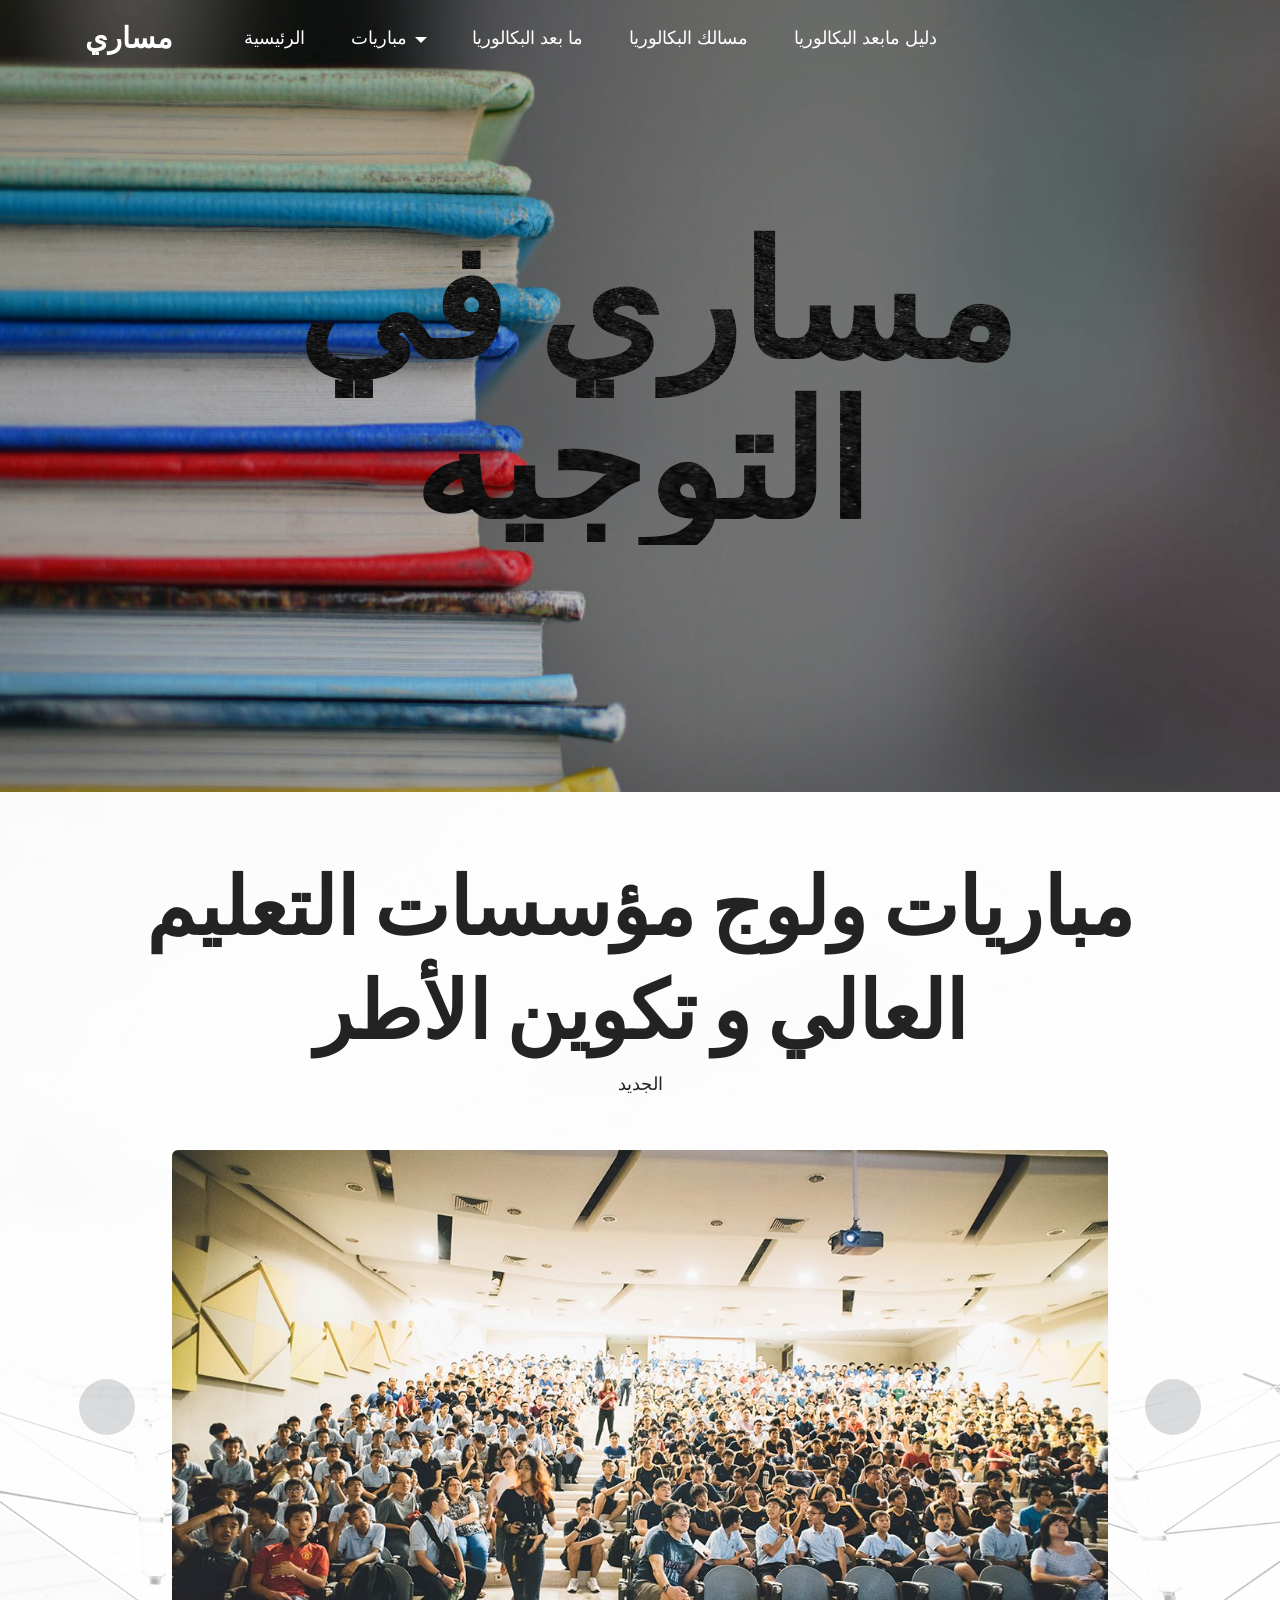
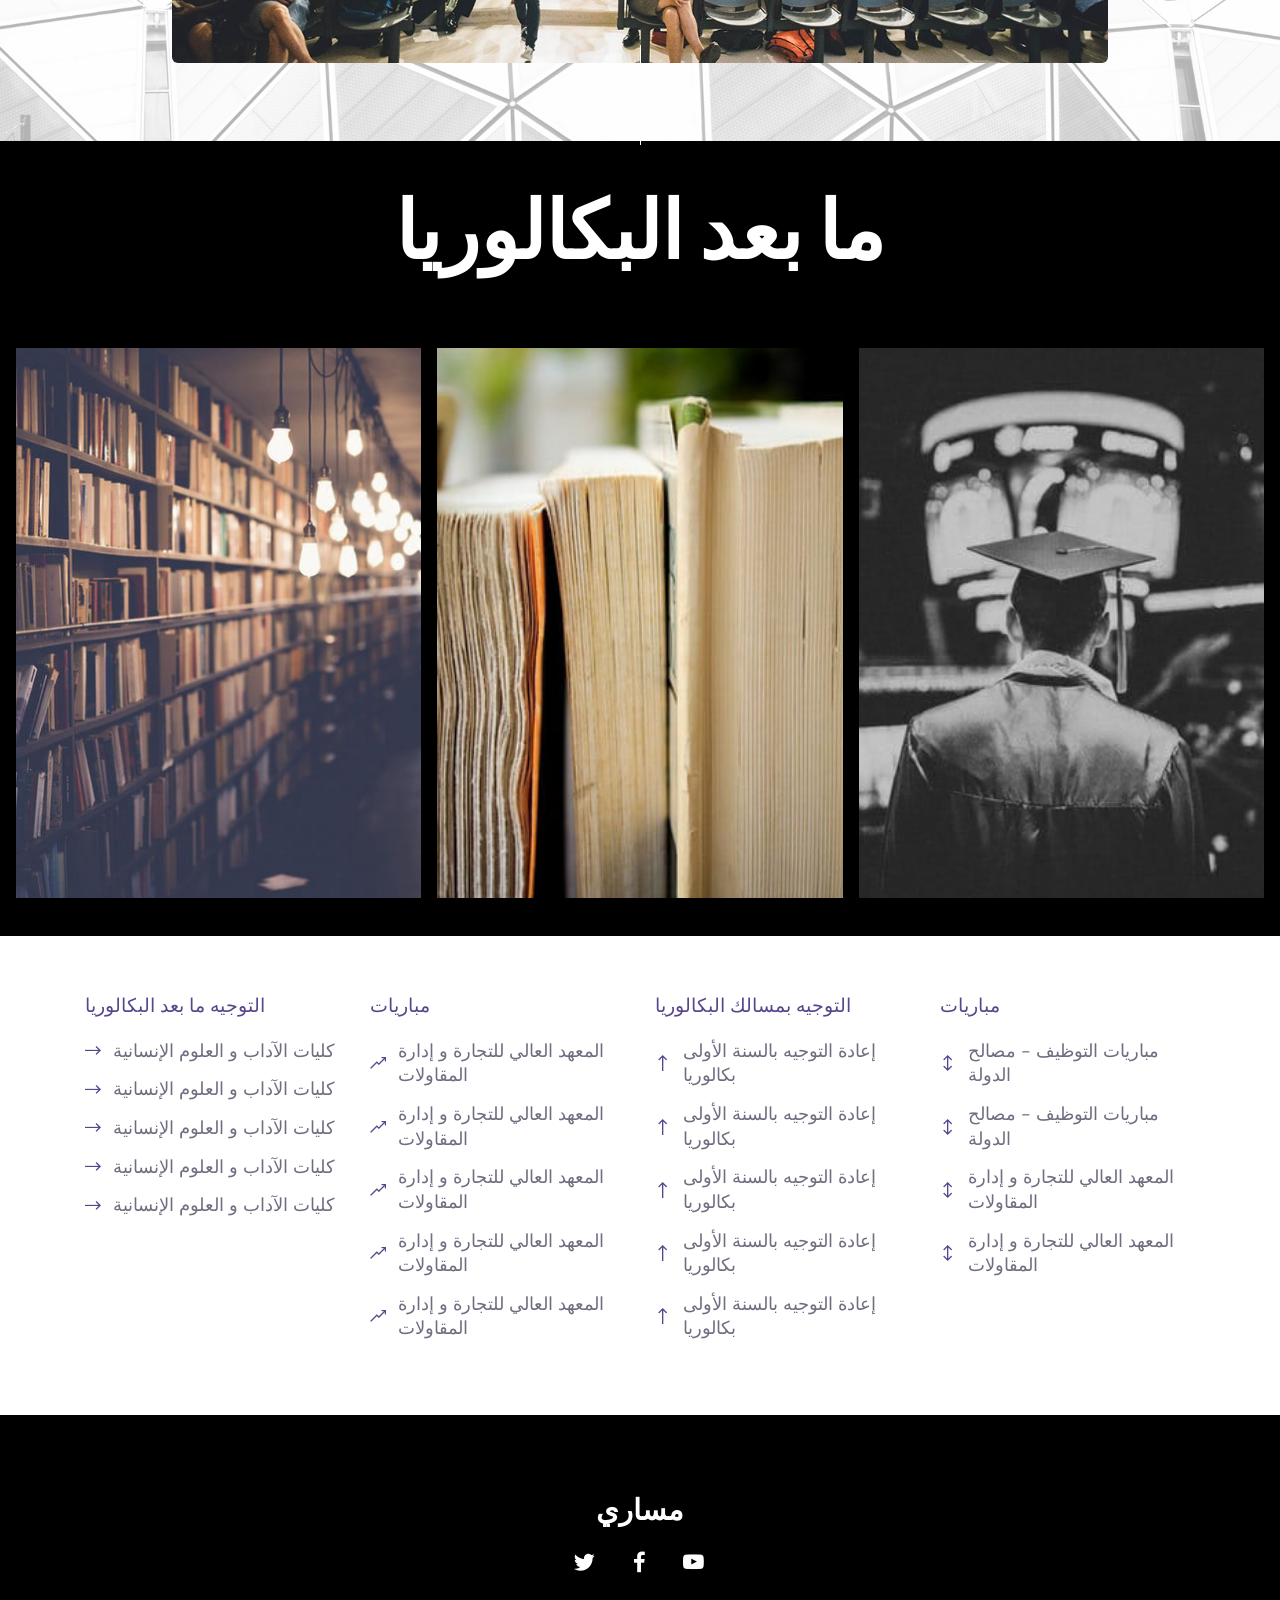
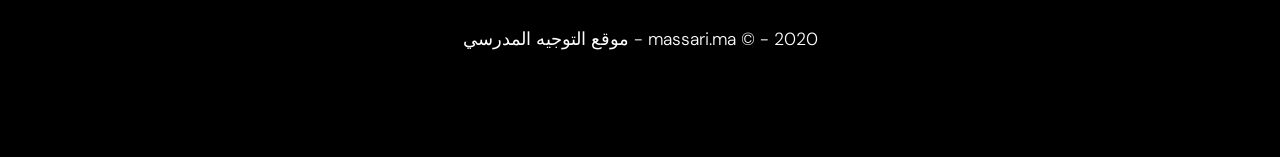
<file: index.html>
<!DOCTYPE html>
<html  >
<head>
  <meta charset="UTF-8">
  <meta http-equiv="X-UA-Compatible" content="IE=edge">
  <meta name="generator" content="Mobirise v4.12.3, mobirise.com">
  <meta name="viewport" content="width=device-width, initial-scale=1, minimum-scale=1">
  <meta name="description" content="">
  
  
  <title>Home</title>
  <link rel="stylesheet" href="assets/web/assets/mobirise-icons2/mobirise2.css">
  <link rel="stylesheet" href="assets/web/assets/mobirise-icons/mobirise-icons.css">
  <link rel="stylesheet" href="assets/tether/tether.min.css">
  <link rel="stylesheet" href="assets/bootstrap/css/bootstrap.min.css">
  <link rel="stylesheet" href="assets/bootstrap/css/bootstrap-grid.min.css">
  <link rel="stylesheet" href="assets/bootstrap/css/bootstrap-reboot.min.css">
  <link rel="stylesheet" href="assets/socicon/css/styles.css">
  <link rel="stylesheet" href="assets/dropdown/css/style.css">
  <link rel="stylesheet" href="assets/theme/css/style.css">
  <link rel="preload" as="style" href="assets/mobirise/css/mbr-additional.css"><link rel="stylesheet" href="assets/mobirise/css/mbr-additional.css" type="text/css">
  
  
  
</head>
<body>
  <section class="menu cid-rJ1R9cacNY" once="menu" id="menu1-c" data-sortbtn="btn-primary">

    


    <nav class="navbar navbar-dropdown navbar-fixed-top navbar-expand-lg">

        <div class="container">
            <div class="navbar-brand">
                
                <span class="navbar-caption-wrap"><a class="navbar-caption text-white display-5" href="#">مساري</a></span>
            </div>
            <button class="navbar-toggler" type="button" data-toggle="collapse" data-target="#navbarSupportedContent" aria-controls="navbarNavAltMarkup" aria-expanded="false" aria-label="Toggle navigation">
                <div class="hamburger">
                    <span></span>
                    <span></span>
                    <span></span>
                    <span></span>
                </div>
            </button>
            <div class="collapse navbar-collapse" id="navbarSupportedContent">
                <ul class="navbar-nav nav-dropdown nav-right" data-app-modern-menu="true"><li class="nav-item">
                        <a class="nav-link link text-white display-4" href="#">
                            الرئيسية</a>
                    </li>
                    <li class="nav-item dropdown"><a class="nav-link link dropdown-toggle text-white display-4" href="#" aria-expanded="false" data-toggle="dropdown-submenu">
                            مباريات</a>
                        <div class="dropdown-menu"><a class="dropdown-item text-white display-4" href="#" aria-expanded="false">مباريات</a><a class="text-white dropdown-item display-4" href="#" aria-expanded="false">مباريات</a><a class="text-white dropdown-item display-4" href="#" aria-expanded="false">مباريات</a></div>
                    </li>
                    <li class="nav-item"><a class="nav-link link text-white display-4" href="#">
                            ما بعد البكالوريا</a></li>


                    <li class="nav-item"><a class="nav-link link text-white display-4" href="#">
                            مسالك البكالوريا </a></li>
                    <li class="nav-item"><a class="nav-link link text-white display-4" href="#">
                            دليل مابعد البكالوريا </a></li></ul>
                
                
            </div>
        </div>
    </nav>

</section>

<section class="header1 cid-rYOZ5OiS5c mbr-parallax-background" id="header4-e" data-sortbtn="btn-primary">

    

    <div class="mbr-overlay" style="opacity: 0.2; background-color: rgb(0, 0, 0);">
    </div>

    <div class="container align-center">
        <div class="row">
            <div class="col-lg-12 col-md-12">
                <h1 class="mbr-section-title mbr-bold align-center mbr-white mbr-fonts-style display-1">
                    <span>&nbsp;مساري في التوجيه</span>
                </h1>


            </div>
        </div>
    </div>
    
</section>

<section class="slider1 carousel slide testimonials-slider cid-rYOX8fSScQ" data-interval="false" id="slider1-7" data-sortbtn="btn-primary">
    
    

    <div class="mbr-overlay" style="opacity: 0.7; background-color: rgb(255, 255, 255);">
    </div>

    <div class="container">
        <div class="title__block text-center">
            <h2 class="mbr-section-title mbr-fonts-style mbr-bold display-2">مباريات ولوج مؤسسات التعليم العالي و تكوين الأطر</h2>
            <p class="mbr-text mbr-fonts-style display-4">الجديد</p>
        </div>
        <div class="carousel slide" role="listbox" data-pause="true" data-keyboard="false" data-ride="false" data-interval="false">
            <div class="carousel-inner">
                
                
            <div class="carousel-item">
                    <div class="user col-md-10 col-sm-12 col-xl-12">
                        <div class="user_image">
                            <img src="assets/images/conference15.jpg" alt="" title="">
                        </div>
                    </div>
                </div><div class="carousel-item">
                    <div class="user col-md-10 col-sm-12 col-xl-12">
                        <div class="user_image">
                            <img src="assets/images/conference10.jpg" alt="" title="">
                        </div>
                    </div>
                </div></div>
             <div class="carousel-controls">
                <a class="carousel-control-prev" role="button" data-slide="prev">
                  <span aria-hidden="true" class="fa-long-arrow-left fa mbr-iconfont"></span>
                  <span class="sr-only">Previous</span>
                </a>
                
                <a class="carousel-control-next" role="button" data-slide="next">
                  <span aria-hidden="true" class="fa-long-arrow-right fa mbr-iconfont"></span>
                  <span class="sr-only">Next</span>
                </a>
            </div>

        </div>
    </div>
</section>

<section class="images1 cid-rYP9UMfFpV" id="image1-h" data-sortbtn="btn-primary">

    

    
    <div class="container-fluid">
        <div class="row mbr-white">

            <div class="mbr-white col-md-12 col-lg-10">
                <div class="title-align align-center">
                    <h3 class="mbr-section-subtitle mbr-semibold align-center mbr-light mbr-fonts-style display-4"></h3>
                </div>
                <h1 class="mbr-section-title align-center mbr-bold pb-5 mbr-fonts-style display-2">ما بعد البكالوريا</h1>
            </div>


            <div class="card item features-image col-12 col-md-6 col-lg-4">
                <div class="item-wrapper">
                    <div class="card-img">
                        <img src="assets/images/photo-1481627834876-b7833e8f5570-600x555.jpg" alt="Mobirise" title="">
                    </div>
                    
                </div>
            </div>
            <div class="card item features-image col-12 col-md-6 col-lg-4">
                <div class="item-wrapper">
                    <div class="card-img">
                        <img src="assets/images/photo-1470549638415-0a0755be0619-600x400.jpg" alt="Mobirise" title="">
                    </div>
                    
                </div>
            </div>
            <div class="card item features-image col-12 col-md-6 col-lg-4">
                <div class="item-wrapper">
                    <div class="card-img">
                        <img src="assets/images/photo-1498079022511-d15614cb1c02-600x400.jpg" alt="Mobirise" title="">
                    </div>
                    
                </div>
            </div>



        </div>
    </div>

</section>

<section class="cid-rYPf60msWW" id="content03-i" data-sortbtn="btn-primary">

    

    

    <div class="container">
        <div class="row justify-content-center">
            
            
            
            <div class="col-6 col-md-3 col-lg-3 md-pb">
                
                <h3 class="col-title1 mbr-semibold pb-3 mbr-fonts-style display-7">التوجيه ما بعد البكالوريا</h3>
                <ul class="list">
                    
                <li class="item-wrap align-left">
                        <span class="mbr-iconfont mobi-mbri-right mobi-mbri" style="color: rgb(87, 70, 139); fill: rgb(87, 70, 139);"></span>
                        <h4 class="item1 mbr-regular mbr-fonts-style display-4">كليات الآداب و العلوم الإنسانية</h4>
                    </li><li class="item-wrap">
                        <span class="mbr-iconfont mobi-mbri-right mobi-mbri" style="color: rgb(87, 70, 139); fill: rgb(87, 70, 139);"></span>
                        <h4 class="item1 mbr-regular mbr-fonts-style display-4">كليات الآداب و العلوم الإنسانية</h4>
                    </li><li class="item-wrap">
                        <span class="mbr-iconfont mobi-mbri-right mobi-mbri" style="color: rgb(87, 70, 139); fill: rgb(87, 70, 139);"></span>
                        <h4 class="item1 mbr-regular mbr-fonts-style display-4">كليات الآداب و العلوم الإنسانية</h4>
                    </li><li class="item-wrap">
                        <span class="mbr-iconfont mobi-mbri-right mobi-mbri" style="color: rgb(87, 70, 139); fill: rgb(87, 70, 139);"></span>
                        <h4 class="item1 mbr-regular mbr-fonts-style display-4">كليات الآداب و العلوم الإنسانية</h4>
                    </li><li class="item-wrap">
                        <span class="mbr-iconfont mobi-mbri-right mobi-mbri" style="color: rgb(87, 70, 139); fill: rgb(87, 70, 139);"></span>
                        <h4 class="item1 mbr-regular mbr-fonts-style display-4">كليات الآداب و العلوم الإنسانية</h4>
                    </li></ul>
         
            </div>
            
             <div class="col-6 col-md-3 col-lg-3 md-pb">
                
                <h3 class="col-title2 mbr-semibold pb-3 mbr-fonts-style display-7">مباريات</h3>
                <ul class="list">
                    
                <li class="item-wrap">
                        <span class="mbr-iconfont mobi-mbri-growing-chart mobi-mbri" style="color: rgb(87, 70, 139); fill: rgb(87, 70, 139);"></span>
                        <h4 class="item2 mbr-regular mbr-fonts-style display-4">المعهد العالي للتجارة و إدارة المقاولات</h4>
                    </li><li class="item-wrap">
                        <span class="mbr-iconfont mobi-mbri-growing-chart mobi-mbri" style="color: rgb(87, 70, 139); fill: rgb(87, 70, 139);"></span>
                        <h4 class="item2 mbr-regular mbr-fonts-style display-4">المعهد العالي للتجارة و إدارة المقاولات</h4>
                    </li><li class="item-wrap">
                        <span class="mbr-iconfont mobi-mbri-growing-chart mobi-mbri" style="color: rgb(87, 70, 139); fill: rgb(87, 70, 139);"></span>
                        <h4 class="item2 mbr-regular mbr-fonts-style display-4">المعهد العالي للتجارة و إدارة المقاولات</h4>
                    </li><li class="item-wrap">
                        <span class="mbr-iconfont mobi-mbri-growing-chart mobi-mbri" style="color: rgb(87, 70, 139); fill: rgb(87, 70, 139);"></span>
                        <h4 class="item2 mbr-regular mbr-fonts-style display-4">المعهد العالي للتجارة و إدارة المقاولات</h4>
                    </li><li class="item-wrap">
                        <span class="mbr-iconfont mobi-mbri-growing-chart mobi-mbri" style="color: rgb(87, 70, 139); fill: rgb(87, 70, 139);"></span>
                        <h4 class="item2 mbr-regular mbr-fonts-style display-4">المعهد العالي للتجارة و إدارة المقاولات</h4>
                    </li></ul>
         
            </div>
            
              
              <div class="col-6 col-md-3 col-lg-3">
                
                <h3 class="col-title3 mbr-semibold pb-3 mbr-fonts-style display-7">التوجيه بمسالك البكالوريا</h3>
                <ul class="list">
                    
                <li class="item-wrap">
                        <span class="mbr-iconfont mobi-mbri-up mobi-mbri" style="color: rgb(87, 70, 139); fill: rgb(87, 70, 139);"></span>
                        <h4 class="item3 mbr-regular mbr-fonts-style display-4">إعادة التوجيه بالسنة الأولى بكالوريا</h4>
                    </li><li class="item-wrap">
                        <span class="mbr-iconfont mobi-mbri-up mobi-mbri" style="color: rgb(87, 70, 139); fill: rgb(87, 70, 139);"></span>
                        <h4 class="item3 mbr-regular mbr-fonts-style display-4">إعادة التوجيه بالسنة الأولى بكالوريا</h4>
                    </li><li class="item-wrap">
                        <span class="mbr-iconfont mobi-mbri-up mobi-mbri" style="color: rgb(87, 70, 139); fill: rgb(87, 70, 139);"></span>
                        <h4 class="item3 mbr-regular mbr-fonts-style display-4">إعادة التوجيه بالسنة الأولى بكالوريا</h4>
                    </li><li class="item-wrap">
                        <span class="mbr-iconfont mobi-mbri-up mobi-mbri" style="color: rgb(87, 70, 139); fill: rgb(87, 70, 139);"></span>
                        <h4 class="item3 mbr-regular mbr-fonts-style display-4">إعادة التوجيه بالسنة الأولى بكالوريا</h4>
                    </li><li class="item-wrap">
                        <span class="mbr-iconfont mobi-mbri-up mobi-mbri" style="color: rgb(87, 70, 139); fill: rgb(87, 70, 139);"></span>
                        <h4 class="item3 mbr-regular mbr-fonts-style display-4">إعادة التوجيه بالسنة الأولى بكالوريا</h4>
                    </li></ul>
         
            </div>
                
         <div class="col-6 col-md-3 col-lg-3">
                
                <h3 class="col-title4 mbr-semibold pb-3 mbr-fonts-style display-7">مباريات</h3>
                <ul class="list">
                    
                <li class="item-wrap">
                        <span class="mbr-iconfont mobi-mbri-up-down mobi-mbri" style="color: rgb(87, 70, 139); fill: rgb(87, 70, 139);"></span>
                        <h4 class="item4 mbr-regular mbr-fonts-style display-4">
مباريات التوظيف - مصالح الدولة</h4>
                    </li><li class="item-wrap">
                        <span class="mbr-iconfont mobi-mbri-up-down mobi-mbri" style="color: rgb(87, 70, 139); fill: rgb(87, 70, 139);"></span>
                        <h4 class="item4 mbr-regular mbr-fonts-style display-4">
مباريات التوظيف - مصالح الدولة</h4>
                    </li><li class="item-wrap">
                        <span class="mbr-iconfont mobi-mbri-up-down mobi-mbri" style="color: rgb(87, 70, 139); fill: rgb(87, 70, 139);"></span>
                        <h4 class="item4 mbr-regular mbr-fonts-style display-4">المعهد العالي للتجارة و إدارة المقاولات</h4>
                    </li><li class="item-wrap">
                        <span class="mbr-iconfont mobi-mbri-up-down mobi-mbri" style="color: rgb(87, 70, 139); fill: rgb(87, 70, 139);"></span>
                        <h4 class="item4 mbr-regular mbr-fonts-style display-4">المعهد العالي للتجارة و إدارة المقاولات</h4>
                    </li></ul>
         
            </div>
            
            
            
        </div>
    </div>
</section>

<section once="footers" class="cid-rYP0rZDrMk" id="footer1-g" data-sortbtn="btn-primary">

    

    

    <div class="container">
        <div class="media-container-row align-center mbr-white">
            <div class="row title-row">

                <h1 class="mbr-section-title align-center mbr-bold pb-1 mbr-fonts-style display-5">مساري</h1>

            </div>

            <div class="row social-row">
                <div class="social-list align-right pb-2">
                    
                    
                    
                    
                    
                    
                <div class="soc-item">
                        <a href="https://twitter.com/mobirise" target="_blank">
                            <span class="socicon-twitter socicon mbr-iconfont mbr-iconfont-social"></span>
                        </a>
                    </div><div class="soc-item">
                        <a href="https://www.facebook.com/pages/Mobirise/1616226671953247" target="_blank">
                            <span class="socicon-facebook socicon mbr-iconfont mbr-iconfont-social"></span>
                        </a>
                    </div><div class="soc-item">
                        <a href="https://www.linkdin.com/c/mobirise" target="_blank">
                            <span class="mbr-iconfont mbr-iconfont-social socicon-youtube socicon"></span>
                        </a>
                    </div></div>
            </div>
            

            <div class="row row-copirayt">
                <p class="mbr-text mb-0 mbr-fonts-style mbr-white align-center display-4">موقع التوجيه المدرسي  - massari.ma © - 2020</p>
            </div>
        </div>
    </div>
</section>


  <script src="assets/web/assets/jquery/jquery.min.js"></script>
  <script src="assets/popper/popper.min.js"></script>
  <script src="assets/tether/tether.min.js"></script>
  <script src="assets/bootstrap/js/bootstrap.min.js"></script>
  <script src="assets/parallax/jarallax.min.js"></script>
  <script src="assets/mbr-testimonials-slider/mbr-testimonials-slider.js"></script>
  <script src="assets/dropdown/js/nav-dropdown.js"></script>
  <script src="assets/dropdown/js/navbar-dropdown.js"></script>
  <script src="assets/touchswipe/jquery.touch-swipe.min.js"></script>
  <script src="assets/smoothscroll/smooth-scroll.js"></script>
  <script src="assets/bootstrapcarouselswipe/bootstrap-carousel-swipe.js"></script>
  <script src="assets/theme/js/script.js"></script>
  
  
</body>
</html>
</file>
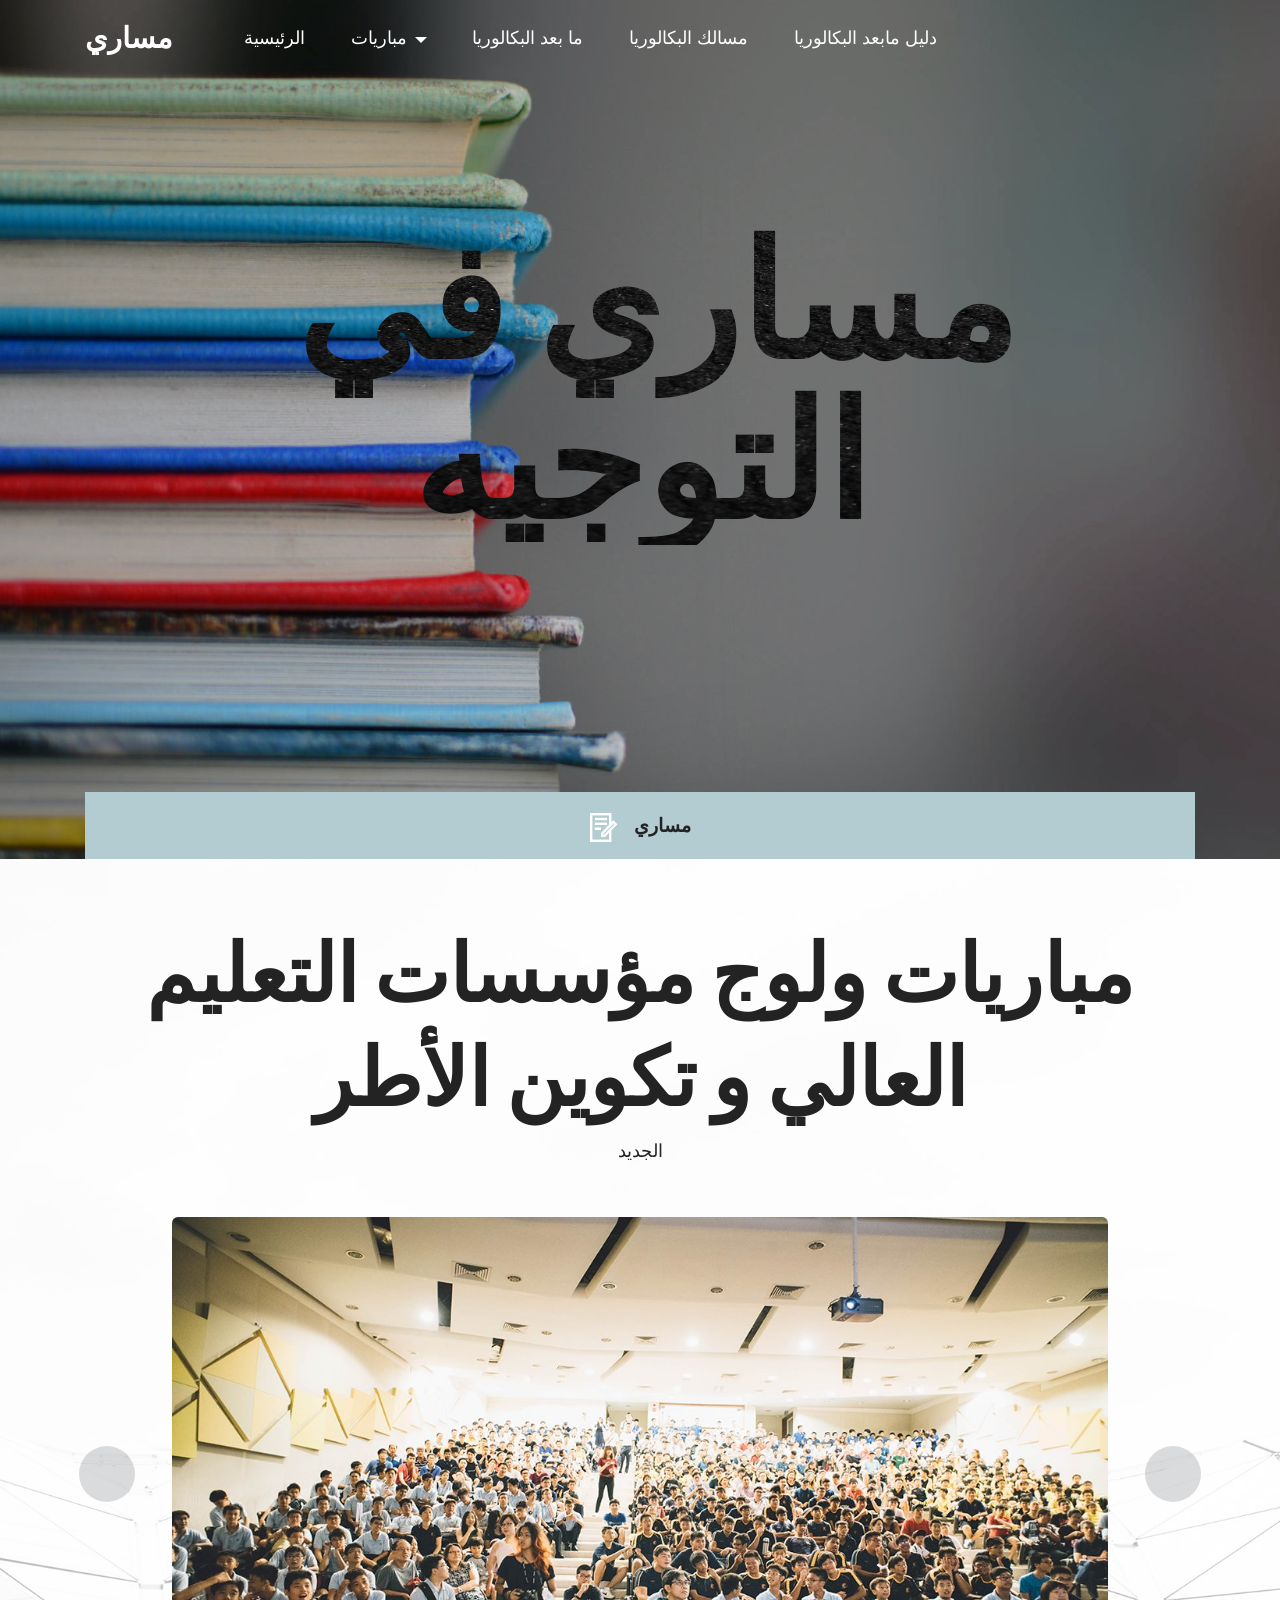
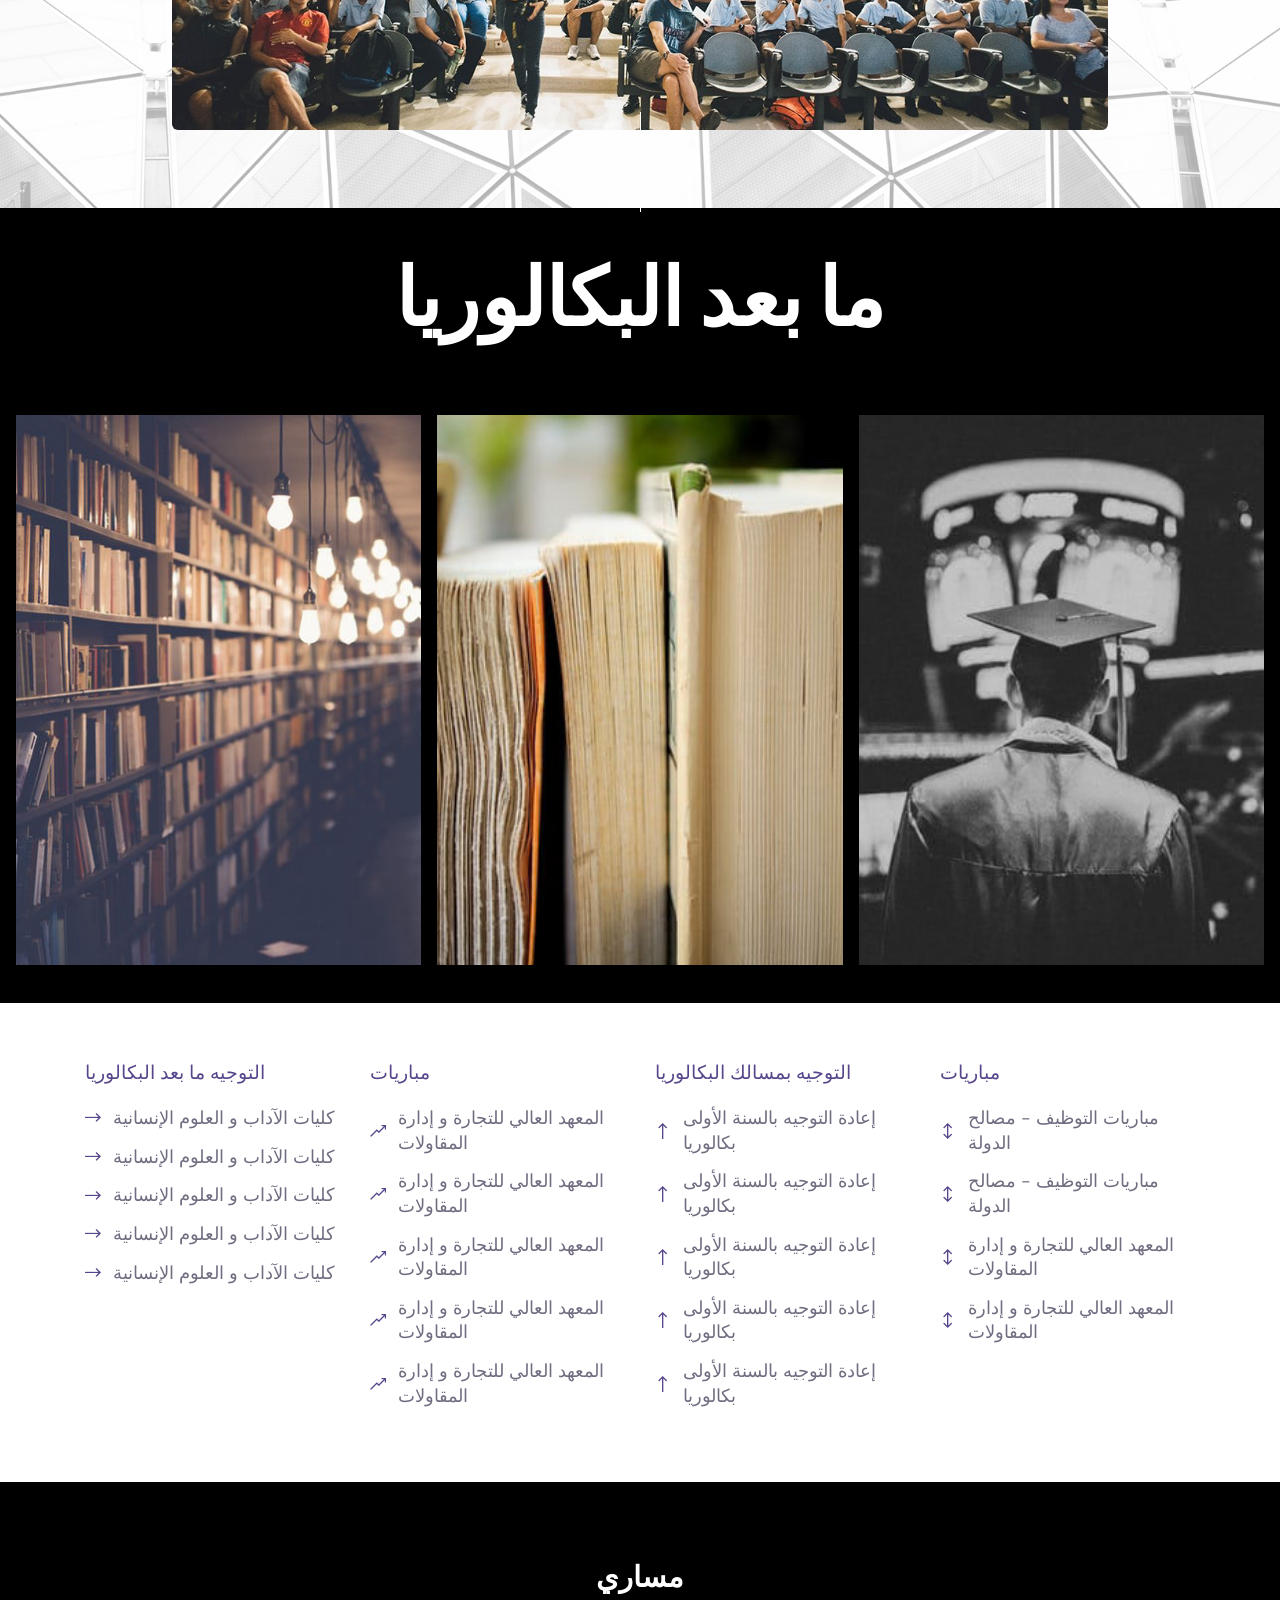
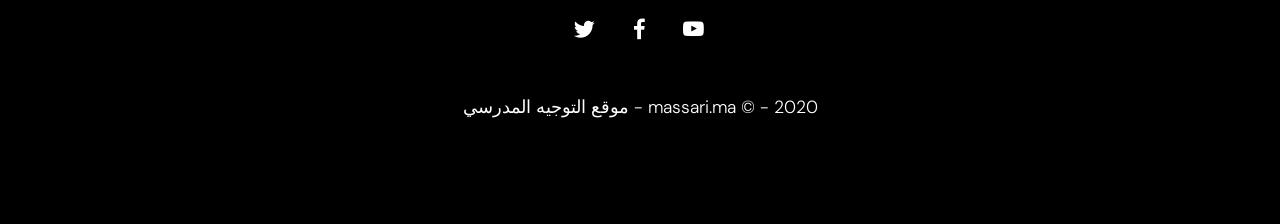
<file: website/index.html>
<!DOCTYPE html>
<html  >
<head>
  <meta charset="UTF-8">
  <meta http-equiv="X-UA-Compatible" content="IE=edge">
  <meta name="generator" content="Mobirise v4.12.3, mobirise.com">
  <meta name="viewport" content="width=device-width, initial-scale=1, minimum-scale=1">
  <meta name="description" content="">
  
  
  <title>Home</title>
  <link rel="stylesheet" href="assets/web/assets/mobirise-icons2/mobirise2.css">
  <link rel="stylesheet" href="assets/web/assets/mobirise-icons/mobirise-icons.css">
  <link rel="stylesheet" href="assets/tether/tether.min.css">
  <link rel="stylesheet" href="assets/bootstrap/css/bootstrap.min.css">
  <link rel="stylesheet" href="assets/bootstrap/css/bootstrap-grid.min.css">
  <link rel="stylesheet" href="assets/bootstrap/css/bootstrap-reboot.min.css">
  <link rel="stylesheet" href="assets/socicon/css/styles.css">
  <link rel="stylesheet" href="assets/dropdown/css/style.css">
  <link rel="stylesheet" href="assets/theme/css/style.css">
  <link rel="preload" as="style" href="assets/mobirise/css/mbr-additional.css"><link rel="stylesheet" href="assets/mobirise/css/mbr-additional.css" type="text/css">
  
  
  
</head>
<body>
  <section class="menu cid-rJ1R9cacNY" once="menu" id="menu1-c" data-sortbtn="btn-primary">

    


    <nav class="navbar navbar-dropdown navbar-fixed-top navbar-expand-lg">

        <div class="container">
            <div class="navbar-brand">
                
                <span class="navbar-caption-wrap"><a class="navbar-caption text-white display-5" href="https://mobirise.com">مساري</a></span>
            </div>
            <button class="navbar-toggler" type="button" data-toggle="collapse" data-target="#navbarSupportedContent" aria-controls="navbarNavAltMarkup" aria-expanded="false" aria-label="Toggle navigation">
                <div class="hamburger">
                    <span></span>
                    <span></span>
                    <span></span>
                    <span></span>
                </div>
            </button>
            <div class="collapse navbar-collapse" id="navbarSupportedContent">
                <ul class="navbar-nav nav-dropdown nav-right" data-app-modern-menu="true"><li class="nav-item">
                        <a class="nav-link link text-white display-4" href="https://mobirise.com">
                            الرئيسية</a>
                    </li>
                    <li class="nav-item dropdown"><a class="nav-link link dropdown-toggle text-white display-4" href="https://mobirise.com" aria-expanded="false" data-toggle="dropdown-submenu">
                            مباريات</a>
                        <div class="dropdown-menu"><a class="dropdown-item text-white display-4" href="https://mobirise.com" aria-expanded="false">مباريات</a><a class="text-white dropdown-item display-4" href="https://mobirise.com" aria-expanded="false">مباريات</a><a class="text-white dropdown-item display-4" href="https://mobirise.com" aria-expanded="false">مباريات</a></div>
                    </li>
                    <li class="nav-item"><a class="nav-link link text-white display-4" href="https://mobirise.com">
                            ما بعد البكالوريا</a></li>


                    <li class="nav-item"><a class="nav-link link text-white display-4" href="https://mobirise.com">
                            مسالك البكالوريا </a></li>
                    <li class="nav-item"><a class="nav-link link text-white display-4" href="https://mobirise.com">
                            دليل مابعد البكالوريا </a></li></ul>
                
                
            </div>
        </div>
    </nav>

</section>

<section class="header1 cid-rYOZ5OiS5c mbr-parallax-background" id="header4-e" data-sortbtn="btn-primary">

    

    <div class="mbr-overlay" style="opacity: 0.2; background-color: rgb(0, 0, 0);">
    </div>

    <div class="container align-center">
        <div class="row">
            <div class="col-lg-12 col-md-12">
                <h1 class="mbr-section-title mbr-bold align-center mbr-white mbr-fonts-style display-1">
                    <span>&nbsp;مساري في التوجيه</span>
                </h1>


                <div class="icons-wrap">
                    <div class="icon-wrap">
                        <span class="mbr-iconfont mobi-mbri-contact-form mobi-mbri"></span>
                        <h2 class="icon-text mbr-bold align-left mbr-fonts-style display-7">مساري</h2>
                    </div>

                    

                    

                    
                </div>


            </div>
        </div>
    </div>
    
</section>

<section class="slider1 carousel slide testimonials-slider cid-rYOX8fSScQ" data-interval="false" id="slider1-7" data-sortbtn="btn-primary">
    
    

    <div class="mbr-overlay" style="opacity: 0.7; background-color: rgb(255, 255, 255);">
    </div>

    <div class="container">
        <div class="title__block text-center">
            <h2 class="mbr-section-title mbr-fonts-style mbr-bold display-2">مباريات ولوج مؤسسات التعليم العالي و تكوين الأطر</h2>
            <p class="mbr-text mbr-fonts-style display-4">الجديد</p>
        </div>
        <div class="carousel slide" role="listbox" data-pause="true" data-keyboard="false" data-ride="false" data-interval="false">
            <div class="carousel-inner">
                
                
            <div class="carousel-item">
                    <div class="user col-md-10 col-sm-12 col-xl-12">
                        <div class="user_image">
                            <img src="assets/images/conference15.jpg" alt="" title="">
                        </div>
                    </div>
                </div><div class="carousel-item">
                    <div class="user col-md-10 col-sm-12 col-xl-12">
                        <div class="user_image">
                            <img src="assets/images/conference10.jpg" alt="" title="">
                        </div>
                    </div>
                </div></div>
             <div class="carousel-controls">
                <a class="carousel-control-prev" role="button" data-slide="prev">
                  <span aria-hidden="true" class="fa-long-arrow-left fa mbr-iconfont"></span>
                  <span class="sr-only">Previous</span>
                </a>
                
                <a class="carousel-control-next" role="button" data-slide="next">
                  <span aria-hidden="true" class="fa-long-arrow-right fa mbr-iconfont"></span>
                  <span class="sr-only">Next</span>
                </a>
            </div>

        </div>
    </div>
</section>

<section class="images1 cid-rYP9UMfFpV" id="image1-h" data-sortbtn="btn-primary">

    

    
    <div class="container-fluid">
        <div class="row mbr-white">

            <div class="mbr-white col-md-12 col-lg-10">
                <div class="title-align align-center">
                    <h3 class="mbr-section-subtitle mbr-semibold align-center mbr-light mbr-fonts-style display-4"></h3>
                </div>
                <h1 class="mbr-section-title align-center mbr-bold pb-5 mbr-fonts-style display-2">ما بعد البكالوريا</h1>
            </div>


            <div class="card item features-image col-12 col-md-6 col-lg-4">
                <div class="item-wrapper">
                    <div class="card-img">
                        <img src="assets/images/photo-1481627834876-b7833e8f5570-600x555.jpg" alt="Mobirise" title="">
                    </div>
                    
                </div>
            </div>
            <div class="card item features-image col-12 col-md-6 col-lg-4">
                <div class="item-wrapper">
                    <div class="card-img">
                        <img src="assets/images/photo-1470549638415-0a0755be0619-600x400.jpg" alt="Mobirise" title="">
                    </div>
                    
                </div>
            </div>
            <div class="card item features-image col-12 col-md-6 col-lg-4">
                <div class="item-wrapper">
                    <div class="card-img">
                        <img src="assets/images/photo-1498079022511-d15614cb1c02-600x400.jpg" alt="Mobirise" title="">
                    </div>
                    
                </div>
            </div>



        </div>
    </div>

</section>

<section class="cid-rYPf60msWW" id="content03-i" data-sortbtn="btn-primary">

    

    

    <div class="container">
        <div class="row justify-content-center">
            
            
            
            <div class="col-6 col-md-3 col-lg-3 md-pb">
                
                <h3 class="col-title1 mbr-semibold pb-3 mbr-fonts-style display-7">التوجيه ما بعد البكالوريا</h3>
                <ul class="list">
                    
                <li class="item-wrap align-left">
                        <span class="mbr-iconfont mobi-mbri-right mobi-mbri" style="color: rgb(87, 70, 139); fill: rgb(87, 70, 139);"></span>
                        <h4 class="item1 mbr-regular mbr-fonts-style display-4">كليات الآداب و العلوم الإنسانية</h4>
                    </li><li class="item-wrap">
                        <span class="mbr-iconfont mobi-mbri-right mobi-mbri" style="color: rgb(87, 70, 139); fill: rgb(87, 70, 139);"></span>
                        <h4 class="item1 mbr-regular mbr-fonts-style display-4">كليات الآداب و العلوم الإنسانية</h4>
                    </li><li class="item-wrap">
                        <span class="mbr-iconfont mobi-mbri-right mobi-mbri" style="color: rgb(87, 70, 139); fill: rgb(87, 70, 139);"></span>
                        <h4 class="item1 mbr-regular mbr-fonts-style display-4">كليات الآداب و العلوم الإنسانية</h4>
                    </li><li class="item-wrap">
                        <span class="mbr-iconfont mobi-mbri-right mobi-mbri" style="color: rgb(87, 70, 139); fill: rgb(87, 70, 139);"></span>
                        <h4 class="item1 mbr-regular mbr-fonts-style display-4">كليات الآداب و العلوم الإنسانية</h4>
                    </li><li class="item-wrap">
                        <span class="mbr-iconfont mobi-mbri-right mobi-mbri" style="color: rgb(87, 70, 139); fill: rgb(87, 70, 139);"></span>
                        <h4 class="item1 mbr-regular mbr-fonts-style display-4">كليات الآداب و العلوم الإنسانية</h4>
                    </li></ul>
         
            </div>
            
             <div class="col-6 col-md-3 col-lg-3 md-pb">
                
                <h3 class="col-title2 mbr-semibold pb-3 mbr-fonts-style display-7">مباريات</h3>
                <ul class="list">
                    
                <li class="item-wrap">
                        <span class="mbr-iconfont mobi-mbri-growing-chart mobi-mbri" style="color: rgb(87, 70, 139); fill: rgb(87, 70, 139);"></span>
                        <h4 class="item2 mbr-regular mbr-fonts-style display-4">المعهد العالي للتجارة و إدارة المقاولات</h4>
                    </li><li class="item-wrap">
                        <span class="mbr-iconfont mobi-mbri-growing-chart mobi-mbri" style="color: rgb(87, 70, 139); fill: rgb(87, 70, 139);"></span>
                        <h4 class="item2 mbr-regular mbr-fonts-style display-4">المعهد العالي للتجارة و إدارة المقاولات</h4>
                    </li><li class="item-wrap">
                        <span class="mbr-iconfont mobi-mbri-growing-chart mobi-mbri" style="color: rgb(87, 70, 139); fill: rgb(87, 70, 139);"></span>
                        <h4 class="item2 mbr-regular mbr-fonts-style display-4">المعهد العالي للتجارة و إدارة المقاولات</h4>
                    </li><li class="item-wrap">
                        <span class="mbr-iconfont mobi-mbri-growing-chart mobi-mbri" style="color: rgb(87, 70, 139); fill: rgb(87, 70, 139);"></span>
                        <h4 class="item2 mbr-regular mbr-fonts-style display-4">المعهد العالي للتجارة و إدارة المقاولات</h4>
                    </li><li class="item-wrap">
                        <span class="mbr-iconfont mobi-mbri-growing-chart mobi-mbri" style="color: rgb(87, 70, 139); fill: rgb(87, 70, 139);"></span>
                        <h4 class="item2 mbr-regular mbr-fonts-style display-4">المعهد العالي للتجارة و إدارة المقاولات</h4>
                    </li></ul>
         
            </div>
            
              
              <div class="col-6 col-md-3 col-lg-3">
                
                <h3 class="col-title3 mbr-semibold pb-3 mbr-fonts-style display-7">التوجيه بمسالك البكالوريا</h3>
                <ul class="list">
                    
                <li class="item-wrap">
                        <span class="mbr-iconfont mobi-mbri-up mobi-mbri" style="color: rgb(87, 70, 139); fill: rgb(87, 70, 139);"></span>
                        <h4 class="item3 mbr-regular mbr-fonts-style display-4">إعادة التوجيه بالسنة الأولى بكالوريا</h4>
                    </li><li class="item-wrap">
                        <span class="mbr-iconfont mobi-mbri-up mobi-mbri" style="color: rgb(87, 70, 139); fill: rgb(87, 70, 139);"></span>
                        <h4 class="item3 mbr-regular mbr-fonts-style display-4">إعادة التوجيه بالسنة الأولى بكالوريا</h4>
                    </li><li class="item-wrap">
                        <span class="mbr-iconfont mobi-mbri-up mobi-mbri" style="color: rgb(87, 70, 139); fill: rgb(87, 70, 139);"></span>
                        <h4 class="item3 mbr-regular mbr-fonts-style display-4">إعادة التوجيه بالسنة الأولى بكالوريا</h4>
                    </li><li class="item-wrap">
                        <span class="mbr-iconfont mobi-mbri-up mobi-mbri" style="color: rgb(87, 70, 139); fill: rgb(87, 70, 139);"></span>
                        <h4 class="item3 mbr-regular mbr-fonts-style display-4">إعادة التوجيه بالسنة الأولى بكالوريا</h4>
                    </li><li class="item-wrap">
                        <span class="mbr-iconfont mobi-mbri-up mobi-mbri" style="color: rgb(87, 70, 139); fill: rgb(87, 70, 139);"></span>
                        <h4 class="item3 mbr-regular mbr-fonts-style display-4">إعادة التوجيه بالسنة الأولى بكالوريا</h4>
                    </li></ul>
         
            </div>
                
         <div class="col-6 col-md-3 col-lg-3">
                
                <h3 class="col-title4 mbr-semibold pb-3 mbr-fonts-style display-7">مباريات</h3>
                <ul class="list">
                    
                <li class="item-wrap">
                        <span class="mbr-iconfont mobi-mbri-up-down mobi-mbri" style="color: rgb(87, 70, 139); fill: rgb(87, 70, 139);"></span>
                        <h4 class="item4 mbr-regular mbr-fonts-style display-4">
مباريات التوظيف - مصالح الدولة</h4>
                    </li><li class="item-wrap">
                        <span class="mbr-iconfont mobi-mbri-up-down mobi-mbri" style="color: rgb(87, 70, 139); fill: rgb(87, 70, 139);"></span>
                        <h4 class="item4 mbr-regular mbr-fonts-style display-4">
مباريات التوظيف - مصالح الدولة</h4>
                    </li><li class="item-wrap">
                        <span class="mbr-iconfont mobi-mbri-up-down mobi-mbri" style="color: rgb(87, 70, 139); fill: rgb(87, 70, 139);"></span>
                        <h4 class="item4 mbr-regular mbr-fonts-style display-4">المعهد العالي للتجارة و إدارة المقاولات</h4>
                    </li><li class="item-wrap">
                        <span class="mbr-iconfont mobi-mbri-up-down mobi-mbri" style="color: rgb(87, 70, 139); fill: rgb(87, 70, 139);"></span>
                        <h4 class="item4 mbr-regular mbr-fonts-style display-4">المعهد العالي للتجارة و إدارة المقاولات</h4>
                    </li></ul>
         
            </div>
            
            
            
        </div>
    </div>
</section>

<section once="footers" class="cid-rYP0rZDrMk" id="footer1-g" data-sortbtn="btn-primary">

    

    

    <div class="container">
        <div class="media-container-row align-center mbr-white">
            <div class="row title-row">

                <h1 class="mbr-section-title align-center mbr-bold pb-1 mbr-fonts-style display-5">مساري</h1>

            </div>

            <div class="row social-row">
                <div class="social-list align-right pb-2">
                    
                    
                    
                    
                    
                    
                <div class="soc-item">
                        <a href="https://twitter.com/mobirise" target="_blank">
                            <span class="socicon-twitter socicon mbr-iconfont mbr-iconfont-social"></span>
                        </a>
                    </div><div class="soc-item">
                        <a href="https://www.facebook.com/pages/Mobirise/1616226671953247" target="_blank">
                            <span class="socicon-facebook socicon mbr-iconfont mbr-iconfont-social"></span>
                        </a>
                    </div><div class="soc-item">
                        <a href="https://www.linkdin.com/c/mobirise" target="_blank">
                            <span class="mbr-iconfont mbr-iconfont-social socicon-youtube socicon"></span>
                        </a>
                    </div></div>
            </div>
            

            <div class="row row-copirayt">
                <p class="mbr-text mb-0 mbr-fonts-style mbr-white align-center display-4">موقع التوجيه المدرسي  - massari.ma © - 2020</p>
            </div>
        </div>
    </div>
</section>


  <script src="assets/web/assets/jquery/jquery.min.js"></script>
  <script src="assets/popper/popper.min.js"></script>
  <script src="assets/tether/tether.min.js"></script>
  <script src="assets/bootstrap/js/bootstrap.min.js"></script>
  <script src="assets/parallax/jarallax.min.js"></script>
  <script src="assets/mbr-testimonials-slider/mbr-testimonials-slider.js"></script>
  <script src="assets/dropdown/js/nav-dropdown.js"></script>
  <script src="assets/dropdown/js/navbar-dropdown.js"></script>
  <script src="assets/touchswipe/jquery.touch-swipe.min.js"></script>
  <script src="assets/smoothscroll/smooth-scroll.js"></script>
  <script src="assets/bootstrapcarouselswipe/bootstrap-carousel-swipe.js"></script>
  <script src="assets/theme/js/script.js"></script>
  
  
</body>
</html>
</file>
<file: assets/web/assets/mobirise-icons2/mobirise2.css>
@font-face {
  font-family: 'Moririse2';
  font-display: swap;
  src:  url('mobirise2.eot?f2bix4');
  src:  url('mobirise2.eot?f2bix4#iefix') format('embedded-opentype'),
    url('mobirise2.ttf?f2bix4') format('truetype'),
    url('mobirise2.woff?f2bix4') format('woff'),
    url('mobirise2.svg?f2bix4#mobirise2') format('svg');
  font-weight: normal;
  font-style: normal;
}

[class^="mobi-"], [class*=" mobi-"] {
  /* use !important to prevent issues with browser extensions that change fonts */
  font-family: 'Moririse2' !important;
  speak: none;
  font-style: normal;
  font-weight: normal;
  font-variant: normal;
  text-transform: none;
  line-height: 1;

  /* Better Font Rendering =========== */
  -webkit-font-smoothing: antialiased;
  -moz-osx-font-smoothing: grayscale;
}

.mobi-mbri-add-submenu:before {
  content: "\e900";
}
.mobi-mbri-alert:before {
  content: "\e901";
}
.mobi-mbri-align-center:before {
  content: "\e902";
}
.mobi-mbri-align-justify:before {
  content: "\e903";
}
.mobi-mbri-align-left:before {
  content: "\e904";
}
.mobi-mbri-align-right:before {
  content: "\e905";
}
.mobi-mbri-android:before {
  content: "\e906";
}
.mobi-mbri-apple:before {
  content: "\e907";
}
.mobi-mbri-arrow-down:before {
  content: "\e908";
}
.mobi-mbri-arrow-next:before {
  content: "\e909";
}
.mobi-mbri-arrow-prev:before {
  content: "\e90a";
}
.mobi-mbri-arrow-up:before {
  content: "\e90b";
}
.mobi-mbri-bold:before {
  content: "\e90c";
}
.mobi-mbri-bookmark:before {
  content: "\e90d";
}
.mobi-mbri-bootstrap:before {
  content: "\e90e";
}
.mobi-mbri-briefcase:before {
  content: "\e90f";
}
.mobi-mbri-browse:before {
  content: "\e910";
}
.mobi-mbri-bulleted-list:before {
  content: "\e911";
}
.mobi-mbri-calendar:before {
  content: "\e912";
}
.mobi-mbri-camera:before {
  content: "\e913";
}
.mobi-mbri-cart-add:before {
  content: "\e914";
}
.mobi-mbri-cart-full:before {
  content: "\e915";
}
.mobi-mbri-cash:before {
  content: "\e916";
}
.mobi-mbri-change-style:before {
  content: "\e917";
}
.mobi-mbri-chat:before {
  content: "\e918";
}
.mobi-mbri-clock:before {
  content: "\e919";
}
.mobi-mbri-close:before {
  content: "\e91a";
}
.mobi-mbri-cloud:before {
  content: "\e91b";
}
.mobi-mbri-code:before {
  content: "\e91c";
}
.mobi-mbri-contact-form:before {
  content: "\e91d";
}
.mobi-mbri-credit-card:before {
  content: "\e91e";
}
.mobi-mbri-cursor-click:before {
  content: "\e91f";
}
.mobi-mbri-cust-feedback:before {
  content: "\e920";
}
.mobi-mbri-database:before {
  content: "\e921";
}
.mobi-mbri-delivery:before {
  content: "\e922";
}
.mobi-mbri-desktop:before {
  content: "\e923";
}
.mobi-mbri-devices:before {
  content: "\e924";
}
.mobi-mbri-down:before {
  content: "\e925";
}
.mobi-mbri-download-2:before {
  content: "\e926";
}
.mobi-mbri-download:before {
  content: "\e927";
}
.mobi-mbri-drag-n-drop-2:before {
  content: "\e928";
}
.mobi-mbri-drag-n-drop:before {
  content: "\e929";
}
.mobi-mbri-edit-2:before {
  content: "\e92a";
}
.mobi-mbri-edit:before {
  content: "\e92b";
}
.mobi-mbri-error:before {
  content: "\e92c";
}
.mobi-mbri-extension:before {
  content: "\e92d";
}
.mobi-mbri-features:before {
  content: "\e92e";
}
.mobi-mbri-file:before {
  content: "\e92f";
}
.mobi-mbri-flag:before {
  content: "\e930";
}
.mobi-mbri-folder:before {
  content: "\e931";
}
.mobi-mbri-gift:before {
  content: "\e932";
}
.mobi-mbri-github:before {
  content: "\e933";
}
.mobi-mbri-globe-2:before {
  content: "\e934";
}
.mobi-mbri-globe:before {
  content: "\e935";
}
.mobi-mbri-growing-chart:before {
  content: "\e936";
}
.mobi-mbri-hearth:before {
  content: "\e937";
}
.mobi-mbri-help:before {
  content: "\e938";
}
.mobi-mbri-home:before {
  content: "\e939";
}
.mobi-mbri-hot-cup:before {
  content: "\e93a";
}
.mobi-mbri-idea:before {
  content: "\e93b";
}
.mobi-mbri-image-gallery:before {
  content: "\e93c";
}
.mobi-mbri-image-slider:before {
  content: "\e93d";
}
.mobi-mbri-info:before {
  content: "\e93e";
}
.mobi-mbri-italic:before {
  content: "\e93f";
}
.mobi-mbri-key:before {
  content: "\e940";
}
.mobi-mbri-laptop:before {
  content: "\e941";
}
.mobi-mbri-layers:before {
  content: "\e942";
}
.mobi-mbri-left-right:before {
  content: "\e943";
}
.mobi-mbri-left:before {
  content: "\e944";
}
.mobi-mbri-letter:before {
  content: "\e945";
}
.mobi-mbri-like:before {
  content: "\e946";
}
.mobi-mbri-link:before {
  content: "\e947";
}
.mobi-mbri-lock:before {
  content: "\e948";
}
.mobi-mbri-login:before {
  content: "\e949";
}
.mobi-mbri-logout:before {
  content: "\e94a";
}
.mobi-mbri-magic-stick:before {
  content: "\e94b";
}
.mobi-mbri-map-pin:before {
  content: "\e94c";
}
.mobi-mbri-menu:before {
  content: "\e94d";
}
.mobi-mbri-mobile-2:before {
  content: "\e94e";
}
.mobi-mbri-mobile-horizontal:before {
  content: "\e94f";
}
.mobi-mbri-mobile:before {
  content: "\e950";
}
.mobi-mbri-mobirise:before {
  content: "\e951";
}
.mobi-mbri-more-horizontal:before {
  content: "\e952";
}
.mobi-mbri-more-vertical:before {
  content: "\e953";
}
.mobi-mbri-music:before {
  content: "\e954";
}
.mobi-mbri-new-file:before {
  content: "\e955";
}
.mobi-mbri-numbered-list:before {
  content: "\e956";
}
.mobi-mbri-opened-folder:before {
  content: "\e957";
}
.mobi-mbri-pages:before {
  content: "\e958";
}
.mobi-mbri-paper-plane:before {
  content: "\e959";
}
.mobi-mbri-paperclip:before {
  content: "\e95a";
}
.mobi-mbri-phone:before {
  content: "\e95b";
}
.mobi-mbri-photo:before {
  content: "\e95c";
}
.mobi-mbri-photos:before {
  content: "\e95d";
}
.mobi-mbri-pin:before {
  content: "\e95e";
}
.mobi-mbri-play:before {
  content: "\e95f";
}
.mobi-mbri-plus:before {
  content: "\e960";
}
.mobi-mbri-preview:before {
  content: "\e961";
}
.mobi-mbri-print:before {
  content: "\e962";
}
.mobi-mbri-protect:before {
  content: "\e963";
}
.mobi-mbri-question:before {
  content: "\e964";
}
.mobi-mbri-quote-left:before {
  content: "\e965";
}
.mobi-mbri-quote-right:before {
  content: "\e966";
}
.mobi-mbri-redo:before {
  content: "\e967";
}
.mobi-mbri-refresh:before {
  content: "\e968";
}
.mobi-mbri-responsive-2:before {
  content: "\e969";
}
.mobi-mbri-responsive:before {
  content: "\e96a";
}
.mobi-mbri-right:before {
  content: "\e96b";
}
.mobi-mbri-rocket:before {
  content: "\e96c";
}
.mobi-mbri-sad-face:before {
  content: "\e96d";
}
.mobi-mbri-sale:before {
  content: "\e96e";
}
.mobi-mbri-save:before {
  content: "\e96f";
}
.mobi-mbri-search:before {
  content: "\e970";
}
.mobi-mbri-setting-2:before {
  content: "\e971";
}
.mobi-mbri-setting-3:before {
  content: "\e972";
}
.mobi-mbri-setting:before {
  content: "\e973";
}
.mobi-mbri-share:before {
  content: "\e974";
}
.mobi-mbri-shopping-bag:before {
  content: "\e975";
}
.mobi-mbri-shopping-basket:before {
  content: "\e976";
}
.mobi-mbri-shopping-cart:before {
  content: "\e977";
}
.mobi-mbri-sites:before {
  content: "\e978";
}
.mobi-mbri-smile-face:before {
  content: "\e979";
}
.mobi-mbri-speed:before {
  content: "\e97a";
}
.mobi-mbri-star:before {
  content: "\e97b";
}
.mobi-mbri-success:before {
  content: "\e97c";
}
.mobi-mbri-sun:before {
  content: "\e97d";
}
.mobi-mbri-sun2:before {
  content: "\e97e";
}
.mobi-mbri-tablet-vertical:before {
  content: "\e97f";
}
.mobi-mbri-tablet:before {
  content: "\e980";
}
.mobi-mbri-target:before {
  content: "\e981";
}
.mobi-mbri-timer:before {
  content: "\e982";
}
.mobi-mbri-to-ftp:before {
  content: "\e983";
}
.mobi-mbri-to-local-drive:before {
  content: "\e984";
}
.mobi-mbri-touch-swipe:before {
  content: "\e985";
}
.mobi-mbri-touch:before {
  content: "\e986";
}
.mobi-mbri-trash:before {
  content: "\e987";
}
.mobi-mbri-underline:before {
  content: "\e988";
}
.mobi-mbri-undo:before {
  content: "\e989";
}
.mobi-mbri-unlink:before {
  content: "\e98a";
}
.mobi-mbri-unlock:before {
  content: "\e98b";
}
.mobi-mbri-up-down:before {
  content: "\e98c";
}
.mobi-mbri-up:before {
  content: "\e98d";
}
.mobi-mbri-update:before {
  content: "\e98e";
}
.mobi-mbri-upload-2:before {
  content: "\e98f";
}
.mobi-mbri-upload:before {
  content: "\e990";
}
.mobi-mbri-user-2:before {
  content: "\e991";
}
.mobi-mbri-user:before {
  content: "\e992";
}
.mobi-mbri-users:before {
  content: "\e993";
}
.mobi-mbri-video-play:before {
  content: "\e994";
}
.mobi-mbri-video:before {
  content: "\e995";
}
.mobi-mbri-watch:before {
  content: "\e996";
}
.mobi-mbri-website-theme-2:before {
  content: "\e997";
}
.mobi-mbri-website-theme:before {
  content: "\e998";
}
.mobi-mbri-wifi:before {
  content: "\e999";
}
.mobi-mbri-windows:before {
  content: "\e99a";
}
.mobi-mbri-zoom-in:before {
  content: "\e99b";
}
.mobi-mbri-zoom-out:before {
  content: "\e99c";
}
</file>
<file: assets/web/assets/mobirise-icons/mobirise-icons.css>
@font-face {
  font-family: 'MobiriseIcons';
  src:  url('mobirise-icons.eot?spat4u');
  src:  url('mobirise-icons.eot?spat4u#iefix') format('embedded-opentype'),
    url('mobirise-icons.ttf?spat4u') format('truetype'),
    url('mobirise-icons.woff?spat4u') format('woff'),
    url('mobirise-icons.svg?spat4u#MobiriseIcons') format('svg');
  font-weight: normal;
  font-style: normal;
  font-display: swap;
}

[class^="mbri-"], [class*=" mbri-"] {
  /* use !important to prevent issues with browser extensions that change fonts */
  font-family: MobiriseIcons !important;
  speak: none;
  font-style: normal;
  font-weight: normal;
  font-variant: normal;
  text-transform: none;
  line-height: 1;

  /* Better Font Rendering =========== */
  -webkit-font-smoothing: antialiased;
  -moz-osx-font-smoothing: grayscale;
}

.mbri-add-submenu:before {
  content: "\e900";
}
.mbri-alert:before {
  content: "\e901";
}
.mbri-align-center:before {
  content: "\e902";
}
.mbri-align-justify:before {
  content: "\e903";
}
.mbri-align-left:before {
  content: "\e904";
}
.mbri-align-right:before {
  content: "\e905";
}
.mbri-android:before {
  content: "\e906";
}
.mbri-apple:before {
  content: "\e907";
}
.mbri-arrow-down:before {
  content: "\e908";
}
.mbri-arrow-next:before {
  content: "\e909";
}
.mbri-arrow-prev:before {
  content: "\e90a";
}
.mbri-arrow-up:before {
  content: "\e90b";
}
.mbri-bold:before {
  content: "\e90c";
}
.mbri-bookmark:before {
  content: "\e90d";
}
.mbri-bootstrap:before {
  content: "\e90e";
}
.mbri-briefcase:before {
  content: "\e90f";
}
.mbri-browse:before {
  content: "\e910";
}
.mbri-bulleted-list:before {
  content: "\e911";
}
.mbri-calendar:before {
  content: "\e912";
}
.mbri-camera:before {
  content: "\e913";
}
.mbri-cart-add:before {
  content: "\e914";
}
.mbri-cart-full:before {
  content: "\e915";
}
.mbri-cash:before {
  content: "\e916";
}
.mbri-change-style:before {
  content: "\e917";
}
.mbri-chat:before {
  content: "\e918";
}
.mbri-clock:before {
  content: "\e919";
}
.mbri-close:before {
  content: "\e91a";
}
.mbri-cloud:before {
  content: "\e91b";
}
.mbri-code:before {
  content: "\e91c";
}
.mbri-contact-form:before {
  content: "\e91d";
}
.mbri-credit-card:before {
  content: "\e91e";
}
.mbri-cursor-click:before {
  content: "\e91f";
}
.mbri-cust-feedback:before {
  content: "\e920";
}
.mbri-database:before {
  content: "\e921";
}
.mbri-delivery:before {
  content: "\e922";
}
.mbri-desktop:before {
  content: "\e923";
}
.mbri-devices:before {
  content: "\e924";
}
.mbri-down:before {
  content: "\e925";
}
.mbri-download:before {
  content: "\e989";
}
.mbri-drag-n-drop:before {
  content: "\e927";
}
.mbri-drag-n-drop2:before {
  content: "\e928";
}
.mbri-edit:before {
  content: "\e929";
}
.mbri-edit2:before {
  content: "\e92a";
}
.mbri-error:before {
  content: "\e92b";
}
.mbri-extension:before {
  content: "\e92c";
}
.mbri-features:before {
  content: "\e92d";
}
.mbri-file:before {
  content: "\e92e";
}
.mbri-flag:before {
  content: "\e92f";
}
.mbri-folder:before {
  content: "\e930";
}
.mbri-gift:before {
  content: "\e931";
}
.mbri-github:before {
  content: "\e932";
}
.mbri-globe:before {
  content: "\e933";
}
.mbri-globe-2:before {
  content: "\e934";
}
.mbri-growing-chart:before {
  content: "\e935";
}
.mbri-hearth:before {
  content: "\e936";
}
.mbri-help:before {
  content: "\e937";
}
.mbri-home:before {
  content: "\e938";
}
.mbri-hot-cup:before {
  content: "\e939";
}
.mbri-idea:before {
  content: "\e93a";
}
.mbri-image-gallery:before {
  content: "\e93b";
}
.mbri-image-slider:before {
  content: "\e93c";
}
.mbri-info:before {
  content: "\e93d";
}
.mbri-italic:before {
  content: "\e93e";
}
.mbri-key:before {
  content: "\e93f";
}
.mbri-laptop:before {
  content: "\e940";
}
.mbri-layers:before {
  content: "\e941";
}
.mbri-left-right:before {
  content: "\e942";
}
.mbri-left:before {
  content: "\e943";
}
.mbri-letter:before {
  content: "\e944";
}
.mbri-like:before {
  content: "\e945";
}
.mbri-link:before {
  content: "\e946";
}
.mbri-lock:before {
  content: "\e947";
}
.mbri-login:before {
  content: "\e948";
}
.mbri-logout:before {
  content: "\e949";
}
.mbri-magic-stick:before {
  content: "\e94a";
}
.mbri-map-pin:before {
  content: "\e94b";
}
.mbri-menu:before {
  content: "\e94c";
}
.mbri-mobile:before {
  content: "\e94d";
}
.mbri-mobile2:before {
  content: "\e94e";
}
.mbri-mobirise:before {
  content: "\e94f";
}
.mbri-more-horizontal:before {
  content: "\e950";
}
.mbri-more-vertical:before {
  content: "\e951";
}
.mbri-music:before {
  content: "\e952";
}
.mbri-new-file:before {
  content: "\e953";
}
.mbri-numbered-list:before {
  content: "\e954";
}
.mbri-opened-folder:before {
  content: "\e955";
}
.mbri-pages:before {
  content: "\e956";
}
.mbri-paper-plane:before {
  content: "\e957";
}
.mbri-paperclip:before {
  content: "\e958";
}
.mbri-photo:before {
  content: "\e959";
}
.mbri-photos:before {
  content: "\e95a";
}
.mbri-pin:before {
  content: "\e95b";
}
.mbri-play:before {
  content: "\e95c";
}
.mbri-plus:before {
  content: "\e95d";
}
.mbri-preview:before {
  content: "\e95e";
}
.mbri-print:before {
  content: "\e95f";
}
.mbri-protect:before {
  content: "\e960";
}
.mbri-question:before {
  content: "\e961";
}
.mbri-quote-left:before {
  content: "\e962";
}
.mbri-quote-right:before {
  content: "\e963";
}
.mbri-refresh:before {
  content: "\e964";
}
.mbri-responsive:before {
  content: "\e965";
}
.mbri-right:before {
  content: "\e966";
}
.mbri-rocket:before {
  content: "\e967";
}
.mbri-sad-face:before {
  content: "\e968";
}
.mbri-sale:before {
  content: "\e969";
}
.mbri-save:before {
  content: "\e96a";
}
.mbri-search:before {
  content: "\e96b";
}
.mbri-setting:before {
  content: "\e96c";
}
.mbri-setting2:before {
  content: "\e96d";
}
.mbri-setting3:before {
  content: "\e96e";
}
.mbri-share:before {
  content: "\e96f";
}
.mbri-shopping-bag:before {
  content: "\e970";
}
.mbri-shopping-basket:before {
  content: "\e971";
}
.mbri-shopping-cart:before {
  content: "\e972";
}
.mbri-sites:before {
  content: "\e973";
}
.mbri-smile-face:before {
  content: "\e974";
}
.mbri-speed:before {
  content: "\e975";
}
.mbri-star:before {
  content: "\e976";
}
.mbri-success:before {
  content: "\e977";
}
.mbri-sun:before {
  content: "\e978";
}
.mbri-sun2:before {
  content: "\e979";
}
.mbri-tablet:before {
  content: "\e97a";
}
.mbri-tablet-vertical:before {
  content: "\e97b";
}
.mbri-target:before {
  content: "\e97c";
}
.mbri-timer:before {
  content: "\e97d";
}
.mbri-to-ftp:before {
  content: "\e97e";
}
.mbri-to-local-drive:before {
  content: "\e97f";
}
.mbri-touch-swipe:before {
  content: "\e980";
}
.mbri-touch:before {
  content: "\e981";
}
.mbri-trash:before {
  content: "\e982";
}
.mbri-underline:before {
  content: "\e983";
}
.mbri-unlink:before {
  content: "\e984";
}
.mbri-unlock:before {
  content: "\e985";
}
.mbri-up-down:before {
  content: "\e986";
}
.mbri-up:before {
  content: "\e987";
}
.mbri-update:before {
  content: "\e988";
}
.mbri-upload:before {
 content: "\e926"; 
}
.mbri-user:before {
  content: "\e98a";
}
.mbri-user2:before {
  content: "\e98b";
}
.mbri-users:before {
  content: "\e98c";
}
.mbri-video:before {
  content: "\e98d";
}
.mbri-video-play:before {
  content: "\e98e";
}
.mbri-watch:before {
  content: "\e98f";
}
.mbri-website-theme:before {
  content: "\e990";
}
.mbri-wifi:before {
  content: "\e991";
}
.mbri-windows:before {
  content: "\e992";
}
.mbri-zoom-out:before {
  content: "\e993";
}
.mbri-redo:before {
  content: "\e994";
}
.mbri-undo:before {
  content: "\e995";
}
</file>
<file: assets/socicon/css/styles.css>
@charset "UTF-8";

@font-face {
  font-family: 'Socicon';
  src:  url('../fonts/socicon.eot');
  src:  url('../fonts/socicon.eot?#iefix') format('embedded-opentype'),
    url('../fonts/socicon.woff2') format('woff2'),
    url('../fonts/socicon.ttf') format('truetype'),
    url('../fonts/socicon.woff') format('woff'),
    url('../fonts/socicon.svg#socicon') format('svg');
  font-weight: normal;
  font-style: normal;
}

[data-icon]:before {
  font-family: "socicon" !important;
  content: attr(data-icon);
  font-style: normal !important;
  font-weight: normal !important;
  font-variant: normal !important;
  text-transform: none !important;
  speak: none;
  line-height: 1;
  -webkit-font-smoothing: antialiased;
  -moz-osx-font-smoothing: grayscale;
}

[class^="socicon-"], [class*=" socicon-"] {
  /* use !important to prevent issues with browser extensions that change fonts */
  font-family: 'Socicon' !important;
  speak: none;
  font-style: normal;
  font-weight: normal;
  font-variant: normal;
  text-transform: none;
  line-height: 1;

  /* Better Font Rendering =========== */
  -webkit-font-smoothing: antialiased;
  -moz-osx-font-smoothing: grayscale;
}

.socicon-eitaa:before {
  content: "\e97c";
}
.socicon-soroush:before {
  content: "\e97d";
}
.socicon-bale:before {
  content: "\e97e";
}
.socicon-zazzle:before {
  content: "\e97b";
}
.socicon-society6:before {
  content: "\e97a";
}
.socicon-redbubble:before {
  content: "\e979";
}
.socicon-avvo:before {
  content: "\e978";
}
.socicon-stitcher:before {
  content: "\e977";
}
.socicon-googlehangouts:before {
  content: "\e974";
}
.socicon-dlive:before {
  content: "\e975";
}
.socicon-vsco:before {
  content: "\e976";
}
.socicon-flipboard:before {
  content: "\e973";
}
.socicon-ubuntu:before {
  content: "\e958";
}
.socicon-artstation:before {
  content: "\e959";
}
.socicon-invision:before {
  content: "\e95a";
}
.socicon-torial:before {
  content: "\e95b";
}
.socicon-collectorz:before {
  content: "\e95c";
}
.socicon-seenthis:before {
  content: "\e95d";
}
.socicon-googleplaymusic:before {
  content: "\e95e";
}
.socicon-debian:before {
  content: "\e95f";
}
.socicon-filmfreeway:before {
  content: "\e960";
}
.socicon-gnome:before {
  content: "\e961";
}
.socicon-itchio:before {
  content: "\e962";
}
.socicon-jamendo:before {
  content: "\e963";
}
.socicon-mix:before {
  content: "\e964";
}
.socicon-sharepoint:before {
  content: "\e965";
}
.socicon-tinder:before {
  content: "\e966";
}
.socicon-windguru:before {
  content: "\e967";
}
.socicon-cdbaby:before {
  content: "\e968";
}
.socicon-elementaryos:before {
  content: "\e969";
}
.socicon-stage32:before {
  content: "\e96a";
}
.socicon-tiktok:before {
  content: "\e96b";
}
.socicon-gitter:before {
  content: "\e96c";
}
.socicon-letterboxd:before {
  content: "\e96d";
}
.socicon-threema:before {
  content: "\e96e";
}
.socicon-splice:before {
  content: "\e96f";
}
.socicon-metapop:before {
  content: "\e970";
}
.socicon-naver:before {
  content: "\e971";
}
.socicon-remote:before {
  content: "\e972";
}
.socicon-internet:before {
  content: "\e957";
}
.socicon-moddb:before {
  content: "\e94b";
}
.socicon-indiedb:before {
  content: "\e94c";
}
.socicon-traxsource:before {
  content: "\e94d";
}
.socicon-gamefor:before {
  content: "\e94e";
}
.socicon-pixiv:before {
  content: "\e94f";
}
.socicon-myanimelist:before {
  content: "\e950";
}
.socicon-blackberry:before {
  content: "\e951";
}
.socicon-wickr:before {
  content: "\e952";
}
.socicon-spip:before {
  content: "\e953";
}
.socicon-napster:before {
  content: "\e954";
}
.socicon-beatport:before {
  content: "\e955";
}
.socicon-hackerone:before {
  content: "\e956";
}
.socicon-hackernews:before {
  content: "\e946";
}
.socicon-smashwords:before {
  content: "\e947";
}
.socicon-kobo:before {
  content: "\e948";
}
.socicon-bookbub:before {
  content: "\e949";
}
.socicon-mailru:before {
  content: "\e94a";
}
.socicon-gitlab:before {
  content: "\e945";
}
.socicon-instructables:before {
  content: "\e944";
}
.socicon-portfolio:before {
  content: "\e943";
}
.socicon-codered:before {
  content: "\e940";
}
.socicon-origin:before {
  content: "\e941";
}
.socicon-nextdoor:before {
  content: "\e942";
}
.socicon-udemy:before {
  content: "\e93f";
}
.socicon-livemaster:before {
  content: "\e93e";
}
.socicon-crunchbase:before {
  content: "\e93b";
}
.socicon-homefy:before {
  content: "\e93c";
}
.socicon-calendly:before {
  content: "\e93d";
}
.socicon-realtor:before {
  content: "\e90f";
}
.socicon-tidal:before {
  content: "\e910";
}
.socicon-qobuz:before {
  content: "\e911";
}
.socicon-natgeo:before {
  content: "\e912";
}
.socicon-mastodon:before {
  content: "\e913";
}
.socicon-unsplash:before {
  content: "\e914";
}
.socicon-homeadvisor:before {
  content: "\e915";
}
.socicon-angieslist:before {
  content: "\e916";
}
.socicon-codepen:before {
  content: "\e917";
}
.socicon-slack:before {
  content: "\e918";
}
.socicon-openaigym:before {
  content: "\e919";
}
.socicon-logmein:before {
  content: "\e91a";
}
.socicon-fiverr:before {
  content: "\e91b";
}
.socicon-gotomeeting:before {
  content: "\e91c";
}
.socicon-aliexpress:before {
  content: "\e91d";
}
.socicon-guru:before {
  content: "\e91e";
}
.socicon-appstore:before {
  content: "\e91f";
}
.socicon-homes:before {
  content: "\e920";
}
.socicon-zoom:before {
  content: "\e921";
}
.socicon-alibaba:before {
  content: "\e922";
}
.socicon-craigslist:before {
  content: "\e923";
}
.socicon-wix:before {
  content: "\e924";
}
.socicon-redfin:before {
  content: "\e925";
}
.socicon-googlecalendar:before {
  content: "\e926";
}
.socicon-shopify:before {
  content: "\e927";
}
.socicon-freelancer:before {
  content: "\e928";
}
.socicon-seedrs:before {
  content: "\e929";
}
.socicon-bing:before {
  content: "\e92a";
}
.socicon-doodle:before {
  content: "\e92b";
}
.socicon-bonanza:before {
  content: "\e92c";
}
.socicon-squarespace:before {
  content: "\e92d";
}
.socicon-toptal:before {
  content: "\e92e";
}
.socicon-gust:before {
  content: "\e92f";
}
.socicon-ask:before {
  content: "\e930";
}
.socicon-trulia:before {
  content: "\e931";
}
.socicon-loomly:before {
  content: "\e932";
}
.socicon-ghost:before {
  content: "\e933";
}
.socicon-upwork:before {
  content: "\e934";
}
.socicon-fundable:before {
  content: "\e935";
}
.socicon-booking:before {
  content: "\e936";
}
.socicon-googlemaps:before {
  content: "\e937";
}
.socicon-zillow:before {
  content: "\e938";
}
.socicon-niconico:before {
  content: "\e939";
}
.socicon-toneden:before {
  content: "\e93a";
}
.socicon-augment:before {
  content: "\e908";
}
.socicon-bitbucket:before {
  content: "\e909";
}
.socicon-fyuse:before {
  content: "\e90a";
}
.socicon-yt-gaming:before {
  content: "\e90b";
}
.socicon-sketchfab:before {
  content: "\e90c";
}
.socicon-mobcrush:before {
  content: "\e90d";
}
.socicon-microsoft:before {
  content: "\e90e";
}
.socicon-pandora:before {
  content: "\e907";
}
.socicon-messenger:before {
  content: "\e906";
}
.socicon-gamewisp:before {
  content: "\e905";
}
.socicon-bloglovin:before {
  content: "\e904";
}
.socicon-tunein:before {
  content: "\e903";
}
.socicon-gamejolt:before {
  content: "\e901";
}
.socicon-trello:before {
  content: "\e902";
}
.socicon-spreadshirt:before {
  content: "\e900";
}
.socicon-500px:before {
  content: "\e000";
}
.socicon-8tracks:before {
  content: "\e001";
}
.socicon-airbnb:before {
  content: "\e002";
}
.socicon-alliance:before {
  content: "\e003";
}
.socicon-amazon:before {
  content: "\e004";
}
.socicon-amplement:before {
  content: "\e005";
}
.socicon-android:before {
  content: "\e006";
}
.socicon-angellist:before {
  content: "\e007";
}
.socicon-apple:before {
  content: "\e008";
}
.socicon-appnet:before {
  content: "\e009";
}
.socicon-baidu:before {
  content: "\e00a";
}
.socicon-bandcamp:before {
  content: "\e00b";
}
.socicon-battlenet:before {
  content: "\e00c";
}
.socicon-mixer:before {
  content: "\e00d";
}
.socicon-bebee:before {
  content: "\e00e";
}
.socicon-bebo:before {
  content: "\e00f";
}
.socicon-behance:before {
  content: "\e010";
}
.socicon-blizzard:before {
  content: "\e011";
}
.socicon-blogger:before {
  content: "\e012";
}
.socicon-buffer:before {
  content: "\e013";
}
.socicon-chrome:before {
  content: "\e014";
}
.socicon-coderwall:before {
  content: "\e015";
}
.socicon-curse:before {
  content: "\e016";
}
.socicon-dailymotion:before {
  content: "\e017";
}
.socicon-deezer:before {
  content: "\e018";
}
.socicon-delicious:before {
  content: "\e019";
}
.socicon-deviantart:before {
  content: "\e01a";
}
.socicon-diablo:before {
  content: "\e01b";
}
.socicon-digg:before {
  content: "\e01c";
}
.socicon-discord:before {
  content: "\e01d";
}
.socicon-disqus:before {
  content: "\e01e";
}
.socicon-douban:before {
  content: "\e01f";
}
.socicon-draugiem:before {
  content: "\e020";
}
.socicon-dribbble:before {
  content: "\e021";
}
.socicon-drupal:before {
  content: "\e022";
}
.socicon-ebay:before {
  content: "\e023";
}
.socicon-ello:before {
  content: "\e024";
}
.socicon-endomodo:before {
  content: "\e025";
}
.socicon-envato:before {
  content: "\e026";
}
.socicon-etsy:before {
  content: "\e027";
}
.socicon-facebook:before {
  content: "\e028";
}
.socicon-feedburner:before {
  content: "\e029";
}
.socicon-filmweb:before {
  content: "\e02a";
}
.socicon-firefox:before {
  content: "\e02b";
}
.socicon-flattr:before {
  content: "\e02c";
}
.socicon-flickr:before {
  content: "\e02d";
}
.socicon-formulr:before {
  content: "\e02e";
}
.socicon-forrst:before {
  content: "\e02f";
}
.socicon-foursquare:before {
  content: "\e030";
}
.socicon-friendfeed:before {
  content: "\e031";
}
.socicon-github:before {
  content: "\e032";
}
.socicon-goodreads:before {
  content: "\e033";
}
.socicon-google:before {
  content: "\e034";
}
.socicon-googlescholar:before {
  content: "\e035";
}
.socicon-googlegroups:before {
  content: "\e036";
}
.socicon-googlephotos:before {
  content: "\e037";
}
.socicon-googleplus:before {
  content: "\e038";
}
.socicon-grooveshark:before {
  content: "\e039";
}
.socicon-hackerrank:before {
  content: "\e03a";
}
.socicon-hearthstone:before {
  content: "\e03b";
}
.socicon-hellocoton:before {
  content: "\e03c";
}
.socicon-heroes:before {
  content: "\e03d";
}
.socicon-smashcast:before {
  content: "\e03e";
}
.socicon-horde:before {
  content: "\e03f";
}
.socicon-houzz:before {
  content: "\e040";
}
.socicon-icq:before {
  content: "\e041";
}
.socicon-identica:before {
  content: "\e042";
}
.socicon-imdb:before {
  content: "\e043";
}
.socicon-instagram:before {
  content: "\e044";
}
.socicon-issuu:before {
  content: "\e045";
}
.socicon-istock:before {
  content: "\e046";
}
.socicon-itunes:before {
  content: "\e047";
}
.socicon-keybase:before {
  content: "\e048";
}
.socicon-lanyrd:before {
  content: "\e049";
}
.socicon-lastfm:before {
  content: "\e04a";
}
.socicon-line:before {
  content: "\e04b";
}
.socicon-linkedin:before {
  content: "\e04c";
}
.socicon-livejournal:before {
  content: "\e04d";
}
.socicon-lyft:before {
  content: "\e04e";
}
.socicon-macos:before {
  content: "\e04f";
}
.socicon-mail:before {
  content: "\e050";
}
.socicon-medium:before {
  content: "\e051";
}
.socicon-meetup:before {
  content: "\e052";
}
.socicon-mixcloud:before {
  content: "\e053";
}
.socicon-modelmayhem:before {
  content: "\e054";
}
.socicon-mumble:before {
  content: "\e055";
}
.socicon-myspace:before {
  content: "\e056";
}
.socicon-newsvine:before {
  content: "\e057";
}
.socicon-nintendo:before {
  content: "\e058";
}
.socicon-npm:before {
  content: "\e059";
}
.socicon-odnoklassniki:before {
  content: "\e05a";
}
.socicon-openid:before {
  content: "\e05b";
}
.socicon-opera:before {
  content: "\e05c";
}
.socicon-outlook:before {
  content: "\e05d";
}
.socicon-overwatch:before {
  content: "\e05e";
}
.socicon-patreon:before {
  content: "\e05f";
}
.socicon-paypal:before {
  content: "\e060";
}
.socicon-periscope:before {
  content: "\e061";
}
.socicon-persona:before {
  content: "\e062";
}
.socicon-pinterest:before {
  content: "\e063";
}
.socicon-play:before {
  content: "\e064";
}
.socicon-player:before {
  content: "\e065";
}
.socicon-playstation:before {
  content: "\e066";
}
.socicon-pocket:before {
  content: "\e067";
}
.socicon-qq:before {
  content: "\e068";
}
.socicon-quora:before {
  content: "\e069";
}
.socicon-raidcall:before {
  content: "\e06a";
}
.socicon-ravelry:before {
  content: "\e06b";
}
.socicon-reddit:before {
  content: "\e06c";
}
.socicon-renren:before {
  content: "\e06d";
}
.socicon-researchgate:before {
  content: "\e06e";
}
.socicon-residentadvisor:before {
  content: "\e06f";
}
.socicon-reverbnation:before {
  content: "\e070";
}
.socicon-rss:before {
  content: "\e071";
}
.socicon-sharethis:before {
  content: "\e072";
}
.socicon-skype:before {
  content: "\e073";
}
.socicon-slideshare:before {
  content: "\e074";
}
.socicon-smugmug:before {
  content: "\e075";
}
.socicon-snapchat:before {
  content: "\e076";
}
.socicon-songkick:before {
  content: "\e077";
}
.socicon-soundcloud:before {
  content: "\e078";
}
.socicon-spotify:before {
  content: "\e079";
}
.socicon-stackexchange:before {
  content: "\e07a";
}
.socicon-stackoverflow:before {
  content: "\e07b";
}
.socicon-starcraft:before {
  content: "\e07c";
}
.socicon-stayfriends:before {
  content: "\e07d";
}
.socicon-steam:before {
  content: "\e07e";
}
.socicon-storehouse:before {
  content: "\e07f";
}
.socicon-strava:before {
  content: "\e080";
}
.socicon-streamjar:before {
  content: "\e081";
}
.socicon-stumbleupon:before {
  content: "\e082";
}
.socicon-swarm:before {
  content: "\e083";
}
.socicon-teamspeak:before {
  content: "\e084";
}
.socicon-teamviewer:before {
  content: "\e085";
}
.socicon-technorati:before {
  content: "\e086";
}
.socicon-telegram:before {
  content: "\e087";
}
.socicon-tripadvisor:before {
  content: "\e088";
}
.socicon-tripit:before {
  content: "\e089";
}
.socicon-triplej:before {
  content: "\e08a";
}
.socicon-tumblr:before {
  content: "\e08b";
}
.socicon-twitch:before {
  content: "\e08c";
}
.socicon-twitter:before {
  content: "\e08d";
}
.socicon-uber:before {
  content: "\e08e";
}
.socicon-ventrilo:before {
  content: "\e08f";
}
.socicon-viadeo:before {
  content: "\e090";
}
.socicon-viber:before {
  content: "\e091";
}
.socicon-viewbug:before {
  content: "\e092";
}
.socicon-vimeo:before {
  content: "\e093";
}
.socicon-vine:before {
  content: "\e094";
}
.socicon-vkontakte:before {
  content: "\e095";
}
.socicon-warcraft:before {
  content: "\e096";
}
.socicon-wechat:before {
  content: "\e097";
}
.socicon-weibo:before {
  content: "\e098";
}
.socicon-whatsapp:before {
  content: "\e099";
}
.socicon-wikipedia:before {
  content: "\e09a";
}
.socicon-windows:before {
  content: "\e09b";
}
.socicon-wordpress:before {
  content: "\e09c";
}
.socicon-wykop:before {
  content: "\e09d";
}
.socicon-xbox:before {
  content: "\e09e";
}
.socicon-xing:before {
  content: "\e09f";
}
.socicon-yahoo:before {
  content: "\e0a0";
}
.socicon-yammer:before {
  content: "\e0a1";
}
.socicon-yandex:before {
  content: "\e0a2";
}
.socicon-yelp:before {
  content: "\e0a3";
}
.socicon-younow:before {
  content: "\e0a4";
}
.socicon-youtube:before {
  content: "\e0a5";
}
.socicon-zapier:before {
  content: "\e0a6";
}
.socicon-zerply:before {
  content: "\e0a7";
}
.socicon-zomato:before {
  content: "\e0a8";
}
.socicon-zynga:before {
  content: "\e0a9";
}
</file>
<file: assets/dropdown/css/style.css>
.navbar-dropdown {
  left: 0;
  padding: 0;
  position: absolute;
  right: 0;
  top: 0;
  transition: all 0.45s ease;
  z-index: 1030;
  background: #282828; }
  .navbar-dropdown .navbar-logo {
    margin-right: 0.8rem;
    transition: margin 0.3s ease-in-out;
    vertical-align: middle; }
    .navbar-dropdown .navbar-logo img {
      height: 3.125rem;
      transition: all 0.3s ease-in-out; }
    .navbar-dropdown .navbar-logo.mbr-iconfont {
      font-size: 3.125rem;
      line-height: 3.125rem; }
  .navbar-dropdown .navbar-caption {
    font-weight: 700;
    white-space: normal;
    vertical-align: -4px;
    line-height: 3.125rem !important; }
    .navbar-dropdown .navbar-caption, .navbar-dropdown .navbar-caption:hover {
      color: inherit;
      text-decoration: none; }
  .navbar-dropdown .mbr-iconfont + .navbar-caption {
    vertical-align: -1px; }
  .navbar-dropdown.navbar-fixed-top {
    position: fixed; }
  .navbar-dropdown .navbar-brand span {
    vertical-align: -4px; }
  .navbar-dropdown.bg-color.transparent {
    background: none; }
  .navbar-dropdown.navbar-short .navbar-brand {
    padding: 0.625rem 0; }
    .navbar-dropdown.navbar-short .navbar-brand span {
      vertical-align: -1px; }
  .navbar-dropdown.navbar-short .navbar-caption {
    line-height: 2.375rem !important;
    vertical-align: -2px; }
  .navbar-dropdown.navbar-short .navbar-logo {
    margin-right: 0.5rem; }
    .navbar-dropdown.navbar-short .navbar-logo img {
      height: 2.375rem; }
    .navbar-dropdown.navbar-short .navbar-logo.mbr-iconfont {
      font-size: 2.375rem;
      line-height: 2.375rem; }
  .navbar-dropdown.navbar-short .mbr-table-cell {
    height: 3.625rem; }
  .navbar-dropdown .navbar-close {
    left: 0.6875rem;
    position: fixed;
    top: 0.75rem;
    z-index: 1000; }
  .navbar-dropdown .hamburger-icon {
    content: "";
    display: inline-block;
    vertical-align: middle;
    width: 16px;
    -webkit-box-shadow: 0 -6px 0 1px #282828,0 0 0 1px #282828,0 6px 0 1px #282828;
    -moz-box-shadow: 0 -6px 0 1px #282828,0 0 0 1px #282828,0 6px 0 1px #282828;
    box-shadow: 0 -6px 0 1px #282828,0 0 0 1px #282828,0 6px 0 1px #282828; }

.dropdown-menu .dropdown-toggle[data-toggle="dropdown-submenu"]::after {
  border-bottom: 0.35em solid transparent;
  border-left: 0.35em solid;
  border-right: 0;
  border-top: 0.35em solid transparent;
  margin-left: 0.3rem; }

.dropdown-menu .dropdown-item:focus {
  outline: 0; }

.nav-dropdown {
  font-size: 0.75rem;
  font-weight: 500;
  height: auto !important; }
  .nav-dropdown .nav-btn {
    padding-left: 1rem; }
  .nav-dropdown .link {
    margin: .667em 1.667em;
    font-weight: 500;
    padding: 0;
    transition: color .2s ease-in-out; }
    .nav-dropdown .link.dropdown-toggle {
      margin-right: 2.583em; }
      .nav-dropdown .link.dropdown-toggle::after {
        margin-left: .25rem;
        border-top: 0.35em solid;
        border-right: 0.35em solid transparent;
        border-left: 0.35em solid transparent;
        border-bottom: 0; }
      .nav-dropdown .link.dropdown-toggle[aria-expanded="true"] {
        margin: 0;
        padding: 0.667em 3.263em  0.667em 1.667em; }
  .nav-dropdown .link::after,
  .nav-dropdown .dropdown-item::after {
    color: inherit; }
  .nav-dropdown .btn {
    font-size: 0.75rem;
    font-weight: 700;
    letter-spacing: 0;
    margin-bottom: 0;
    padding-left: 1.25rem;
    padding-right: 1.25rem; }
  .nav-dropdown .dropdown-menu {
    border-radius: 0;
    border: 0;
    left: 0;
    margin: 0;
    padding-bottom: 1.25rem;
    padding-top: 1.25rem;
    position: relative; }
  .nav-dropdown .dropdown-submenu {
    margin-left: 0.125rem;
    top: 0; }
  .nav-dropdown .dropdown-item {
    font-weight: 500;
    line-height: 2;
    padding: 0.3846em 4.615em 0.3846em 1.5385em;
    position: relative;
    transition: color .2s ease-in-out, background-color .2s ease-in-out; }
    .nav-dropdown .dropdown-item::after {
      margin-top: -0.3077em;
      position: absolute;
      right: 1.1538em;
      top: 50%; }
    .nav-dropdown .dropdown-item:focus, .nav-dropdown .dropdown-item:hover {
      background: none; }

@media (max-width: 767px) {
  .nav-dropdown.navbar-toggleable-sm {
    bottom: 0;
    display: none;
    left: 0;
    overflow-x: hidden;
    position: fixed;
    top: 0;
    transform: translateX(-100%);
    -ms-transform: translateX(-100%);
    -webkit-transform: translateX(-100%);
    width: 18.75rem;
    z-index: 999; } }
.nav-dropdown.navbar-toggleable-xl {
  bottom: 0;
  display: none;
  left: 0;
  overflow-x: hidden;
  position: fixed;
  top: 0;
  transform: translateX(-100%);
  -ms-transform: translateX(-100%);
  -webkit-transform: translateX(-100%);
  width: 18.75rem;
  z-index: 999; }

.nav-dropdown-sm {
  display: block !important;
  overflow-x: hidden;
  overflow: auto;
  padding-top: 3.875rem; }
  .nav-dropdown-sm::after {
    content: "";
    display: block;
    height: 3rem;
    width: 100%; }
  .nav-dropdown-sm.collapse.in ~ .navbar-close {
    display: block !important; }
  .nav-dropdown-sm.collapsing, .nav-dropdown-sm.collapse.in {
    transform: translateX(0);
    -ms-transform: translateX(0);
    -webkit-transform: translateX(0);
    transition: all 0.25s ease-out;
    -webkit-transition: all 0.25s ease-out;
    background: #282828; }
  .nav-dropdown-sm.collapsing[aria-expanded="false"] {
    transform: translateX(-100%);
    -ms-transform: translateX(-100%);
    -webkit-transform: translateX(-100%); }
  .nav-dropdown-sm .nav-item {
    display: block;
    margin-left: 0 !important;
    padding-left: 0; }
  .nav-dropdown-sm .link,
  .nav-dropdown-sm .dropdown-item {
    border-top: 1px dotted rgba(255, 255, 255, 0.1);
    font-size: 0.8125rem;
    line-height: 1.6;
    margin: 0 !important;
    padding: 0.875rem 2.4rem 0.875rem 1.5625rem !important;
    position: relative;
    white-space: normal; }
    .nav-dropdown-sm .link:focus, .nav-dropdown-sm .link:hover,
    .nav-dropdown-sm .dropdown-item:focus,
    .nav-dropdown-sm .dropdown-item:hover {
      background: rgba(0, 0, 0, 0.2) !important;
      color: #c0a375; }
  .nav-dropdown-sm .nav-btn {
    position: relative;
    padding: 1.5625rem 1.5625rem 0 1.5625rem; }
    .nav-dropdown-sm .nav-btn::before {
      border-top: 1px dotted rgba(255, 255, 255, 0.1);
      content: "";
      left: 0;
      position: absolute;
      top: 0;
      width: 100%; }
    .nav-dropdown-sm .nav-btn + .nav-btn {
      padding-top: 0.625rem; }
      .nav-dropdown-sm .nav-btn + .nav-btn::before {
        display: none; }
  .nav-dropdown-sm .btn {
    padding: 0.625rem 0; }
  .nav-dropdown-sm .dropdown-toggle[data-toggle="dropdown-submenu"]::after {
    margin-left: .25rem;
    border-top: 0.35em solid;
    border-right: 0.35em solid transparent;
    border-left: 0.35em solid transparent;
    border-bottom: 0; }
  .nav-dropdown-sm .dropdown-toggle[data-toggle="dropdown-submenu"][aria-expanded="true"]::after {
    border-top: 0;
    border-right: 0.35em solid transparent;
    border-left: 0.35em solid transparent;
    border-bottom: 0.35em solid; }
  .nav-dropdown-sm .dropdown-menu {
    margin: 0;
    padding: 0;
    position: relative;
    top: 0;
    left: 0;
    width: 100%;
    border: 0;
    float: none;
    border-radius: 0;
    background: none; }
  .nav-dropdown-sm .dropdown-submenu {
    left: 100%;
    margin-left: 0.125rem;
    margin-top: -1.25rem;
    top: 0; }

.navbar-toggleable-sm .nav-dropdown .dropdown-menu {
  position: absolute; }

.navbar-toggleable-sm .nav-dropdown .dropdown-submenu {
  left: 100%;
  margin-left: 0.125rem;
  margin-top: -1.25rem;
  top: 0; }

.navbar-toggleable-sm.opened .nav-dropdown .dropdown-menu {
  position: relative; }

.navbar-toggleable-sm.opened .nav-dropdown .dropdown-submenu {
  left: 0;
  margin-left: 00rem;
  margin-top: 0rem;
  top: 0; }

.is-builder .nav-dropdown.collapsing {
  transition: none !important; }

/*# sourceMappingURL=style.css.map */
</file>
<file: assets/theme/css/style.css>
section {
  background-color: #eeeeee;
}

section,
.container,
.container-fluid {
  position: relative;
  word-wrap: break-word;
}

.form-control:focus {
  box-shadow: none;
}

:focus {
  outline: none;
}

.article .lead p,
.article .lead ul,
.article .lead ol,
.article .lead pre,
.article .lead blockquote {
  margin-bottom: 0;
}

a {
  font-style: normal;
  font-weight: 400;
  cursor: pointer;
}

a, a:hover {
  text-decoration: none;
}

figure {
  margin-bottom: 0;
}

body {
  color: #232323;
}

h1,
h2,
h3,
h4,
h5,
h6,
.h1,
.h2,
.h3,
.h4,
.h5,
.h6,
.display-1,
.display-2,
.display-3,
.display-4 {
  line-height: 1;
  word-break: break-word;
  word-wrap: break-word;
}

b,
strong {
  font-weight: bold;
}

blockquote {
  padding: 10px 0 10px 20px;
  position: relative;
  border-left: 2px solid;
  border-color: #ff3366;
}

input:-webkit-autofill, input:-webkit-autofill:hover, input:-webkit-autofill:focus, input:-webkit-autofill:active {
  transition-delay: 9999s;
  transition-property: background-color, color;
}

textarea[type="hidden"] {
  display: none;
}

body {
  position: relative;
}

section {
  background-position: 50% 50%;
  background-repeat: no-repeat;
  background-size: cover;
}

section .mbr-background-video,
section .mbr-background-video-preview {
  position: absolute;
  bottom: 0;
  left: 0;
  right: 0;
  top: 0;
}

.hidden {
  visibility: hidden;
}

.mbr-z-index20 {
  z-index: 20;
}

/*! Base colors */
.mbr-white {
  color: #ffffff;
}

.mbr-black {
  color: #000000;
}

.mbr-bg-white {
  background-color: #ffffff;
}

.mbr-bg-black {
  background-color: #000000;
}

/*! Text-aligns */
.align-left {
  text-align: left;
}

.align-center {
  text-align: center;
}

.align-right {
  text-align: right;
}

@media (max-width: 767px) {
  .align-left,
  .align-center,
  .align-right,
  .mbr-section-btn,
  .mbr-section-title {
    text-align: center;
  }
}

/*! Font-weight  */
.mbr-light {
  font-weight: 300;
}

.mbr-regular {
  font-weight: 400;
}

.mbr-semibold {
  font-weight: 500;
}

.mbr-bold {
  font-weight: 700;
}

/*! Media  */
.media-size-item {
  -moz-flex: 1 1 auto;
  -o-flex: 1 1 auto;
  flex: 1 1 auto;
}

.media-content {
  flex-basis: 100%;
}

.media-container-row {
  display: flex;
  flex-direction: row;
  flex-wrap: wrap;
  justify-content: center;
  align-content: center;
  align-items: start;
}

.media-container-row .media-size-item {
  width: 400px;
}

.media-container-column {
  display: flex;
  flex-direction: column;
  flex-wrap: wrap;
  justify-content: center;
  align-content: center;
  align-items: stretch;
}

.media-container-column > * {
  width: 100%;
}

@media (min-width: 992px) {
  .media-container-row {
    flex-wrap: nowrap;
  }
}

figure {
  overflow: hidden;
}

figure[mbr-media-size] {
  transition: width 0.1s;
}

.mbr-figure img,
.mbr-figure iframe {
  display: block;
  width: 100%;
}

.card {
  background-color: transparent;
  border: none;
}

.card-box {
  width: 100%;
}

.card-img {
  text-align: center;
  flex-shrink: 0;
  -webkit-flex-shrink: 0;
}

.media {
  max-width: 100%;
  margin: 0 auto;
}

.mbr-figure {
  -ms-grid-row-align: center;
  align-self: center;
}

.media-container > div {
  max-width: 100%;
}

.mbr-figure img,
.card-img img {
  width: 100%;
}

@media (max-width: 991px) {
  .media-size-item {
    width: auto !important;
  }
  .media {
    width: auto;
  }
  .mbr-figure {
    width: 100% !important;
  }
}

/*! Buttons */
.mbr-section-btn {
  margin-left: -.25rem;
  margin-right: -.25rem;
  font-size: 0;
}

nav .mbr-section-btn {
  margin-left: 0rem;
  margin-right: 0rem;
}

/*! Btn icon margin */
.btn .mbr-iconfont,
.btn.btn-sm .mbr-iconfont {
  cursor: pointer;
  margin-right: 0.5rem;
}

.btn.btn-md .mbr-iconfont,
.btn.btn-md .mbr-iconfont {
  margin-right: 0.8rem;
}

.mbr-regular {
  font-weight: 400;
}

.mbr-semibold {
  font-weight: 500;
}

.mbr-bold {
  font-weight: 700;
}

[type="submit"] {
  -webkit-appearance: none;
}

/*! Full-screen */
.mbr-fullscreen .mbr-overlay {
  min-height: 100vh;
}

.mbr-fullscreen {
  display: flex;
  display: -moz-flex;
  display: -ms-flex;
  display: -o-flex;
  align-items: center;
  -webkit-align-items: center;
  min-height: 100vh;
  padding-top: 3rem;
  padding-bottom: 3rem;
}

/*! Map */
.map {
  height: 25rem;
  position: relative;
}

.map iframe {
  width: 100%;
  height: 100%;
}

/* Form */
.form-asterisk {
  font-family: initial;
  position: absolute;
  top: -2px;
  font-weight: normal;
}

/*! Scroll to top arrow */
.mbr-arrow-up {
  bottom: 25px;
  right: 90px;
  position: fixed;
  text-align: right;
  z-index: 5000;
  color: #ffffff;
  font-size: 32px;
  transform: rotate(180deg);
  -webkit-transform: rotate(180deg);
}

.mbr-arrow-up a {
  background: rgba(0, 0, 0, 0.2);
  border-radius: 3px;
  color: #fff;
  display: inline-block;
  height: 60px;
  width: 60px;
  outline-style: none !important;
  position: relative;
  text-decoration: none;
  transition: all .3s ease-in-out;
  cursor: pointer;
  text-align: center;
}

.mbr-arrow-up a:hover {
  background-color: rgba(0, 0, 0, 0.4);
}

.mbr-arrow-up a i {
  line-height: 60px;
}

.mbr-arrow-up-icon {
  display: block;
  color: #fff;
}

.mbr-arrow-up-icon::before {
  content: "\203a";
  display: inline-block;
  font-family: serif;
  font-size: 32px;
  line-height: 1;
  font-style: normal;
  position: relative;
  top: 6px;
  left: -4px;
  -webkit-transform: rotate(-90deg);
  transform: rotate(-90deg);
}

/*! Arrow Down */
.mbr-arrow {
  position: absolute;
  bottom: 45px;
  left: 50%;
  width: 60px;
  height: 60px;
  cursor: pointer;
  background-color: rgba(80, 80, 80, 0.5);
  border-radius: 50%;
  -webkit-transform: translateX(-50%);
  transform: translateX(-50%);
}

.mbr-arrow > a {
  display: inline-block;
  text-decoration: none;
  outline-style: none;
  -webkit-animation: arrowdown 1.7s ease-in-out infinite;
  animation: arrowdown 1.7s ease-in-out infinite;
}

.mbr-arrow > a > i {
  position: absolute;
  top: -2px;
  left: 15px;
  font-size: 2rem;
}

@keyframes arrowdown {
  0% {
    transform: translateY(0px);
    -webkit-transform: translateY(0px);
  }
  50% {
    transform: translateY(-5px);
    -webkit-transform: translateY(-5px);
  }
  100% {
    transform: translateY(0px);
    -webkit-transform: translateY(0px);
  }
}

@-webkit-keyframes arrowdown {
  0% {
    transform: translateY(0px);
    -webkit-transform: translateY(0px);
  }
  50% {
    transform: translateY(-5px);
    -webkit-transform: translateY(-5px);
  }
  100% {
    transform: translateY(0px);
    -webkit-transform: translateY(0px);
  }
}

@media (max-width: 500px) {
  .mbr-arrow-up {
    left: 50%;
    right: auto;
    transform: translateX(-50%) rotate(180deg);
    -webkit-transform: translateX(-50%) rotate(180deg);
  }
}

/*Gradients animation*/
@keyframes gradient-animation {
  from {
    background-position: 0% 100%;
    -webkit-animation-timing-function: ease-in-out;
            animation-timing-function: ease-in-out;
  }
  to {
    background-position: 100% 0%;
    -webkit-animation-timing-function: ease-in-out;
            animation-timing-function: ease-in-out;
  }
}

@-webkit-keyframes gradient-animation {
  from {
    background-position: 0% 100%;
    -webkit-animation-timing-function: ease-in-out;
            animation-timing-function: ease-in-out;
  }
  to {
    background-position: 100% 0%;
    -webkit-animation-timing-function: ease-in-out;
            animation-timing-function: ease-in-out;
  }
}

.bg-gradient {
  background-size: 200% 200%;
  animation: gradient-animation 5s infinite alternate;
  -webkit-animation: gradient-animation 5s infinite alternate;
}

.menu .navbar-brand {
  display: -webkit-flex;
}

.menu .navbar-brand span {
  display: flex;
  display: -webkit-flex;
}

.menu .navbar-brand .navbar-caption-wrap {
  display: -webkit-flex;
}

.menu .navbar-brand .navbar-logo img {
  display: -webkit-flex;
}

@media (min-width: 768px) and (max-width: 991px) {
  .menu .navbar-toggleable-sm .navbar-nav {
    display: -ms-flexbox;
  }
}

@media (max-width: 991px) {
  .menu .navbar-collapse {
    max-height: 93.5vh;
  }
  .menu .navbar-collapse.show {
    overflow: auto;
  }
}

@media (min-width: 992px) {
  .menu .navbar-nav.nav-dropdown {
    display: -webkit-flex;
  }
  .menu .navbar-toggleable-sm .navbar-collapse {
    display: -webkit-flex !important;
  }
  .menu .collapsed .navbar-collapse {
    max-height: 93.5vh;
  }
  .menu .collapsed .navbar-collapse.show {
    overflow: auto;
  }
}

@media (max-width: 767px) {
  .menu .navbar-collapse {
    max-height: 80vh;
  }
}

.navbar {
  display: -webkit-flex;
  -webkit-flex-wrap: wrap;
  -webkit-align-items: center;
  -webkit-justify-content: space-between;
}

.navbar-collapse {
  -webkit-flex-basis: 100%;
  -webkit-flex-grow: 1;
  -webkit-align-items: center;
}

.nav-dropdown .link {
  padding: .667em 1.667em !important;
  margin: 0 !important;
}

.nav {
  display: -webkit-flex;
  -webkit-flex-wrap: wrap;
}

.row {
  display: -webkit-flex;
  -webkit-flex-wrap: wrap;
}

.justify-content-center {
  -webkit-justify-content: center;
}

.form-inline {
  display: -webkit-flex;
  -webkit-align-items: center;
}

.card-wrapper {
  -webkit-flex: 1;
}

.carousel-control {
  z-index: 10;
  display: -webkit-flex;
  -webkit-align-items: center;
  -webkit-justify-content: center;
}

.carousel-controls {
  display: -webkit-flex;
}

.media {
  display: -webkit-flex;
}

.form-group:focus {
  outline: none;
}

.jq-selectbox__select {
  padding: 1.07em .5em;
  position: absolute;
  top: 0;
  left: 0;
  width: 100%;
}

.jq-selectbox__dropdown {
  position: absolute;
  top: 100%;
  left: 0 !important;
  width: 100% !important;
}

.jq-selectbox__trigger-arrow {
  -webkit-transform: translateY(-50%);
          transform: translateY(-50%);
}

.jq-selectbox li {
  padding: 1.07em .5em;
}

input[type="range"] {
  padding-left: 0 !important;
  padding-right: 0 !important;
}

.modal-dialog,
.modal-content {
  height: 100%;
}

.modal-dialog .carousel-inner {
  height: calc(100vh - 1.75rem);
}

@media (max-width: 575px) {
  .modal-dialog .carousel-inner {
    height: calc(100vh - 1rem);
  }
}

.carousel-item {
  text-align: center;
}

.carousel-item img {
  margin: auto;
}

.navbar-toggler {
  align-self: flex-start;
  padding: 0.25rem 0.75rem;
  font-size: 1.25rem;
  line-height: 1;
  background: transparent;
  border: 1px solid transparent;
  border-radius: 0.25rem;
}

.navbar-toggler:focus,
.navbar-toggler:hover {
  text-decoration: none;
}

.navbar-toggler-icon {
  display: inline-block;
  width: 1.5em;
  height: 1.5em;
  vertical-align: middle;
  content: "";
  background: no-repeat center center;
  background-size: 100% 100%;
}

.navbar-toggler-left {
  position: absolute;
  left: 1rem;
}

.navbar-toggler-right {
  position: absolute;
  right: 1rem;
}

@media (max-width: 575px) {
  .navbar-toggleable .navbar-nav .dropdown-menu {
    position: static;
    float: none;
  }
  .navbar-toggleable > .container {
    padding-right: 0;
    padding-left: 0;
  }
}

@media (min-width: 576px) {
  .navbar-toggleable {
    flex-direction: row;
    flex-wrap: nowrap;
    align-items: center;
  }
  .navbar-toggleable .navbar-nav {
    flex-direction: row;
  }
  .navbar-toggleable .navbar-nav .nav-link {
    padding-right: .5rem;
    padding-left: .5rem;
  }
  .navbar-toggleable > .container {
    display: flex;
    flex-wrap: nowrap;
    align-items: center;
  }
  .navbar-toggleable .navbar-collapse {
    display: flex !important;
    width: 100%;
  }
  .navbar-toggleable .navbar-toggler {
    display: none;
  }
}

@media (max-width: 767px) {
  .navbar-toggleable-sm .navbar-nav .dropdown-menu {
    position: static;
    float: none;
  }
  .navbar-toggleable-sm > .container {
    padding-right: 0;
    padding-left: 0;
  }
}

@media (min-width: 768px) {
  .navbar-toggleable-sm {
    flex-direction: row;
    flex-wrap: nowrap;
    align-items: center;
  }
  .navbar-toggleable-sm .navbar-nav {
    flex-direction: row;
  }
  .navbar-toggleable-sm .navbar-nav .nav-link {
    padding-right: .5rem;
    padding-left: .5rem;
  }
  .navbar-toggleable-sm > .container {
    display: flex;
    flex-wrap: nowrap;
    align-items: center;
  }
  .navbar-toggleable-sm .navbar-collapse {
    display: none;
    width: 100%;
  }
  .navbar-toggleable-sm .navbar-toggler {
    display: none;
  }
}

@media (max-width: 991px) {
  .navbar-toggleable-md .navbar-nav .dropdown-menu {
    position: static;
    float: none;
  }
  .navbar-toggleable-md > .container {
    padding-right: 0;
    padding-left: 0;
  }
}

@media (min-width: 992px) {
  .navbar-toggleable-md {
    flex-direction: row;
    flex-wrap: nowrap;
    align-items: center;
  }
  .navbar-toggleable-md .navbar-nav {
    flex-direction: row;
  }
  .navbar-toggleable-md .navbar-nav .nav-link {
    padding-right: .5rem;
    padding-left: .5rem;
  }
  .navbar-toggleable-md > .container {
    display: flex;
    flex-wrap: nowrap;
    align-items: center;
  }
  .navbar-toggleable-md .navbar-collapse {
    display: flex !important;
    width: 100%;
  }
  .navbar-toggleable-md .navbar-toggler {
    display: none;
  }
}

@media (max-width: 1199px) {
  .navbar-toggleable-lg .navbar-nav .dropdown-menu {
    position: static;
    float: none;
  }
  .navbar-toggleable-lg > .container {
    padding-right: 0;
    padding-left: 0;
  }
}

@media (min-width: 1200px) {
  .navbar-toggleable-lg {
    flex-direction: row;
    flex-wrap: nowrap;
    align-items: center;
  }
  .navbar-toggleable-lg .navbar-nav {
    flex-direction: row;
  }
  .navbar-toggleable-lg .navbar-nav .nav-link {
    padding-right: .5rem;
    padding-left: .5rem;
  }
  .navbar-toggleable-lg > .container {
    display: flex;
    flex-wrap: nowrap;
    align-items: center;
  }
  .navbar-toggleable-lg .navbar-collapse {
    display: flex !important;
    width: 100%;
  }
  .navbar-toggleable-lg .navbar-toggler {
    display: none;
  }
}

.navbar-toggleable-xl {
  flex-direction: row;
  flex-wrap: nowrap;
  align-items: center;
}

.navbar-toggleable-xl .navbar-nav .dropdown-menu {
  position: static;
  float: none;
}

.navbar-toggleable-xl > .container {
  padding-right: 0;
  padding-left: 0;
}

.navbar-toggleable-xl .navbar-nav {
  flex-direction: row;
}

.navbar-toggleable-xl .navbar-nav .nav-link {
  padding-right: .5rem;
  padding-left: .5rem;
}

.navbar-toggleable-xl > .container {
  display: flex;
  flex-wrap: nowrap;
  align-items: center;
}

.navbar-toggleable-xl .navbar-collapse {
  display: flex !important;
  width: 100%;
}

.navbar-toggleable-xl .navbar-toggler {
  display: none;
}

.card-img {
  width: auto;
}

.menu .navbar.collapsed:not(.beta-menu) {
  flex-direction: column;
}

.carousel-item.active,
.carousel-item-next,
.carousel-item-prev {
  display: flex;
}

.note-air-layout .dropup .dropdown-menu,
.note-air-layout .navbar-fixed-bottom .dropdown .dropdown-menu {
  bottom: initial !important;
}

html,
body {
  height: auto;
  min-height: 100vh;
}

.dropup .dropdown-toggle::after {
  display: none;
}

.mbr-section-title {
  font-style: normal;
  line-height: 1.3;
}

.mbr-section-subtitle {
  line-height: 1.3;
}

.mbr-text {
  font-style: normal;
  line-height: 1.7;
}

body {
  font-style: normal;
  line-height: 1.5;
  font-weight: 400;
}

.btn {
  font-weight: 500;
  border-width: 1px;
  font-style: normal;
  letter-spacing: 1px;
  margin: .4rem .8rem;
  white-space: normal;
  transition: all .3s ease-in-out;
  display: inline-flex;
  align-items: center;
  justify-content: center;
  word-break: break-word;
  -webkit-align-items: center;
  -webkit-justify-content: center;
  display: -webkit-inline-flex;
}

.btn-sm {
  font-weight: 500;
  letter-spacing: 1px;
  transition: all .3s ease-in-out;
}

.btn-md {
  font-weight: 500;
  letter-spacing: 1px;
  margin: .4rem .8rem !important;
  transition: all .3s ease-in-out;
}

.btn-lg {
  font-weight: 500;
  letter-spacing: 1px;
  margin: .4rem .8rem !important;
  transition: all .3s ease-in-out;
}

.btn-form {
  margin: 0;
  border-radius: 0;
}

.btn-form:hover {
  cursor: pointer;
}

#scrollToTop a i:before {
  content: '';
  position: absolute;
  height: 40%;
  top: 25%;
  background: #fff;
  width: 2px;
  left: calc(50% - 1px);
}

#scrollToTop a i:after {
  content: '';
  position: absolute;
  display: block;
  border-top: 2px solid #fff;
  border-right: 2px solid #fff;
  width: 40%;
  height: 40%;
  left: 30%;
  bottom: 30%;
  transform: rotate(135deg);
  -webkit-transform: rotate(135deg);
}

/* Others*/
.note-check a[data-value=Rubik] {
  font-style: normal;
}

.mbr-arrow a {
  color: #ffffff;
}

@media (max-width: 767px) {
  .mbr-arrow {
    display: none;
  }
}

.form-control-label {
  position: relative;
  cursor: pointer;
  margin-bottom: .357em;
  padding: 0;
}

.alert {
  color: #ffffff;
  border-radius: 0;
  border: 0;
  font-size: .875rem;
  line-height: 1.5;
  margin-bottom: 1.875rem;
  padding: 1.25rem;
  position: relative;
}

.alert.alert-form::after {
  background-color: inherit;
  bottom: -7px;
  content: "";
  display: block;
  height: 14px;
  left: 50%;
  margin-left: -7px;
  position: absolute;
  transform: rotate(45deg);
  width: 14px;
  -webkit-transform: rotate(45deg);
}

.form-control {
  background-color: #f5f5f5;
  box-shadow: none;
  color: #565656;
  line-height: 1.43;
  min-height: 3.5em;
  padding: 1.07em .5em;
}

.form-control, .form-control:focus {
  border: 1px solid #e8e8e8;
}

.form-active .form-control:invalid {
  border-color: red;
}

.mbr-overlay {
  background-color: #000;
  bottom: 0;
  left: 0;
  opacity: .5;
  position: absolute;
  right: 0;
  top: 0;
  z-index: 0;
  pointer-events: none;
}

blockquote {
  font-style: italic;
  padding: 10px 0 10px 20px;
  font-size: 1.09rem;
  position: relative;
  border-width: 3px;
}

ul,
ol,
pre,
blockquote {
  margin-bottom: 2.3125rem;
}

pre {
  background: #f4f4f4;
  padding: 10px 24px;
  white-space: pre-wrap;
}

.inactive {
  -webkit-user-select: none;
  -moz-user-select: none;
  -ms-user-select: none;
  user-select: none;
  pointer-events: none;
  -webkit-user-drag: none;
  user-drag: none;
}

.mbr-section__comments .row {
  justify-content: center;
  -webkit-justify-content: center;
}
.engine {
	position: absolute;
	text-indent: -2400px;
	text-align: center;
	padding: 0;
	top: 0;
	left: -2400px;
}
</file>
<file: assets/mobirise/css/mbr-additional.css>
@import url(https://fonts.googleapis.com/css?family=DM+Sans:400,400i,500,500i,700,700i&display=swap);





body {
  font-family: DM Sans;
}
.display-1 {
  font-family: 'DM Sans', sans-serif;
  font-size: 10rem;
}
.display-1 > .mbr-iconfont {
  font-size: 16rem;
}
.display-2 {
  font-family: 'DM Sans', sans-serif;
  font-size: 5rem;
  line-height: 1.3;
}
.display-2 > .mbr-iconfont {
  font-size: 8rem;
}
.display-4 {
  font-family: 'DM Sans', sans-serif;
  font-size: 1.1rem;
  line-height: 1.4;
}
.display-4 > .mbr-iconfont {
  font-size: 1.76rem;
}
.display-5 {
  font-family: 'DM Sans', sans-serif;
  font-size: 1.8rem;
  line-height: 1.4;
}
.display-5 > .mbr-iconfont {
  font-size: 2.88rem;
}
.display-7 {
  font-family: 'DM Sans', sans-serif;
  font-size: 1.2rem;
}
.display-7 > .mbr-iconfont {
  font-size: 1.92rem;
}
/* ---- Fluid typography for mobile devices ---- */
/* 1.4 - font scale ratio ( bootstrap == 1.42857 ) */
/* 100vw - current viewport width */
/* (48 - 20)  48 == 48rem == 768px, 20 == 20rem == 320px(minimal supported viewport) */
/* 0.65 - min scale variable, may vary */
@media (max-width: 992px) {
  .display-1 {
    font-size: 6rem;
  }
}
@media (max-width: 767px) {
  .display-1 {
    font-size: 2.5rem !important;
  }
}
@media (max-width: 992px) {
  .display-4 {
    font-size: 0.66rem;
  }
}
@media (max-width: 992px) {
  .display-5 {
    font-size: 1.44rem;
  }
}
@media (max-width: 768px) {
  .display-1 {
    font-size: 8rem;
    font-size: calc( 4.1499999999999995rem + (10 - 4.1499999999999995) * ((100vw - 20rem) / (48 - 20)));
    line-height: calc( 1.4 * (4.1499999999999995rem + (10 - 4.1499999999999995) * ((100vw - 20rem) / (48 - 20))));
  }
  .display-2 {
    font-size: 4rem;
    font-size: calc( 2.4rem + (5 - 2.4) * ((100vw - 20rem) / (48 - 20)));
    line-height: calc( 1.4 * (2.4rem + (5 - 2.4) * ((100vw - 20rem) / (48 - 20))));
  }
  .display-4 {
    font-size: 0.88rem;
    font-size: calc( 1.0350000000000001rem + (1.1 - 1.0350000000000001) * ((100vw - 20rem) / (48 - 20)));
    line-height: calc( 1.4 * (1.0350000000000001rem + (1.1 - 1.0350000000000001) * ((100vw - 20rem) / (48 - 20))));
  }
  .display-5 {
    font-size: 1.44rem;
    font-size: calc( 1.28rem + (1.8 - 1.28) * ((100vw - 20rem) / (48 - 20)));
    line-height: calc( 1.4 * (1.28rem + (1.8 - 1.28) * ((100vw - 20rem) / (48 - 20))));
  }
}
/* Buttons */
.btn {
  padding: 1rem 3rem;
  border-radius: 3px;
}
.btn-sm {
  padding: 0.6rem 1.5rem;
  border-radius: 3px;
}
.btn-md {
  padding: 1rem 2.6rem;
  border-radius: 6px;
}
.btn-lg {
  padding: 1.2rem 3.2rem;
  border-radius: 6px;
}
.bg-primary {
  background-color: #000000 !important;
}
.bg-success {
  background-color: #000000 !important;
}
.bg-info {
  background-color: #000000 !important;
}
.bg-warning {
  background-color: #000000 !important;
}
.bg-danger {
  background-color: #000000 !important;
}
.btn-primary,
.btn-primary:active {
  background-color: #000000 !important;
  border-color: #000000 !important;
  color: #ffffff !important;
}
.btn-primary:hover,
.btn-primary:focus,
.btn-primary.focus,
.btn-primary.active {
  color: #ffffff !important;
  background-color: #000000 !important;
  border-color: #000000 !important;
}
.btn-primary.disabled,
.btn-primary:disabled {
  color: #ffffff !important;
  background-color: #000000 !important;
  border-color: #000000 !important;
}
.btn-secondary,
.btn-secondary:active {
  background-color: #000000 !important;
  border-color: #000000 !important;
  color: #ffffff !important;
}
.btn-secondary:hover,
.btn-secondary:focus,
.btn-secondary.focus,
.btn-secondary.active {
  color: #ffffff !important;
  background-color: #000000 !important;
  border-color: #000000 !important;
}
.btn-secondary.disabled,
.btn-secondary:disabled {
  color: #ffffff !important;
  background-color: #000000 !important;
  border-color: #000000 !important;
}
.btn-info,
.btn-info:active {
  background-color: #000000 !important;
  border-color: #000000 !important;
  color: #ffffff !important;
}
.btn-info:hover,
.btn-info:focus,
.btn-info.focus,
.btn-info.active {
  color: #ffffff !important;
  background-color: #000000 !important;
  border-color: #000000 !important;
}
.btn-info.disabled,
.btn-info:disabled {
  color: #ffffff !important;
  background-color: #000000 !important;
  border-color: #000000 !important;
}
.btn-success,
.btn-success:active {
  background-color: #000000 !important;
  border-color: #000000 !important;
  color: #ffffff !important;
}
.btn-success:hover,
.btn-success:focus,
.btn-success.focus,
.btn-success.active {
  color: #ffffff !important;
  background-color: #000000 !important;
  border-color: #000000 !important;
}
.btn-success.disabled,
.btn-success:disabled {
  color: #ffffff !important;
  background-color: #000000 !important;
  border-color: #000000 !important;
}
.btn-warning,
.btn-warning:active {
  background-color: #000000 !important;
  border-color: #000000 !important;
  color: #ffffff !important;
}
.btn-warning:hover,
.btn-warning:focus,
.btn-warning.focus,
.btn-warning.active {
  color: #ffffff !important;
  background-color: #000000 !important;
  border-color: #000000 !important;
}
.btn-warning.disabled,
.btn-warning:disabled {
  color: #ffffff !important;
  background-color: #000000 !important;
  border-color: #000000 !important;
}
.btn-danger,
.btn-danger:active {
  background-color: #000000 !important;
  border-color: #000000 !important;
  color: #ffffff !important;
}
.btn-danger:hover,
.btn-danger:focus,
.btn-danger.focus,
.btn-danger.active {
  color: #ffffff !important;
  background-color: #000000 !important;
  border-color: #000000 !important;
}
.btn-danger.disabled,
.btn-danger:disabled {
  color: #ffffff !important;
  background-color: #000000 !important;
  border-color: #000000 !important;
}
.btn-white {
  color: #333333 !important;
}
.btn-white,
.btn-white:active {
  background-color: #ffffff !important;
  border-color: #ffffff !important;
  color: #808080 !important;
}
.btn-white:hover,
.btn-white:focus,
.btn-white.focus,
.btn-white.active {
  color: #808080 !important;
  background-color: #d9d9d9 !important;
  border-color: #d9d9d9 !important;
}
.btn-white.disabled,
.btn-white:disabled {
  color: #808080 !important;
  background-color: #d9d9d9 !important;
  border-color: #d9d9d9 !important;
}
.btn-black,
.btn-black:active {
  background-color: #333333 !important;
  border-color: #333333 !important;
  color: #ffffff !important;
}
.btn-black:hover,
.btn-black:focus,
.btn-black.focus,
.btn-black.active {
  color: #ffffff !important;
  background-color: #0d0d0d !important;
  border-color: #0d0d0d !important;
}
.btn-black.disabled,
.btn-black:disabled {
  color: #ffffff !important;
  background-color: #0d0d0d !important;
  border-color: #0d0d0d !important;
}
.btn-primary-outline,
.btn-primary-outline:active {
  background: none;
  border-color: #000000;
  color: #000000;
}
.btn-primary-outline:hover,
.btn-primary-outline:focus,
.btn-primary-outline.focus,
.btn-primary-outline.active {
  color: #ffffff;
  background-color: #000000;
  border-color: #000000;
}
.btn-primary-outline.disabled,
.btn-primary-outline:disabled {
  color: #ffffff !important;
  background-color: #000000 !important;
  border-color: #000000 !important;
}
.btn-secondary-outline,
.btn-secondary-outline:active {
  background: none;
  border-color: #000000;
  color: #000000;
}
.btn-secondary-outline:hover,
.btn-secondary-outline:focus,
.btn-secondary-outline.focus,
.btn-secondary-outline.active {
  color: #ffffff;
  background-color: #000000;
  border-color: #000000;
}
.btn-secondary-outline.disabled,
.btn-secondary-outline:disabled {
  color: #ffffff !important;
  background-color: #000000 !important;
  border-color: #000000 !important;
}
.btn-info-outline,
.btn-info-outline:active {
  background: none;
  border-color: #000000;
  color: #000000;
}
.btn-info-outline:hover,
.btn-info-outline:focus,
.btn-info-outline.focus,
.btn-info-outline.active {
  color: #ffffff;
  background-color: #000000;
  border-color: #000000;
}
.btn-info-outline.disabled,
.btn-info-outline:disabled {
  color: #ffffff !important;
  background-color: #000000 !important;
  border-color: #000000 !important;
}
.btn-success-outline,
.btn-success-outline:active {
  background: none;
  border-color: #000000;
  color: #000000;
}
.btn-success-outline:hover,
.btn-success-outline:focus,
.btn-success-outline.focus,
.btn-success-outline.active {
  color: #ffffff;
  background-color: #000000;
  border-color: #000000;
}
.btn-success-outline.disabled,
.btn-success-outline:disabled {
  color: #ffffff !important;
  background-color: #000000 !important;
  border-color: #000000 !important;
}
.btn-warning-outline,
.btn-warning-outline:active {
  background: none;
  border-color: #000000;
  color: #000000;
}
.btn-warning-outline:hover,
.btn-warning-outline:focus,
.btn-warning-outline.focus,
.btn-warning-outline.active {
  color: #ffffff;
  background-color: #000000;
  border-color: #000000;
}
.btn-warning-outline.disabled,
.btn-warning-outline:disabled {
  color: #ffffff !important;
  background-color: #000000 !important;
  border-color: #000000 !important;
}
.btn-danger-outline,
.btn-danger-outline:active {
  background: none;
  border-color: #000000;
  color: #000000;
}
.btn-danger-outline:hover,
.btn-danger-outline:focus,
.btn-danger-outline.focus,
.btn-danger-outline.active {
  color: #ffffff;
  background-color: #000000;
  border-color: #000000;
}
.btn-danger-outline.disabled,
.btn-danger-outline:disabled {
  color: #ffffff !important;
  background-color: #000000 !important;
  border-color: #000000 !important;
}
.btn-black-outline,
.btn-black-outline:active {
  background: none;
  border-color: #000000;
  color: #000000;
}
.btn-black-outline:hover,
.btn-black-outline:focus,
.btn-black-outline.focus,
.btn-black-outline.active {
  color: #ffffff;
  background-color: #333333;
  border-color: #333333;
}
.btn-black-outline.disabled,
.btn-black-outline:disabled {
  color: #ffffff !important;
  background-color: #333333 !important;
  border-color: #333333 !important;
}
.btn-white-outline,
.btn-white-outline:active,
.btn-white-outline.active {
  background: none;
  border-color: #ffffff;
  color: #ffffff;
}
.btn-white-outline:hover,
.btn-white-outline:focus,
.btn-white-outline.focus {
  color: #333333;
  background-color: #ffffff;
  border-color: #ffffff;
}
.text-primary {
  color: #000000 !important;
}
.text-secondary {
  color: #000000 !important;
}
.text-success {
  color: #000000 !important;
}
.text-info {
  color: #000000 !important;
}
.text-warning {
  color: #000000 !important;
}
.text-danger {
  color: #000000 !important;
}
.text-white {
  color: #ffffff !important;
}
.text-black {
  color: #000000 !important;
}
a.text-primary:hover,
a.text-primary:focus {
  color: #333333 !important;
}
a.text-secondary:hover,
a.text-secondary:focus {
  color: #333333 !important;
}
a.text-success:hover,
a.text-success:focus {
  color: #333333 !important;
}
a.text-info:hover,
a.text-info:focus {
  color: #333333 !important;
}
a.text-warning:hover,
a.text-warning:focus {
  color: #333333 !important;
}
a.text-danger:hover,
a.text-danger:focus {
  color: #333333 !important;
}
a.text-white:hover,
a.text-white:focus {
  color: #ffffff !important;
}
a.text-black:hover,
a.text-black:focus {
  color: #4d4d4d !important;
}
.alert-success {
  background-color: #70c770;
}
.alert-info {
  background-color: #000000;
}
.alert-warning {
  background-color: #000000;
}
.alert-danger {
  background-color: #000000;
}
.mbr-section-btn a.btn:not(.btn-form):hover,
.mbr-section-btn a.btn:not(.btn-form):focus {
  box-shadow: none !important;
}
.mbr-gallery-filter li.active .btn {
  background-color: #000000;
  border-color: #000000;
  color: #ffffff;
}
.mbr-gallery-filter li.active .btn:focus {
  box-shadow: none;
}
a,
a:hover {
  color: #000000;
}
.mbr-plan-header.bg-primary .mbr-plan-subtitle,
.mbr-plan-header.bg-primary .mbr-plan-price-desc {
  color: #b3b3b3;
}
.mbr-plan-header.bg-success .mbr-plan-subtitle,
.mbr-plan-header.bg-success .mbr-plan-price-desc {
  color: #b3b3b3;
}
.mbr-plan-header.bg-info .mbr-plan-subtitle,
.mbr-plan-header.bg-info .mbr-plan-price-desc {
  color: #b3b3b3;
}
.mbr-plan-header.bg-warning .mbr-plan-subtitle,
.mbr-plan-header.bg-warning .mbr-plan-price-desc {
  color: #b3b3b3;
}
.mbr-plan-header.bg-danger .mbr-plan-subtitle,
.mbr-plan-header.bg-danger .mbr-plan-price-desc {
  color: #b3b3b3;
}
/* Scroll to top button*/
.scrollToTop_wraper {
  display: none;
}
.form-control {
  font-family: 'DM Sans', sans-serif;
  font-size: 1.2rem;
}
.form-control > .mbr-iconfont {
  font-size: 1.92rem;
}
blockquote {
  border-color: #000000;
}
/* Forms */
.mbr-form .btn {
  margin: .4rem 0;
}
.jq-selectbox li:hover,
.jq-selectbox li.selected {
  background-color: #000000;
  color: #ffffff;
}
.jq-selectbox .jq-selectbox__trigger-arrow,
.jq-number__spin.minus:after,
.jq-number__spin.plus:after {
  transition: 0.4s;
  border-top-color: gray !important;
  border-bottom-color: gray !important;
}
.jq-selectbox:hover .jq-selectbox__trigger-arrow,
.jq-number__spin.minus:hover:after,
.jq-number__spin.plus:hover:after {
  border-top-color: #000000;
  border-bottom-color: #000000;
}
.xdsoft_datetimepicker .xdsoft_calendar td.xdsoft_default,
.xdsoft_datetimepicker .xdsoft_calendar td.xdsoft_current,
.xdsoft_datetimepicker .xdsoft_timepicker .xdsoft_time_box > div > div.xdsoft_current {
  color: #ffffff !important;
  background-color: #000000 !important;
  box-shadow: none !important;
}
.xdsoft_datetimepicker .xdsoft_calendar td:hover,
.xdsoft_datetimepicker .xdsoft_timepicker .xdsoft_time_box > div > div:hover {
  color: #ffffff !important;
  background: #000000 !important;
  box-shadow: none !important;
}
.lazy-bg {
  background-image: none !important;
}
.lazy-placeholder:not(section),
.lazy-none {
  display: block;
  position: relative;
  padding-bottom: 56.25%;
  width: 100%;
  height: auto;
}
iframe.lazy-placeholder,
.lazy-placeholder:after {
  content: '';
  position: absolute;
  width: 200px;
  height: 200px;
  background: transparent no-repeat center;
  background-size: contain;
  top: 50%;
  left: 50%;
  transform: translateX(-50%) translateY(-50%);
  background-image: url("data:image/svg+xml;charset=UTF-8,%3csvg width='32' height='32' viewBox='0 0 64 64' xmlns='http://www.w3.org/2000/svg' stroke='%23000000' %3e%3cg fill='none' fill-rule='evenodd'%3e%3cg transform='translate(16 16)' stroke-width='2'%3e%3ccircle stroke-opacity='.5' cx='16' cy='16' r='16'/%3e%3cpath d='M32 16c0-9.94-8.06-16-16-16'%3e%3canimateTransform attributeName='transform' type='rotate' from='0 16 16' to='360 16 16' dur='1s' repeatCount='indefinite'/%3e%3c/path%3e%3c/g%3e%3c/g%3e%3c/svg%3e");
}
section.lazy-placeholder:after {
  opacity: 0.5;
}
body {
  overflow-x: hidden;
}
a {
  transition: color 0.6s;
}
.cid-rYOZ5OiS5c {
  padding-top: 225px;
  padding-bottom: 0px;
  background-image: url("../../../assets/images/kimberly-farmer-luaakcuanvi-unsplash-1-2000x1330.jpg");
}
.cid-rYOZ5OiS5c h1 {
  background-color: transparent;
  overflow: hidden;
  display: inline-block;
  color: transparent;
  line-height: 1;
  margin-bottom: 15rem;
}
.cid-rYOZ5OiS5c h1 span {
  background-image: url("../../../assets/images/adrien-olichon-ilvyjf0j378-unsplash-2000x1333.jpg");
  background-size: 1920px 600px;
  background-position: center;
  -webkit-text-fill-color: transparent;
  -webkit-background-clip: text;
  display: block;
  animation: scroll 14s infinite linear;
  pointer-events: none;
}
@keyframes scroll {
  0% {
    background-position-y: 0px;
  }
  99.999% {
    background-position-y: -600px;
  }
  100% {
    background-position-y: 0px;
  }
}
.cid-rYOZ5OiS5c .icons-wrap {
  background: #b2ccd2;
  display: flex;
  justify-content: center;
  box-shadow: 1px 35px 60px 1px rgba(0, 0, 0, 0.1);
}
.cid-rYOZ5OiS5c .mbr-iconfont {
  font-size: 1.8rem;
  color: #ffffff !important;
  padding-top: 0.4rem;
  padding-right: 1rem;
}
.cid-rYOZ5OiS5c .icon-wrap {
  display: flex;
  align-items: center;
  padding: 1rem 2rem;
}
.cid-rYOZ5OiS5c h2 {
  padding: 0;
  margin: 0;
}
@media (max-width: 992px) {
  .cid-rYOZ5OiS5c .icons-wrap {
    flex-direction: column;
    align-items: center;
    width: fit-content;
    margin: auto;
  }
  .cid-rYOZ5OiS5c h1 {
    margin-bottom: 8rem;
  }
}
.cid-rYOZ5OiS5c .mbr-section-title {
  text-align: center;
}
.cid-rYOX8fSScQ {
  padding-top: 4rem;
  padding-bottom: 4rem;
  background-image: url("../../../assets/images/conference28-1920.jpg");
}
.cid-rYOX8fSScQ .title__block {
  margin-bottom: 40px;
}
.cid-rYOX8fSScQ .carousel-item {
  justify-content: center;
  -webkit-justify-content: center;
}
.cid-rYOX8fSScQ .carousel-item.active,
.cid-rYOX8fSScQ .carousel-item-next,
.cid-rYOX8fSScQ .carousel-item-prev {
  display: flex;
}
.cid-rYOX8fSScQ .carousel-control-prev {
  left: -8%;
  justify-content: flex-start !important;
  width: 10%;
}
.cid-rYOX8fSScQ .carousel-control-next {
  justify-content: flex-end !important;
  right: -8%;
  width: 10%;
}
.cid-rYOX8fSScQ .carousel-controls a span {
  width: 56px;
  height: 56px;
  line-height: 36px;
  font-size: 18px;
  position: absolute;
  padding: 10px;
  border-radius: 50%;
  color: #ffffff;
  background: rgba(25, 31, 35, 0.3);
  transition: all cubic-bezier(0.4, 0, 0.2, 1) 0.4s;
}
.cid-rYOX8fSScQ .carousel-controls a:hover span {
  background: rgba(25, 31, 35, 0.6);
}
.cid-rYOX8fSScQ .user_image {
  display: flex;
  width: 100%;
  height: 540px;
  margin: auto;
  perspective: 900px;
}
.cid-rYOX8fSScQ .user_image img {
  transition: transform .5s;
  width: 100%;
  height: 95%;
  object-fit: cover;
  border-radius: 6px;
}
.cid-rYOX8fSScQ .user_image img:hover {
  transform: rotateX(-3deg);
}
@media (max-width: 1350px) {
  .cid-rYOX8fSScQ .user {
    max-width: 87%;
  }
  .cid-rYOX8fSScQ .carousel-control-prev {
    justify-content: center !important;
    left: -3%;
  }
  .cid-rYOX8fSScQ .carousel-control-next {
    justify-content: center !important;
    right: -3%;
  }
}
@media (max-width: 991px) {
  .cid-rYOX8fSScQ .user {
    max-width: 100%;
  }
  .cid-rYOX8fSScQ .carousel-control-prev {
    left: -5%;
  }
  .cid-rYOX8fSScQ .carousel-control-next {
    right: -5%;
  }
  .cid-rYOX8fSScQ .user_image {
    height: auto;
  }
}
@media (max-width: 767px) {
  .cid-rYOX8fSScQ .title__block {
    margin-bottom: 20px;
  }
  .cid-rYOX8fSScQ .carousel-controls {
    display: none;
  }
}
.cid-rYP9UMfFpV {
  padding-top: 15px;
  padding-bottom: 30px;
  background-color: #000000;
}
.cid-rYP9UMfFpV .card-subtitle {
  margin: 0;
}
.cid-rYP9UMfFpV .row {
  padding: 0 0.5rem;
  justify-content: center;
}
.cid-rYP9UMfFpV .card {
  padding: 0.5rem;
}
.cid-rYP9UMfFpV img {
  object-fit: cover;
  height: 100%;
}
.cid-rYP9UMfFpV h4 {
  margin: 0;
}
.cid-rYP9UMfFpV .card-img {
  height: 550px;
}
.cid-rYP9UMfFpV h3 {
  width: fit-content;
  display: inline-block;
  position: relative;
}
.cid-rYP9UMfFpV h3:before {
  position: absolute;
  content: '';
  left: 50%;
  top: -120px;
  bottom: 0;
  width: 1px;
  height: 100px;
  background: currentColor;
}
@media (max-width: 992px) {
  .cid-rYP9UMfFpV .card-img {
    height: 350px;
  }
}
.cid-rYPf60msWW {
  padding-top: 60px;
  padding-bottom: 60px;
  background-color: #ffffff;
}
.cid-rYPf60msWW li {
  list-style: none;
}
.cid-rYPf60msWW .item-wrap {
  display: flex;
  align-items: center;
  margin-bottom: 14px;
}
.cid-rYPf60msWW .mbr-iconfont {
  font-size: 16px!important;
  padding-right: 12px;
}
.cid-rYPf60msWW h4 {
  margin: 0;
}
.cid-rYPf60msWW .item {
  color: #57468b;
}
.cid-rYPf60msWW ul {
  padding: 0;
  margin: 0;
}
.cid-rYPf60msWW .col-title {
  color: #57468b;
}
.cid-rYPf60msWW .col-title1 {
  color: #57468b;
}
.cid-rYPf60msWW .col-title2 {
  color: #57468b;
}
.cid-rYPf60msWW .col-title3 {
  color: #57468b;
}
.cid-rYPf60msWW .col-title4 {
  color: #57468b;
}
.cid-rYPf60msWW .item1 {
  color: #716c80;
}
.cid-rYPf60msWW .item2 {
  color: #716c80;
}
.cid-rYPf60msWW .item3 {
  color: #716c80;
}
.cid-rYPf60msWW .item4 {
  color: #716c80;
}
@media (max-width: 768px) {
  .cid-rYPf60msWW .md-pb {
    padding-bottom: 1rem;
  }
}
.cid-rYP0rZDrMk {
  padding-top: 75px;
  padding-bottom: 105px;
  background-color: #000000;
}
.cid-rYP0rZDrMk .row-links {
  width: 100%;
  -webkit-justify-content: center;
  justify-content: center;
}
@keyframes size {
  50% {
    transform: scale(0.8);
  }
  75% {
    transform: scale(1.2);
  }
  100% {
    transform: scale(1);
  }
}
.cid-rYP0rZDrMk .social-row {
  width: 100%;
  -webkit-justify-content: center;
  justify-content: center;
  padding-bottom: 2rem;
}
.cid-rYP0rZDrMk .soc-item {
  background: transparent;
  width: 45px;
  margin: auto;
  height: 45px;
  transition: all 0.3s;
  display: flex;
  border-radius: 50%;
  justify-content: center;
  align-items: center;
}
.cid-rYP0rZDrMk .soc-item:hover {
  background: #ff2d55;
  animation-duration: 0.3s;
  animation-name: size;
}
.cid-rYP0rZDrMk .media-container-row {
  -webkit-flex-direction: column;
  flex-direction: column;
  -webkit-justify-content: center;
  justify-content: center;
  -webkit-align-items: center;
  align-items: center;
}
.cid-rYP0rZDrMk .media-container-row .foot-menu {
  list-style: none;
  display: flex;
  -webkit-justify-content: center;
  justify-content: center;
  -webkit-flex-wrap: wrap;
  flex-wrap: wrap;
  padding: 0;
  margin-bottom: 0;
}
.cid-rYP0rZDrMk .media-container-row .foot-menu li {
  padding: 0 1rem 1rem 1rem;
}
.cid-rYP0rZDrMk .media-container-row .foot-menu li p {
  margin: 0;
}
.cid-rYP0rZDrMk .media-container-row .social-list {
  padding-left: 0;
  margin-bottom: 0;
  list-style: none;
  display: flex;
  -webkit-flex-wrap: wrap;
  flex-wrap: wrap;
  -webkit-justify-content: flex-end;
  justify-content: flex-end;
}
.cid-rYP0rZDrMk .media-container-row .social-list .mbr-iconfont-social {
  font-size: 1.3rem;
  color: #ffffff;
}
.cid-rYP0rZDrMk .media-container-row .social-list .soc-item {
  margin: 0 .3rem;
}
.cid-rYP0rZDrMk .media-container-row .social-list a {
  margin: 0;
  opacity: 1;
  height: 26px;
  padding-right: 2px;
  -webkit-transition: .2s linear;
  transition: .2s linear;
}
.cid-rYP0rZDrMk .media-container-row .social-list a:hover {
  opacity: 1;
}
@media (max-width: 767px) {
  .cid-rYP0rZDrMk .media-container-row .social-list {
    -webkit-justify-content: center;
    justify-content: center;
  }
}
.cid-rYP0rZDrMk .media-container-row .row-copirayt {
  word-break: break-word;
  width: 100%;
}
.cid-rYP0rZDrMk .media-container-row .row-copirayt p {
  width: 100%;
}
.cid-rJ1R9cacNY .dropdown-item:before {
  font-family: MobiriseIcons !important;
  content: '\e966';
  display: inline-block;
  width: 0;
  position: absolute;
  left: 1rem;
  top: 0.5rem;
  margin-right: 0.5rem;
  line-height: 1;
  font-size: inherit;
  vertical-align: middle;
  text-align: center;
  overflow: hidden;
  -webkit-transform: scale(0, 1);
  transform: scale(0, 1);
  -webkit-transition: all 0.25s ease-in-out;
  -moz-transition: all 0.25s ease-in-out;
  transition: all 0.25s ease-in-out;
}
.cid-rJ1R9cacNY .nav-dropdown .link {
  padding: 0 0.3em !important;
  margin: .667em 1em !important;
}
.cid-rJ1R9cacNY .nav-dropdown .link.dropdown-toggle::after {
  margin-left: 0.5rem;
  margin-top: 0.2rem;
}
.cid-rJ1R9cacNY .nav-link {
  position: relative;
}
.cid-rJ1R9cacNY .nav-link:before {
  content: '';
  display: block;
  position: absolute;
  bottom: 0;
  left: 0;
  z-index: -1;
  opacity: .2;
  height: 50%;
  width: 100%;
  background-color: currentColor;
  transform-origin: right top;
  transform: scale(0, 1);
  transition: transform 0.3s ease-out;
}
.cid-rJ1R9cacNY .nav-link:hover:before {
  transform-origin: left top;
  transform: scale(1, 1);
}
.cid-rJ1R9cacNY .container {
  display: flex;
  margin: auto;
}
.cid-rJ1R9cacNY .navbar.navbar-short .nav-link,
.cid-rJ1R9cacNY .navbar.navbar-short .navbar-caption,
.cid-rJ1R9cacNY .navbar.navbar-short .mbr-iconfont,
.cid-rJ1R9cacNY .navbar.navbar-short .btn {
  color: #000000 !important;
  border-color: #000000;
}
.cid-rJ1R9cacNY .navbar.navbar-short .hamburger span {
  background: #000000 !important;
}
.cid-rJ1R9cacNY .navbar-caption {
  padding-right: 3rem;
}
.cid-rJ1R9cacNY .dropdown-menu,
.cid-rJ1R9cacNY .navbar.opened {
  background: #000000 !important;
}
.cid-rJ1R9cacNY .nav-item:focus,
.cid-rJ1R9cacNY .nav-link:focus {
  outline: none;
}
.cid-rJ1R9cacNY .dropdown .dropdown-menu .dropdown-item {
  width: auto;
  -webkit-transition: all 0.25s ease-in-out;
  -moz-transition: all 0.25s ease-in-out;
  transition: all 0.25s ease-in-out;
}
.cid-rJ1R9cacNY .dropdown .dropdown-menu .dropdown-item::after {
  right: 0.5rem;
}
.cid-rJ1R9cacNY .dropdown .dropdown-menu .dropdown-item .mbr-iconfont {
  margin-left: -1.8rem;
  padding-right: 1rem;
  font-size: inherit;
}
.cid-rJ1R9cacNY .dropdown .dropdown-menu .dropdown-item .mbr-iconfont:before {
  display: inline-block;
  -webkit-transform: scale(1, 1);
  transform: scale(1, 1);
  -webkit-transition: all 0.25s ease-in-out;
  -moz-transition: all 0.25s ease-in-out;
  transition: all 0.25s ease-in-out;
}
.cid-rJ1R9cacNY .collapsed .dropdown-menu .dropdown-item:before {
  display: none;
}
.cid-rJ1R9cacNY .collapsed .dropdown .dropdown-menu .dropdown-item {
  padding: 0.235em 1.5em 0.235em 1.5em !important;
  transition: none;
  margin: 0 !important;
}
.cid-rJ1R9cacNY .navbar {
  min-height: 77px;
  transition: all .3s;
  background: #149dcc;
  background: none;
}
.cid-rJ1R9cacNY .navbar.opened {
  transition: all .3s;
}
.cid-rJ1R9cacNY .navbar .dropdown-item {
  padding: .235rem 1.5rem;
}
.cid-rJ1R9cacNY .navbar .navbar-collapse {
  justify-content: space-between;
  z-index: 1;
}
.cid-rJ1R9cacNY .navbar.collapsed .nav-item .nav-link::before {
  display: none;
}
.cid-rJ1R9cacNY .navbar.collapsed.opened .dropdown-menu {
  top: 0;
}
.cid-rJ1R9cacNY .navbar.collapsed .dropdown-menu .dropdown-submenu {
  left: 0 !important;
}
.cid-rJ1R9cacNY .navbar.collapsed .dropdown-menu .dropdown-item:after {
  right: auto;
}
.cid-rJ1R9cacNY .navbar.collapsed .dropdown-menu .dropdown-toggle[data-toggle="dropdown-submenu"]:after {
  margin-left: 0.5rem;
  margin-top: 0.2rem;
  border-top: 0.35em solid;
  border-right: 0.35em solid transparent;
  border-left: 0.35em solid transparent;
  border-bottom: 0;
  top: 55%;
}
.cid-rJ1R9cacNY .navbar.collapsed ul.navbar-nav li {
  margin: auto;
}
.cid-rJ1R9cacNY .navbar.collapsed .dropdown-menu .dropdown-item {
  padding: .25rem 1.5rem;
  text-align: center;
}
.cid-rJ1R9cacNY .navbar.collapsed .icons-menu {
  padding-left: 0;
  padding-top: .5rem;
  padding-bottom: .5rem;
}
@media (max-width: 991px) {
  .cid-rJ1R9cacNY .navbar .nav-item .nav-link::before {
    display: none;
  }
  .cid-rJ1R9cacNY .navbar.opened .dropdown-menu {
    top: 0;
  }
  .cid-rJ1R9cacNY .navbar .dropdown-menu .dropdown-submenu {
    left: 0 !important;
  }
  .cid-rJ1R9cacNY .navbar .dropdown-menu .dropdown-item:after {
    right: auto;
  }
  .cid-rJ1R9cacNY .navbar .dropdown-menu .dropdown-toggle[data-toggle="dropdown-submenu"]:after {
    margin-left: 0.5rem;
    margin-top: 0.2rem;
    border-top: 0.35em solid;
    border-right: 0.35em solid transparent;
    border-left: 0.35em solid transparent;
    border-bottom: 0;
    top: 55%;
  }
  .cid-rJ1R9cacNY .navbar .navbar-logo img {
    height: 3.8rem !important;
  }
  .cid-rJ1R9cacNY .navbar ul.navbar-nav li {
    margin: auto;
  }
  .cid-rJ1R9cacNY .navbar .dropdown-menu .dropdown-item {
    padding: .25rem 1.5rem !important;
    text-align: center;
  }
  .cid-rJ1R9cacNY .navbar .navbar-brand {
    -webkit-flex-shrink: initial;
    flex-shrink: initial;
    -webkit-flex-basis: auto;
    flex-basis: auto;
    word-break: break-word;
    padding-right: 2rem;
  }
  .cid-rJ1R9cacNY .navbar .navbar-toggler {
    -webkit-flex-basis: auto;
    flex-basis: auto;
  }
  .cid-rJ1R9cacNY .navbar .icons-menu {
    padding-left: 0;
    padding-top: .5rem;
    padding-bottom: .5rem;
  }
}
.cid-rJ1R9cacNY .navbar.navbar-short {
  background: #149dcc !important;
  min-height: 60px;
}
.cid-rJ1R9cacNY .navbar.navbar-short .navbar-logo img {
  height: 3rem !important;
}
.cid-rJ1R9cacNY .navbar.navbar-short .navbar-brand {
  padding: 0;
}
.cid-rJ1R9cacNY .navbar-brand {
  -webkit-flex-shrink: 0;
  flex-shrink: 0;
  -webkit-align-items: center;
  align-items: center;
  margin-right: 0;
  padding: 0;
  transition: all .3s;
  word-break: break-word;
  z-index: 1;
}
.cid-rJ1R9cacNY .navbar-brand .navbar-caption {
  line-height: inherit !important;
}
.cid-rJ1R9cacNY .navbar-brand .navbar-logo a {
  outline: none;
}
.cid-rJ1R9cacNY .dropdown-item.active,
.cid-rJ1R9cacNY .dropdown-item:active {
  background-color: transparent;
}
.cid-rJ1R9cacNY .navbar-expand-lg .navbar-nav .nav-link {
  padding: 0;
}
.cid-rJ1R9cacNY .nav-dropdown .link.dropdown-toggle {
  margin-right: 1.667em;
}
.cid-rJ1R9cacNY .nav-dropdown .link.dropdown-toggle[aria-expanded="true"] {
  margin-right: 0;
  padding: 0.667em 1.667em;
}
.cid-rJ1R9cacNY .navbar.navbar-expand-lg .dropdown .dropdown-menu {
  background: #149dcc;
}
.cid-rJ1R9cacNY .navbar.navbar-expand-lg .dropdown .dropdown-menu .dropdown-submenu {
  margin: 0;
  left: 100%;
}
.cid-rJ1R9cacNY .navbar .dropdown.open > .dropdown-menu {
  display: block;
}
.cid-rJ1R9cacNY ul.navbar-nav {
  -webkit-flex-wrap: wrap;
  flex-wrap: wrap;
}
.cid-rJ1R9cacNY .navbar-buttons {
  text-align: center;
}
.cid-rJ1R9cacNY button.navbar-toggler {
  outline: none;
  width: 31px;
  height: 20px;
  cursor: pointer;
  transition: all .2s;
  position: relative;
  -webkit-align-self: center;
  align-self: center;
}
.cid-rJ1R9cacNY button.navbar-toggler .hamburger span {
  position: absolute;
  right: 0;
  width: 30px;
  height: 2px;
  border-right: 5px;
  background-color: #0f7699;
}
.cid-rJ1R9cacNY button.navbar-toggler .hamburger span:nth-child(1) {
  top: 0;
  transition: all .2s;
}
.cid-rJ1R9cacNY button.navbar-toggler .hamburger span:nth-child(2) {
  top: 8px;
  transition: all .15s;
}
.cid-rJ1R9cacNY button.navbar-toggler .hamburger span:nth-child(3) {
  top: 8px;
  transition: all .15s;
}
.cid-rJ1R9cacNY button.navbar-toggler .hamburger span:nth-child(4) {
  top: 16px;
  transition: all .2s;
}
.cid-rJ1R9cacNY nav.opened .hamburger span:nth-child(1) {
  top: 8px;
  width: 0;
  opacity: 0;
  right: 50%;
  transition: all .2s;
}
.cid-rJ1R9cacNY nav.opened .hamburger span:nth-child(2) {
  -webkit-transform: rotate(45deg);
  transform: rotate(45deg);
  transition: all .25s;
}
.cid-rJ1R9cacNY nav.opened .hamburger span:nth-child(3) {
  -webkit-transform: rotate(-45deg);
  transform: rotate(-45deg);
  transition: all .25s;
}
.cid-rJ1R9cacNY nav.opened .hamburger span:nth-child(4) {
  top: 8px;
  width: 0;
  opacity: 0;
  right: 50%;
  transition: all .2s;
}
.cid-rJ1R9cacNY .navbar-dropdown {
  padding: .5rem 1rem;
  position: fixed;
}
.cid-rJ1R9cacNY a.nav-link {
  display: flex;
  -webkit-align-items: center;
  align-items: center;
  -webkit-justify-content: center;
  justify-content: center;
}
.cid-rJ1R9cacNY .mbr-iconfont {
  font-size: 1.5rem;
  padding-right: .5rem;
}
.cid-rJ1R9cacNY .icons-menu {
  -webkit-flex-wrap: wrap;
  flex-wrap: wrap;
  display: flex;
  -webkit-justify-content: center;
  justify-content: center;
  padding-left: 1rem;
  padding-right: 1rem;
  padding-top: 0.3rem;
  text-align: center;
}
.cid-rJ1R9cacNY .icons-menu span {
  font-size: 20px;
  color: #ffffff;
}
@media screen and (-ms-high-contrast: active), (-ms-high-contrast: none) {
  .cid-rJ1R9cacNY .navbar {
    height: 77px;
  }
  .cid-rJ1R9cacNY .navbar.opened {
    height: auto;
  }
  .cid-rJ1R9cacNY .nav-item .nav-link:hover::before {
    width: 175%;
    max-width: calc(100% + 2rem);
    left: -1rem;
  }
}
</file>
<file: website/assets/web/assets/mobirise-icons2/mobirise2.css>
@font-face {
  font-family: 'Moririse2';
  font-display: swap;
  src:  url('mobirise2.eot?f2bix4');
  src:  url('mobirise2.eot?f2bix4#iefix') format('embedded-opentype'),
    url('mobirise2.ttf?f2bix4') format('truetype'),
    url('mobirise2.woff?f2bix4') format('woff'),
    url('mobirise2.svg?f2bix4#mobirise2') format('svg');
  font-weight: normal;
  font-style: normal;
}

[class^="mobi-"], [class*=" mobi-"] {
  /* use !important to prevent issues with browser extensions that change fonts */
  font-family: 'Moririse2' !important;
  speak: none;
  font-style: normal;
  font-weight: normal;
  font-variant: normal;
  text-transform: none;
  line-height: 1;

  /* Better Font Rendering =========== */
  -webkit-font-smoothing: antialiased;
  -moz-osx-font-smoothing: grayscale;
}

.mobi-mbri-add-submenu:before {
  content: "\e900";
}
.mobi-mbri-alert:before {
  content: "\e901";
}
.mobi-mbri-align-center:before {
  content: "\e902";
}
.mobi-mbri-align-justify:before {
  content: "\e903";
}
.mobi-mbri-align-left:before {
  content: "\e904";
}
.mobi-mbri-align-right:before {
  content: "\e905";
}
.mobi-mbri-android:before {
  content: "\e906";
}
.mobi-mbri-apple:before {
  content: "\e907";
}
.mobi-mbri-arrow-down:before {
  content: "\e908";
}
.mobi-mbri-arrow-next:before {
  content: "\e909";
}
.mobi-mbri-arrow-prev:before {
  content: "\e90a";
}
.mobi-mbri-arrow-up:before {
  content: "\e90b";
}
.mobi-mbri-bold:before {
  content: "\e90c";
}
.mobi-mbri-bookmark:before {
  content: "\e90d";
}
.mobi-mbri-bootstrap:before {
  content: "\e90e";
}
.mobi-mbri-briefcase:before {
  content: "\e90f";
}
.mobi-mbri-browse:before {
  content: "\e910";
}
.mobi-mbri-bulleted-list:before {
  content: "\e911";
}
.mobi-mbri-calendar:before {
  content: "\e912";
}
.mobi-mbri-camera:before {
  content: "\e913";
}
.mobi-mbri-cart-add:before {
  content: "\e914";
}
.mobi-mbri-cart-full:before {
  content: "\e915";
}
.mobi-mbri-cash:before {
  content: "\e916";
}
.mobi-mbri-change-style:before {
  content: "\e917";
}
.mobi-mbri-chat:before {
  content: "\e918";
}
.mobi-mbri-clock:before {
  content: "\e919";
}
.mobi-mbri-close:before {
  content: "\e91a";
}
.mobi-mbri-cloud:before {
  content: "\e91b";
}
.mobi-mbri-code:before {
  content: "\e91c";
}
.mobi-mbri-contact-form:before {
  content: "\e91d";
}
.mobi-mbri-credit-card:before {
  content: "\e91e";
}
.mobi-mbri-cursor-click:before {
  content: "\e91f";
}
.mobi-mbri-cust-feedback:before {
  content: "\e920";
}
.mobi-mbri-database:before {
  content: "\e921";
}
.mobi-mbri-delivery:before {
  content: "\e922";
}
.mobi-mbri-desktop:before {
  content: "\e923";
}
.mobi-mbri-devices:before {
  content: "\e924";
}
.mobi-mbri-down:before {
  content: "\e925";
}
.mobi-mbri-download-2:before {
  content: "\e926";
}
.mobi-mbri-download:before {
  content: "\e927";
}
.mobi-mbri-drag-n-drop-2:before {
  content: "\e928";
}
.mobi-mbri-drag-n-drop:before {
  content: "\e929";
}
.mobi-mbri-edit-2:before {
  content: "\e92a";
}
.mobi-mbri-edit:before {
  content: "\e92b";
}
.mobi-mbri-error:before {
  content: "\e92c";
}
.mobi-mbri-extension:before {
  content: "\e92d";
}
.mobi-mbri-features:before {
  content: "\e92e";
}
.mobi-mbri-file:before {
  content: "\e92f";
}
.mobi-mbri-flag:before {
  content: "\e930";
}
.mobi-mbri-folder:before {
  content: "\e931";
}
.mobi-mbri-gift:before {
  content: "\e932";
}
.mobi-mbri-github:before {
  content: "\e933";
}
.mobi-mbri-globe-2:before {
  content: "\e934";
}
.mobi-mbri-globe:before {
  content: "\e935";
}
.mobi-mbri-growing-chart:before {
  content: "\e936";
}
.mobi-mbri-hearth:before {
  content: "\e937";
}
.mobi-mbri-help:before {
  content: "\e938";
}
.mobi-mbri-home:before {
  content: "\e939";
}
.mobi-mbri-hot-cup:before {
  content: "\e93a";
}
.mobi-mbri-idea:before {
  content: "\e93b";
}
.mobi-mbri-image-gallery:before {
  content: "\e93c";
}
.mobi-mbri-image-slider:before {
  content: "\e93d";
}
.mobi-mbri-info:before {
  content: "\e93e";
}
.mobi-mbri-italic:before {
  content: "\e93f";
}
.mobi-mbri-key:before {
  content: "\e940";
}
.mobi-mbri-laptop:before {
  content: "\e941";
}
.mobi-mbri-layers:before {
  content: "\e942";
}
.mobi-mbri-left-right:before {
  content: "\e943";
}
.mobi-mbri-left:before {
  content: "\e944";
}
.mobi-mbri-letter:before {
  content: "\e945";
}
.mobi-mbri-like:before {
  content: "\e946";
}
.mobi-mbri-link:before {
  content: "\e947";
}
.mobi-mbri-lock:before {
  content: "\e948";
}
.mobi-mbri-login:before {
  content: "\e949";
}
.mobi-mbri-logout:before {
  content: "\e94a";
}
.mobi-mbri-magic-stick:before {
  content: "\e94b";
}
.mobi-mbri-map-pin:before {
  content: "\e94c";
}
.mobi-mbri-menu:before {
  content: "\e94d";
}
.mobi-mbri-mobile-2:before {
  content: "\e94e";
}
.mobi-mbri-mobile-horizontal:before {
  content: "\e94f";
}
.mobi-mbri-mobile:before {
  content: "\e950";
}
.mobi-mbri-mobirise:before {
  content: "\e951";
}
.mobi-mbri-more-horizontal:before {
  content: "\e952";
}
.mobi-mbri-more-vertical:before {
  content: "\e953";
}
.mobi-mbri-music:before {
  content: "\e954";
}
.mobi-mbri-new-file:before {
  content: "\e955";
}
.mobi-mbri-numbered-list:before {
  content: "\e956";
}
.mobi-mbri-opened-folder:before {
  content: "\e957";
}
.mobi-mbri-pages:before {
  content: "\e958";
}
.mobi-mbri-paper-plane:before {
  content: "\e959";
}
.mobi-mbri-paperclip:before {
  content: "\e95a";
}
.mobi-mbri-phone:before {
  content: "\e95b";
}
.mobi-mbri-photo:before {
  content: "\e95c";
}
.mobi-mbri-photos:before {
  content: "\e95d";
}
.mobi-mbri-pin:before {
  content: "\e95e";
}
.mobi-mbri-play:before {
  content: "\e95f";
}
.mobi-mbri-plus:before {
  content: "\e960";
}
.mobi-mbri-preview:before {
  content: "\e961";
}
.mobi-mbri-print:before {
  content: "\e962";
}
.mobi-mbri-protect:before {
  content: "\e963";
}
.mobi-mbri-question:before {
  content: "\e964";
}
.mobi-mbri-quote-left:before {
  content: "\e965";
}
.mobi-mbri-quote-right:before {
  content: "\e966";
}
.mobi-mbri-redo:before {
  content: "\e967";
}
.mobi-mbri-refresh:before {
  content: "\e968";
}
.mobi-mbri-responsive-2:before {
  content: "\e969";
}
.mobi-mbri-responsive:before {
  content: "\e96a";
}
.mobi-mbri-right:before {
  content: "\e96b";
}
.mobi-mbri-rocket:before {
  content: "\e96c";
}
.mobi-mbri-sad-face:before {
  content: "\e96d";
}
.mobi-mbri-sale:before {
  content: "\e96e";
}
.mobi-mbri-save:before {
  content: "\e96f";
}
.mobi-mbri-search:before {
  content: "\e970";
}
.mobi-mbri-setting-2:before {
  content: "\e971";
}
.mobi-mbri-setting-3:before {
  content: "\e972";
}
.mobi-mbri-setting:before {
  content: "\e973";
}
.mobi-mbri-share:before {
  content: "\e974";
}
.mobi-mbri-shopping-bag:before {
  content: "\e975";
}
.mobi-mbri-shopping-basket:before {
  content: "\e976";
}
.mobi-mbri-shopping-cart:before {
  content: "\e977";
}
.mobi-mbri-sites:before {
  content: "\e978";
}
.mobi-mbri-smile-face:before {
  content: "\e979";
}
.mobi-mbri-speed:before {
  content: "\e97a";
}
.mobi-mbri-star:before {
  content: "\e97b";
}
.mobi-mbri-success:before {
  content: "\e97c";
}
.mobi-mbri-sun:before {
  content: "\e97d";
}
.mobi-mbri-sun2:before {
  content: "\e97e";
}
.mobi-mbri-tablet-vertical:before {
  content: "\e97f";
}
.mobi-mbri-tablet:before {
  content: "\e980";
}
.mobi-mbri-target:before {
  content: "\e981";
}
.mobi-mbri-timer:before {
  content: "\e982";
}
.mobi-mbri-to-ftp:before {
  content: "\e983";
}
.mobi-mbri-to-local-drive:before {
  content: "\e984";
}
.mobi-mbri-touch-swipe:before {
  content: "\e985";
}
.mobi-mbri-touch:before {
  content: "\e986";
}
.mobi-mbri-trash:before {
  content: "\e987";
}
.mobi-mbri-underline:before {
  content: "\e988";
}
.mobi-mbri-undo:before {
  content: "\e989";
}
.mobi-mbri-unlink:before {
  content: "\e98a";
}
.mobi-mbri-unlock:before {
  content: "\e98b";
}
.mobi-mbri-up-down:before {
  content: "\e98c";
}
.mobi-mbri-up:before {
  content: "\e98d";
}
.mobi-mbri-update:before {
  content: "\e98e";
}
.mobi-mbri-upload-2:before {
  content: "\e98f";
}
.mobi-mbri-upload:before {
  content: "\e990";
}
.mobi-mbri-user-2:before {
  content: "\e991";
}
.mobi-mbri-user:before {
  content: "\e992";
}
.mobi-mbri-users:before {
  content: "\e993";
}
.mobi-mbri-video-play:before {
  content: "\e994";
}
.mobi-mbri-video:before {
  content: "\e995";
}
.mobi-mbri-watch:before {
  content: "\e996";
}
.mobi-mbri-website-theme-2:before {
  content: "\e997";
}
.mobi-mbri-website-theme:before {
  content: "\e998";
}
.mobi-mbri-wifi:before {
  content: "\e999";
}
.mobi-mbri-windows:before {
  content: "\e99a";
}
.mobi-mbri-zoom-in:before {
  content: "\e99b";
}
.mobi-mbri-zoom-out:before {
  content: "\e99c";
}
</file>
<file: website/assets/web/assets/mobirise-icons/mobirise-icons.css>
@font-face {
  font-family: 'MobiriseIcons';
  src:  url('mobirise-icons.eot?spat4u');
  src:  url('mobirise-icons.eot?spat4u#iefix') format('embedded-opentype'),
    url('mobirise-icons.ttf?spat4u') format('truetype'),
    url('mobirise-icons.woff?spat4u') format('woff'),
    url('mobirise-icons.svg?spat4u#MobiriseIcons') format('svg');
  font-weight: normal;
  font-style: normal;
  font-display: swap;
}

[class^="mbri-"], [class*=" mbri-"] {
  /* use !important to prevent issues with browser extensions that change fonts */
  font-family: MobiriseIcons !important;
  speak: none;
  font-style: normal;
  font-weight: normal;
  font-variant: normal;
  text-transform: none;
  line-height: 1;

  /* Better Font Rendering =========== */
  -webkit-font-smoothing: antialiased;
  -moz-osx-font-smoothing: grayscale;
}

.mbri-add-submenu:before {
  content: "\e900";
}
.mbri-alert:before {
  content: "\e901";
}
.mbri-align-center:before {
  content: "\e902";
}
.mbri-align-justify:before {
  content: "\e903";
}
.mbri-align-left:before {
  content: "\e904";
}
.mbri-align-right:before {
  content: "\e905";
}
.mbri-android:before {
  content: "\e906";
}
.mbri-apple:before {
  content: "\e907";
}
.mbri-arrow-down:before {
  content: "\e908";
}
.mbri-arrow-next:before {
  content: "\e909";
}
.mbri-arrow-prev:before {
  content: "\e90a";
}
.mbri-arrow-up:before {
  content: "\e90b";
}
.mbri-bold:before {
  content: "\e90c";
}
.mbri-bookmark:before {
  content: "\e90d";
}
.mbri-bootstrap:before {
  content: "\e90e";
}
.mbri-briefcase:before {
  content: "\e90f";
}
.mbri-browse:before {
  content: "\e910";
}
.mbri-bulleted-list:before {
  content: "\e911";
}
.mbri-calendar:before {
  content: "\e912";
}
.mbri-camera:before {
  content: "\e913";
}
.mbri-cart-add:before {
  content: "\e914";
}
.mbri-cart-full:before {
  content: "\e915";
}
.mbri-cash:before {
  content: "\e916";
}
.mbri-change-style:before {
  content: "\e917";
}
.mbri-chat:before {
  content: "\e918";
}
.mbri-clock:before {
  content: "\e919";
}
.mbri-close:before {
  content: "\e91a";
}
.mbri-cloud:before {
  content: "\e91b";
}
.mbri-code:before {
  content: "\e91c";
}
.mbri-contact-form:before {
  content: "\e91d";
}
.mbri-credit-card:before {
  content: "\e91e";
}
.mbri-cursor-click:before {
  content: "\e91f";
}
.mbri-cust-feedback:before {
  content: "\e920";
}
.mbri-database:before {
  content: "\e921";
}
.mbri-delivery:before {
  content: "\e922";
}
.mbri-desktop:before {
  content: "\e923";
}
.mbri-devices:before {
  content: "\e924";
}
.mbri-down:before {
  content: "\e925";
}
.mbri-download:before {
  content: "\e989";
}
.mbri-drag-n-drop:before {
  content: "\e927";
}
.mbri-drag-n-drop2:before {
  content: "\e928";
}
.mbri-edit:before {
  content: "\e929";
}
.mbri-edit2:before {
  content: "\e92a";
}
.mbri-error:before {
  content: "\e92b";
}
.mbri-extension:before {
  content: "\e92c";
}
.mbri-features:before {
  content: "\e92d";
}
.mbri-file:before {
  content: "\e92e";
}
.mbri-flag:before {
  content: "\e92f";
}
.mbri-folder:before {
  content: "\e930";
}
.mbri-gift:before {
  content: "\e931";
}
.mbri-github:before {
  content: "\e932";
}
.mbri-globe:before {
  content: "\e933";
}
.mbri-globe-2:before {
  content: "\e934";
}
.mbri-growing-chart:before {
  content: "\e935";
}
.mbri-hearth:before {
  content: "\e936";
}
.mbri-help:before {
  content: "\e937";
}
.mbri-home:before {
  content: "\e938";
}
.mbri-hot-cup:before {
  content: "\e939";
}
.mbri-idea:before {
  content: "\e93a";
}
.mbri-image-gallery:before {
  content: "\e93b";
}
.mbri-image-slider:before {
  content: "\e93c";
}
.mbri-info:before {
  content: "\e93d";
}
.mbri-italic:before {
  content: "\e93e";
}
.mbri-key:before {
  content: "\e93f";
}
.mbri-laptop:before {
  content: "\e940";
}
.mbri-layers:before {
  content: "\e941";
}
.mbri-left-right:before {
  content: "\e942";
}
.mbri-left:before {
  content: "\e943";
}
.mbri-letter:before {
  content: "\e944";
}
.mbri-like:before {
  content: "\e945";
}
.mbri-link:before {
  content: "\e946";
}
.mbri-lock:before {
  content: "\e947";
}
.mbri-login:before {
  content: "\e948";
}
.mbri-logout:before {
  content: "\e949";
}
.mbri-magic-stick:before {
  content: "\e94a";
}
.mbri-map-pin:before {
  content: "\e94b";
}
.mbri-menu:before {
  content: "\e94c";
}
.mbri-mobile:before {
  content: "\e94d";
}
.mbri-mobile2:before {
  content: "\e94e";
}
.mbri-mobirise:before {
  content: "\e94f";
}
.mbri-more-horizontal:before {
  content: "\e950";
}
.mbri-more-vertical:before {
  content: "\e951";
}
.mbri-music:before {
  content: "\e952";
}
.mbri-new-file:before {
  content: "\e953";
}
.mbri-numbered-list:before {
  content: "\e954";
}
.mbri-opened-folder:before {
  content: "\e955";
}
.mbri-pages:before {
  content: "\e956";
}
.mbri-paper-plane:before {
  content: "\e957";
}
.mbri-paperclip:before {
  content: "\e958";
}
.mbri-photo:before {
  content: "\e959";
}
.mbri-photos:before {
  content: "\e95a";
}
.mbri-pin:before {
  content: "\e95b";
}
.mbri-play:before {
  content: "\e95c";
}
.mbri-plus:before {
  content: "\e95d";
}
.mbri-preview:before {
  content: "\e95e";
}
.mbri-print:before {
  content: "\e95f";
}
.mbri-protect:before {
  content: "\e960";
}
.mbri-question:before {
  content: "\e961";
}
.mbri-quote-left:before {
  content: "\e962";
}
.mbri-quote-right:before {
  content: "\e963";
}
.mbri-refresh:before {
  content: "\e964";
}
.mbri-responsive:before {
  content: "\e965";
}
.mbri-right:before {
  content: "\e966";
}
.mbri-rocket:before {
  content: "\e967";
}
.mbri-sad-face:before {
  content: "\e968";
}
.mbri-sale:before {
  content: "\e969";
}
.mbri-save:before {
  content: "\e96a";
}
.mbri-search:before {
  content: "\e96b";
}
.mbri-setting:before {
  content: "\e96c";
}
.mbri-setting2:before {
  content: "\e96d";
}
.mbri-setting3:before {
  content: "\e96e";
}
.mbri-share:before {
  content: "\e96f";
}
.mbri-shopping-bag:before {
  content: "\e970";
}
.mbri-shopping-basket:before {
  content: "\e971";
}
.mbri-shopping-cart:before {
  content: "\e972";
}
.mbri-sites:before {
  content: "\e973";
}
.mbri-smile-face:before {
  content: "\e974";
}
.mbri-speed:before {
  content: "\e975";
}
.mbri-star:before {
  content: "\e976";
}
.mbri-success:before {
  content: "\e977";
}
.mbri-sun:before {
  content: "\e978";
}
.mbri-sun2:before {
  content: "\e979";
}
.mbri-tablet:before {
  content: "\e97a";
}
.mbri-tablet-vertical:before {
  content: "\e97b";
}
.mbri-target:before {
  content: "\e97c";
}
.mbri-timer:before {
  content: "\e97d";
}
.mbri-to-ftp:before {
  content: "\e97e";
}
.mbri-to-local-drive:before {
  content: "\e97f";
}
.mbri-touch-swipe:before {
  content: "\e980";
}
.mbri-touch:before {
  content: "\e981";
}
.mbri-trash:before {
  content: "\e982";
}
.mbri-underline:before {
  content: "\e983";
}
.mbri-unlink:before {
  content: "\e984";
}
.mbri-unlock:before {
  content: "\e985";
}
.mbri-up-down:before {
  content: "\e986";
}
.mbri-up:before {
  content: "\e987";
}
.mbri-update:before {
  content: "\e988";
}
.mbri-upload:before {
 content: "\e926"; 
}
.mbri-user:before {
  content: "\e98a";
}
.mbri-user2:before {
  content: "\e98b";
}
.mbri-users:before {
  content: "\e98c";
}
.mbri-video:before {
  content: "\e98d";
}
.mbri-video-play:before {
  content: "\e98e";
}
.mbri-watch:before {
  content: "\e98f";
}
.mbri-website-theme:before {
  content: "\e990";
}
.mbri-wifi:before {
  content: "\e991";
}
.mbri-windows:before {
  content: "\e992";
}
.mbri-zoom-out:before {
  content: "\e993";
}
.mbri-redo:before {
  content: "\e994";
}
.mbri-undo:before {
  content: "\e995";
}
</file>
<file: website/assets/socicon/css/styles.css>
@charset "UTF-8";

@font-face {
  font-family: 'Socicon';
  src:  url('../fonts/socicon.eot');
  src:  url('../fonts/socicon.eot?#iefix') format('embedded-opentype'),
    url('../fonts/socicon.woff2') format('woff2'),
    url('../fonts/socicon.ttf') format('truetype'),
    url('../fonts/socicon.woff') format('woff'),
    url('../fonts/socicon.svg#socicon') format('svg');
  font-weight: normal;
  font-style: normal;
}

[data-icon]:before {
  font-family: "socicon" !important;
  content: attr(data-icon);
  font-style: normal !important;
  font-weight: normal !important;
  font-variant: normal !important;
  text-transform: none !important;
  speak: none;
  line-height: 1;
  -webkit-font-smoothing: antialiased;
  -moz-osx-font-smoothing: grayscale;
}

[class^="socicon-"], [class*=" socicon-"] {
  /* use !important to prevent issues with browser extensions that change fonts */
  font-family: 'Socicon' !important;
  speak: none;
  font-style: normal;
  font-weight: normal;
  font-variant: normal;
  text-transform: none;
  line-height: 1;

  /* Better Font Rendering =========== */
  -webkit-font-smoothing: antialiased;
  -moz-osx-font-smoothing: grayscale;
}

.socicon-eitaa:before {
  content: "\e97c";
}
.socicon-soroush:before {
  content: "\e97d";
}
.socicon-bale:before {
  content: "\e97e";
}
.socicon-zazzle:before {
  content: "\e97b";
}
.socicon-society6:before {
  content: "\e97a";
}
.socicon-redbubble:before {
  content: "\e979";
}
.socicon-avvo:before {
  content: "\e978";
}
.socicon-stitcher:before {
  content: "\e977";
}
.socicon-googlehangouts:before {
  content: "\e974";
}
.socicon-dlive:before {
  content: "\e975";
}
.socicon-vsco:before {
  content: "\e976";
}
.socicon-flipboard:before {
  content: "\e973";
}
.socicon-ubuntu:before {
  content: "\e958";
}
.socicon-artstation:before {
  content: "\e959";
}
.socicon-invision:before {
  content: "\e95a";
}
.socicon-torial:before {
  content: "\e95b";
}
.socicon-collectorz:before {
  content: "\e95c";
}
.socicon-seenthis:before {
  content: "\e95d";
}
.socicon-googleplaymusic:before {
  content: "\e95e";
}
.socicon-debian:before {
  content: "\e95f";
}
.socicon-filmfreeway:before {
  content: "\e960";
}
.socicon-gnome:before {
  content: "\e961";
}
.socicon-itchio:before {
  content: "\e962";
}
.socicon-jamendo:before {
  content: "\e963";
}
.socicon-mix:before {
  content: "\e964";
}
.socicon-sharepoint:before {
  content: "\e965";
}
.socicon-tinder:before {
  content: "\e966";
}
.socicon-windguru:before {
  content: "\e967";
}
.socicon-cdbaby:before {
  content: "\e968";
}
.socicon-elementaryos:before {
  content: "\e969";
}
.socicon-stage32:before {
  content: "\e96a";
}
.socicon-tiktok:before {
  content: "\e96b";
}
.socicon-gitter:before {
  content: "\e96c";
}
.socicon-letterboxd:before {
  content: "\e96d";
}
.socicon-threema:before {
  content: "\e96e";
}
.socicon-splice:before {
  content: "\e96f";
}
.socicon-metapop:before {
  content: "\e970";
}
.socicon-naver:before {
  content: "\e971";
}
.socicon-remote:before {
  content: "\e972";
}
.socicon-internet:before {
  content: "\e957";
}
.socicon-moddb:before {
  content: "\e94b";
}
.socicon-indiedb:before {
  content: "\e94c";
}
.socicon-traxsource:before {
  content: "\e94d";
}
.socicon-gamefor:before {
  content: "\e94e";
}
.socicon-pixiv:before {
  content: "\e94f";
}
.socicon-myanimelist:before {
  content: "\e950";
}
.socicon-blackberry:before {
  content: "\e951";
}
.socicon-wickr:before {
  content: "\e952";
}
.socicon-spip:before {
  content: "\e953";
}
.socicon-napster:before {
  content: "\e954";
}
.socicon-beatport:before {
  content: "\e955";
}
.socicon-hackerone:before {
  content: "\e956";
}
.socicon-hackernews:before {
  content: "\e946";
}
.socicon-smashwords:before {
  content: "\e947";
}
.socicon-kobo:before {
  content: "\e948";
}
.socicon-bookbub:before {
  content: "\e949";
}
.socicon-mailru:before {
  content: "\e94a";
}
.socicon-gitlab:before {
  content: "\e945";
}
.socicon-instructables:before {
  content: "\e944";
}
.socicon-portfolio:before {
  content: "\e943";
}
.socicon-codered:before {
  content: "\e940";
}
.socicon-origin:before {
  content: "\e941";
}
.socicon-nextdoor:before {
  content: "\e942";
}
.socicon-udemy:before {
  content: "\e93f";
}
.socicon-livemaster:before {
  content: "\e93e";
}
.socicon-crunchbase:before {
  content: "\e93b";
}
.socicon-homefy:before {
  content: "\e93c";
}
.socicon-calendly:before {
  content: "\e93d";
}
.socicon-realtor:before {
  content: "\e90f";
}
.socicon-tidal:before {
  content: "\e910";
}
.socicon-qobuz:before {
  content: "\e911";
}
.socicon-natgeo:before {
  content: "\e912";
}
.socicon-mastodon:before {
  content: "\e913";
}
.socicon-unsplash:before {
  content: "\e914";
}
.socicon-homeadvisor:before {
  content: "\e915";
}
.socicon-angieslist:before {
  content: "\e916";
}
.socicon-codepen:before {
  content: "\e917";
}
.socicon-slack:before {
  content: "\e918";
}
.socicon-openaigym:before {
  content: "\e919";
}
.socicon-logmein:before {
  content: "\e91a";
}
.socicon-fiverr:before {
  content: "\e91b";
}
.socicon-gotomeeting:before {
  content: "\e91c";
}
.socicon-aliexpress:before {
  content: "\e91d";
}
.socicon-guru:before {
  content: "\e91e";
}
.socicon-appstore:before {
  content: "\e91f";
}
.socicon-homes:before {
  content: "\e920";
}
.socicon-zoom:before {
  content: "\e921";
}
.socicon-alibaba:before {
  content: "\e922";
}
.socicon-craigslist:before {
  content: "\e923";
}
.socicon-wix:before {
  content: "\e924";
}
.socicon-redfin:before {
  content: "\e925";
}
.socicon-googlecalendar:before {
  content: "\e926";
}
.socicon-shopify:before {
  content: "\e927";
}
.socicon-freelancer:before {
  content: "\e928";
}
.socicon-seedrs:before {
  content: "\e929";
}
.socicon-bing:before {
  content: "\e92a";
}
.socicon-doodle:before {
  content: "\e92b";
}
.socicon-bonanza:before {
  content: "\e92c";
}
.socicon-squarespace:before {
  content: "\e92d";
}
.socicon-toptal:before {
  content: "\e92e";
}
.socicon-gust:before {
  content: "\e92f";
}
.socicon-ask:before {
  content: "\e930";
}
.socicon-trulia:before {
  content: "\e931";
}
.socicon-loomly:before {
  content: "\e932";
}
.socicon-ghost:before {
  content: "\e933";
}
.socicon-upwork:before {
  content: "\e934";
}
.socicon-fundable:before {
  content: "\e935";
}
.socicon-booking:before {
  content: "\e936";
}
.socicon-googlemaps:before {
  content: "\e937";
}
.socicon-zillow:before {
  content: "\e938";
}
.socicon-niconico:before {
  content: "\e939";
}
.socicon-toneden:before {
  content: "\e93a";
}
.socicon-augment:before {
  content: "\e908";
}
.socicon-bitbucket:before {
  content: "\e909";
}
.socicon-fyuse:before {
  content: "\e90a";
}
.socicon-yt-gaming:before {
  content: "\e90b";
}
.socicon-sketchfab:before {
  content: "\e90c";
}
.socicon-mobcrush:before {
  content: "\e90d";
}
.socicon-microsoft:before {
  content: "\e90e";
}
.socicon-pandora:before {
  content: "\e907";
}
.socicon-messenger:before {
  content: "\e906";
}
.socicon-gamewisp:before {
  content: "\e905";
}
.socicon-bloglovin:before {
  content: "\e904";
}
.socicon-tunein:before {
  content: "\e903";
}
.socicon-gamejolt:before {
  content: "\e901";
}
.socicon-trello:before {
  content: "\e902";
}
.socicon-spreadshirt:before {
  content: "\e900";
}
.socicon-500px:before {
  content: "\e000";
}
.socicon-8tracks:before {
  content: "\e001";
}
.socicon-airbnb:before {
  content: "\e002";
}
.socicon-alliance:before {
  content: "\e003";
}
.socicon-amazon:before {
  content: "\e004";
}
.socicon-amplement:before {
  content: "\e005";
}
.socicon-android:before {
  content: "\e006";
}
.socicon-angellist:before {
  content: "\e007";
}
.socicon-apple:before {
  content: "\e008";
}
.socicon-appnet:before {
  content: "\e009";
}
.socicon-baidu:before {
  content: "\e00a";
}
.socicon-bandcamp:before {
  content: "\e00b";
}
.socicon-battlenet:before {
  content: "\e00c";
}
.socicon-mixer:before {
  content: "\e00d";
}
.socicon-bebee:before {
  content: "\e00e";
}
.socicon-bebo:before {
  content: "\e00f";
}
.socicon-behance:before {
  content: "\e010";
}
.socicon-blizzard:before {
  content: "\e011";
}
.socicon-blogger:before {
  content: "\e012";
}
.socicon-buffer:before {
  content: "\e013";
}
.socicon-chrome:before {
  content: "\e014";
}
.socicon-coderwall:before {
  content: "\e015";
}
.socicon-curse:before {
  content: "\e016";
}
.socicon-dailymotion:before {
  content: "\e017";
}
.socicon-deezer:before {
  content: "\e018";
}
.socicon-delicious:before {
  content: "\e019";
}
.socicon-deviantart:before {
  content: "\e01a";
}
.socicon-diablo:before {
  content: "\e01b";
}
.socicon-digg:before {
  content: "\e01c";
}
.socicon-discord:before {
  content: "\e01d";
}
.socicon-disqus:before {
  content: "\e01e";
}
.socicon-douban:before {
  content: "\e01f";
}
.socicon-draugiem:before {
  content: "\e020";
}
.socicon-dribbble:before {
  content: "\e021";
}
.socicon-drupal:before {
  content: "\e022";
}
.socicon-ebay:before {
  content: "\e023";
}
.socicon-ello:before {
  content: "\e024";
}
.socicon-endomodo:before {
  content: "\e025";
}
.socicon-envato:before {
  content: "\e026";
}
.socicon-etsy:before {
  content: "\e027";
}
.socicon-facebook:before {
  content: "\e028";
}
.socicon-feedburner:before {
  content: "\e029";
}
.socicon-filmweb:before {
  content: "\e02a";
}
.socicon-firefox:before {
  content: "\e02b";
}
.socicon-flattr:before {
  content: "\e02c";
}
.socicon-flickr:before {
  content: "\e02d";
}
.socicon-formulr:before {
  content: "\e02e";
}
.socicon-forrst:before {
  content: "\e02f";
}
.socicon-foursquare:before {
  content: "\e030";
}
.socicon-friendfeed:before {
  content: "\e031";
}
.socicon-github:before {
  content: "\e032";
}
.socicon-goodreads:before {
  content: "\e033";
}
.socicon-google:before {
  content: "\e034";
}
.socicon-googlescholar:before {
  content: "\e035";
}
.socicon-googlegroups:before {
  content: "\e036";
}
.socicon-googlephotos:before {
  content: "\e037";
}
.socicon-googleplus:before {
  content: "\e038";
}
.socicon-grooveshark:before {
  content: "\e039";
}
.socicon-hackerrank:before {
  content: "\e03a";
}
.socicon-hearthstone:before {
  content: "\e03b";
}
.socicon-hellocoton:before {
  content: "\e03c";
}
.socicon-heroes:before {
  content: "\e03d";
}
.socicon-smashcast:before {
  content: "\e03e";
}
.socicon-horde:before {
  content: "\e03f";
}
.socicon-houzz:before {
  content: "\e040";
}
.socicon-icq:before {
  content: "\e041";
}
.socicon-identica:before {
  content: "\e042";
}
.socicon-imdb:before {
  content: "\e043";
}
.socicon-instagram:before {
  content: "\e044";
}
.socicon-issuu:before {
  content: "\e045";
}
.socicon-istock:before {
  content: "\e046";
}
.socicon-itunes:before {
  content: "\e047";
}
.socicon-keybase:before {
  content: "\e048";
}
.socicon-lanyrd:before {
  content: "\e049";
}
.socicon-lastfm:before {
  content: "\e04a";
}
.socicon-line:before {
  content: "\e04b";
}
.socicon-linkedin:before {
  content: "\e04c";
}
.socicon-livejournal:before {
  content: "\e04d";
}
.socicon-lyft:before {
  content: "\e04e";
}
.socicon-macos:before {
  content: "\e04f";
}
.socicon-mail:before {
  content: "\e050";
}
.socicon-medium:before {
  content: "\e051";
}
.socicon-meetup:before {
  content: "\e052";
}
.socicon-mixcloud:before {
  content: "\e053";
}
.socicon-modelmayhem:before {
  content: "\e054";
}
.socicon-mumble:before {
  content: "\e055";
}
.socicon-myspace:before {
  content: "\e056";
}
.socicon-newsvine:before {
  content: "\e057";
}
.socicon-nintendo:before {
  content: "\e058";
}
.socicon-npm:before {
  content: "\e059";
}
.socicon-odnoklassniki:before {
  content: "\e05a";
}
.socicon-openid:before {
  content: "\e05b";
}
.socicon-opera:before {
  content: "\e05c";
}
.socicon-outlook:before {
  content: "\e05d";
}
.socicon-overwatch:before {
  content: "\e05e";
}
.socicon-patreon:before {
  content: "\e05f";
}
.socicon-paypal:before {
  content: "\e060";
}
.socicon-periscope:before {
  content: "\e061";
}
.socicon-persona:before {
  content: "\e062";
}
.socicon-pinterest:before {
  content: "\e063";
}
.socicon-play:before {
  content: "\e064";
}
.socicon-player:before {
  content: "\e065";
}
.socicon-playstation:before {
  content: "\e066";
}
.socicon-pocket:before {
  content: "\e067";
}
.socicon-qq:before {
  content: "\e068";
}
.socicon-quora:before {
  content: "\e069";
}
.socicon-raidcall:before {
  content: "\e06a";
}
.socicon-ravelry:before {
  content: "\e06b";
}
.socicon-reddit:before {
  content: "\e06c";
}
.socicon-renren:before {
  content: "\e06d";
}
.socicon-researchgate:before {
  content: "\e06e";
}
.socicon-residentadvisor:before {
  content: "\e06f";
}
.socicon-reverbnation:before {
  content: "\e070";
}
.socicon-rss:before {
  content: "\e071";
}
.socicon-sharethis:before {
  content: "\e072";
}
.socicon-skype:before {
  content: "\e073";
}
.socicon-slideshare:before {
  content: "\e074";
}
.socicon-smugmug:before {
  content: "\e075";
}
.socicon-snapchat:before {
  content: "\e076";
}
.socicon-songkick:before {
  content: "\e077";
}
.socicon-soundcloud:before {
  content: "\e078";
}
.socicon-spotify:before {
  content: "\e079";
}
.socicon-stackexchange:before {
  content: "\e07a";
}
.socicon-stackoverflow:before {
  content: "\e07b";
}
.socicon-starcraft:before {
  content: "\e07c";
}
.socicon-stayfriends:before {
  content: "\e07d";
}
.socicon-steam:before {
  content: "\e07e";
}
.socicon-storehouse:before {
  content: "\e07f";
}
.socicon-strava:before {
  content: "\e080";
}
.socicon-streamjar:before {
  content: "\e081";
}
.socicon-stumbleupon:before {
  content: "\e082";
}
.socicon-swarm:before {
  content: "\e083";
}
.socicon-teamspeak:before {
  content: "\e084";
}
.socicon-teamviewer:before {
  content: "\e085";
}
.socicon-technorati:before {
  content: "\e086";
}
.socicon-telegram:before {
  content: "\e087";
}
.socicon-tripadvisor:before {
  content: "\e088";
}
.socicon-tripit:before {
  content: "\e089";
}
.socicon-triplej:before {
  content: "\e08a";
}
.socicon-tumblr:before {
  content: "\e08b";
}
.socicon-twitch:before {
  content: "\e08c";
}
.socicon-twitter:before {
  content: "\e08d";
}
.socicon-uber:before {
  content: "\e08e";
}
.socicon-ventrilo:before {
  content: "\e08f";
}
.socicon-viadeo:before {
  content: "\e090";
}
.socicon-viber:before {
  content: "\e091";
}
.socicon-viewbug:before {
  content: "\e092";
}
.socicon-vimeo:before {
  content: "\e093";
}
.socicon-vine:before {
  content: "\e094";
}
.socicon-vkontakte:before {
  content: "\e095";
}
.socicon-warcraft:before {
  content: "\e096";
}
.socicon-wechat:before {
  content: "\e097";
}
.socicon-weibo:before {
  content: "\e098";
}
.socicon-whatsapp:before {
  content: "\e099";
}
.socicon-wikipedia:before {
  content: "\e09a";
}
.socicon-windows:before {
  content: "\e09b";
}
.socicon-wordpress:before {
  content: "\e09c";
}
.socicon-wykop:before {
  content: "\e09d";
}
.socicon-xbox:before {
  content: "\e09e";
}
.socicon-xing:before {
  content: "\e09f";
}
.socicon-yahoo:before {
  content: "\e0a0";
}
.socicon-yammer:before {
  content: "\e0a1";
}
.socicon-yandex:before {
  content: "\e0a2";
}
.socicon-yelp:before {
  content: "\e0a3";
}
.socicon-younow:before {
  content: "\e0a4";
}
.socicon-youtube:before {
  content: "\e0a5";
}
.socicon-zapier:before {
  content: "\e0a6";
}
.socicon-zerply:before {
  content: "\e0a7";
}
.socicon-zomato:before {
  content: "\e0a8";
}
.socicon-zynga:before {
  content: "\e0a9";
}
</file>
<file: website/assets/dropdown/css/style.css>
.navbar-dropdown {
  left: 0;
  padding: 0;
  position: absolute;
  right: 0;
  top: 0;
  transition: all 0.45s ease;
  z-index: 1030;
  background: #282828; }
  .navbar-dropdown .navbar-logo {
    margin-right: 0.8rem;
    transition: margin 0.3s ease-in-out;
    vertical-align: middle; }
    .navbar-dropdown .navbar-logo img {
      height: 3.125rem;
      transition: all 0.3s ease-in-out; }
    .navbar-dropdown .navbar-logo.mbr-iconfont {
      font-size: 3.125rem;
      line-height: 3.125rem; }
  .navbar-dropdown .navbar-caption {
    font-weight: 700;
    white-space: normal;
    vertical-align: -4px;
    line-height: 3.125rem !important; }
    .navbar-dropdown .navbar-caption, .navbar-dropdown .navbar-caption:hover {
      color: inherit;
      text-decoration: none; }
  .navbar-dropdown .mbr-iconfont + .navbar-caption {
    vertical-align: -1px; }
  .navbar-dropdown.navbar-fixed-top {
    position: fixed; }
  .navbar-dropdown .navbar-brand span {
    vertical-align: -4px; }
  .navbar-dropdown.bg-color.transparent {
    background: none; }
  .navbar-dropdown.navbar-short .navbar-brand {
    padding: 0.625rem 0; }
    .navbar-dropdown.navbar-short .navbar-brand span {
      vertical-align: -1px; }
  .navbar-dropdown.navbar-short .navbar-caption {
    line-height: 2.375rem !important;
    vertical-align: -2px; }
  .navbar-dropdown.navbar-short .navbar-logo {
    margin-right: 0.5rem; }
    .navbar-dropdown.navbar-short .navbar-logo img {
      height: 2.375rem; }
    .navbar-dropdown.navbar-short .navbar-logo.mbr-iconfont {
      font-size: 2.375rem;
      line-height: 2.375rem; }
  .navbar-dropdown.navbar-short .mbr-table-cell {
    height: 3.625rem; }
  .navbar-dropdown .navbar-close {
    left: 0.6875rem;
    position: fixed;
    top: 0.75rem;
    z-index: 1000; }
  .navbar-dropdown .hamburger-icon {
    content: "";
    display: inline-block;
    vertical-align: middle;
    width: 16px;
    -webkit-box-shadow: 0 -6px 0 1px #282828,0 0 0 1px #282828,0 6px 0 1px #282828;
    -moz-box-shadow: 0 -6px 0 1px #282828,0 0 0 1px #282828,0 6px 0 1px #282828;
    box-shadow: 0 -6px 0 1px #282828,0 0 0 1px #282828,0 6px 0 1px #282828; }

.dropdown-menu .dropdown-toggle[data-toggle="dropdown-submenu"]::after {
  border-bottom: 0.35em solid transparent;
  border-left: 0.35em solid;
  border-right: 0;
  border-top: 0.35em solid transparent;
  margin-left: 0.3rem; }

.dropdown-menu .dropdown-item:focus {
  outline: 0; }

.nav-dropdown {
  font-size: 0.75rem;
  font-weight: 500;
  height: auto !important; }
  .nav-dropdown .nav-btn {
    padding-left: 1rem; }
  .nav-dropdown .link {
    margin: .667em 1.667em;
    font-weight: 500;
    padding: 0;
    transition: color .2s ease-in-out; }
    .nav-dropdown .link.dropdown-toggle {
      margin-right: 2.583em; }
      .nav-dropdown .link.dropdown-toggle::after {
        margin-left: .25rem;
        border-top: 0.35em solid;
        border-right: 0.35em solid transparent;
        border-left: 0.35em solid transparent;
        border-bottom: 0; }
      .nav-dropdown .link.dropdown-toggle[aria-expanded="true"] {
        margin: 0;
        padding: 0.667em 3.263em  0.667em 1.667em; }
  .nav-dropdown .link::after,
  .nav-dropdown .dropdown-item::after {
    color: inherit; }
  .nav-dropdown .btn {
    font-size: 0.75rem;
    font-weight: 700;
    letter-spacing: 0;
    margin-bottom: 0;
    padding-left: 1.25rem;
    padding-right: 1.25rem; }
  .nav-dropdown .dropdown-menu {
    border-radius: 0;
    border: 0;
    left: 0;
    margin: 0;
    padding-bottom: 1.25rem;
    padding-top: 1.25rem;
    position: relative; }
  .nav-dropdown .dropdown-submenu {
    margin-left: 0.125rem;
    top: 0; }
  .nav-dropdown .dropdown-item {
    font-weight: 500;
    line-height: 2;
    padding: 0.3846em 4.615em 0.3846em 1.5385em;
    position: relative;
    transition: color .2s ease-in-out, background-color .2s ease-in-out; }
    .nav-dropdown .dropdown-item::after {
      margin-top: -0.3077em;
      position: absolute;
      right: 1.1538em;
      top: 50%; }
    .nav-dropdown .dropdown-item:focus, .nav-dropdown .dropdown-item:hover {
      background: none; }

@media (max-width: 767px) {
  .nav-dropdown.navbar-toggleable-sm {
    bottom: 0;
    display: none;
    left: 0;
    overflow-x: hidden;
    position: fixed;
    top: 0;
    transform: translateX(-100%);
    -ms-transform: translateX(-100%);
    -webkit-transform: translateX(-100%);
    width: 18.75rem;
    z-index: 999; } }
.nav-dropdown.navbar-toggleable-xl {
  bottom: 0;
  display: none;
  left: 0;
  overflow-x: hidden;
  position: fixed;
  top: 0;
  transform: translateX(-100%);
  -ms-transform: translateX(-100%);
  -webkit-transform: translateX(-100%);
  width: 18.75rem;
  z-index: 999; }

.nav-dropdown-sm {
  display: block !important;
  overflow-x: hidden;
  overflow: auto;
  padding-top: 3.875rem; }
  .nav-dropdown-sm::after {
    content: "";
    display: block;
    height: 3rem;
    width: 100%; }
  .nav-dropdown-sm.collapse.in ~ .navbar-close {
    display: block !important; }
  .nav-dropdown-sm.collapsing, .nav-dropdown-sm.collapse.in {
    transform: translateX(0);
    -ms-transform: translateX(0);
    -webkit-transform: translateX(0);
    transition: all 0.25s ease-out;
    -webkit-transition: all 0.25s ease-out;
    background: #282828; }
  .nav-dropdown-sm.collapsing[aria-expanded="false"] {
    transform: translateX(-100%);
    -ms-transform: translateX(-100%);
    -webkit-transform: translateX(-100%); }
  .nav-dropdown-sm .nav-item {
    display: block;
    margin-left: 0 !important;
    padding-left: 0; }
  .nav-dropdown-sm .link,
  .nav-dropdown-sm .dropdown-item {
    border-top: 1px dotted rgba(255, 255, 255, 0.1);
    font-size: 0.8125rem;
    line-height: 1.6;
    margin: 0 !important;
    padding: 0.875rem 2.4rem 0.875rem 1.5625rem !important;
    position: relative;
    white-space: normal; }
    .nav-dropdown-sm .link:focus, .nav-dropdown-sm .link:hover,
    .nav-dropdown-sm .dropdown-item:focus,
    .nav-dropdown-sm .dropdown-item:hover {
      background: rgba(0, 0, 0, 0.2) !important;
      color: #c0a375; }
  .nav-dropdown-sm .nav-btn {
    position: relative;
    padding: 1.5625rem 1.5625rem 0 1.5625rem; }
    .nav-dropdown-sm .nav-btn::before {
      border-top: 1px dotted rgba(255, 255, 255, 0.1);
      content: "";
      left: 0;
      position: absolute;
      top: 0;
      width: 100%; }
    .nav-dropdown-sm .nav-btn + .nav-btn {
      padding-top: 0.625rem; }
      .nav-dropdown-sm .nav-btn + .nav-btn::before {
        display: none; }
  .nav-dropdown-sm .btn {
    padding: 0.625rem 0; }
  .nav-dropdown-sm .dropdown-toggle[data-toggle="dropdown-submenu"]::after {
    margin-left: .25rem;
    border-top: 0.35em solid;
    border-right: 0.35em solid transparent;
    border-left: 0.35em solid transparent;
    border-bottom: 0; }
  .nav-dropdown-sm .dropdown-toggle[data-toggle="dropdown-submenu"][aria-expanded="true"]::after {
    border-top: 0;
    border-right: 0.35em solid transparent;
    border-left: 0.35em solid transparent;
    border-bottom: 0.35em solid; }
  .nav-dropdown-sm .dropdown-menu {
    margin: 0;
    padding: 0;
    position: relative;
    top: 0;
    left: 0;
    width: 100%;
    border: 0;
    float: none;
    border-radius: 0;
    background: none; }
  .nav-dropdown-sm .dropdown-submenu {
    left: 100%;
    margin-left: 0.125rem;
    margin-top: -1.25rem;
    top: 0; }

.navbar-toggleable-sm .nav-dropdown .dropdown-menu {
  position: absolute; }

.navbar-toggleable-sm .nav-dropdown .dropdown-submenu {
  left: 100%;
  margin-left: 0.125rem;
  margin-top: -1.25rem;
  top: 0; }

.navbar-toggleable-sm.opened .nav-dropdown .dropdown-menu {
  position: relative; }

.navbar-toggleable-sm.opened .nav-dropdown .dropdown-submenu {
  left: 0;
  margin-left: 00rem;
  margin-top: 0rem;
  top: 0; }

.is-builder .nav-dropdown.collapsing {
  transition: none !important; }

/*# sourceMappingURL=style.css.map */
</file>
<file: website/assets/theme/css/style.css>
section {
  background-color: #eeeeee;
}

section,
.container,
.container-fluid {
  position: relative;
  word-wrap: break-word;
}

.form-control:focus {
  box-shadow: none;
}

:focus {
  outline: none;
}

.article .lead p,
.article .lead ul,
.article .lead ol,
.article .lead pre,
.article .lead blockquote {
  margin-bottom: 0;
}

a {
  font-style: normal;
  font-weight: 400;
  cursor: pointer;
}

a, a:hover {
  text-decoration: none;
}

figure {
  margin-bottom: 0;
}

body {
  color: #232323;
}

h1,
h2,
h3,
h4,
h5,
h6,
.h1,
.h2,
.h3,
.h4,
.h5,
.h6,
.display-1,
.display-2,
.display-3,
.display-4 {
  line-height: 1;
  word-break: break-word;
  word-wrap: break-word;
}

b,
strong {
  font-weight: bold;
}

blockquote {
  padding: 10px 0 10px 20px;
  position: relative;
  border-left: 2px solid;
  border-color: #ff3366;
}

input:-webkit-autofill, input:-webkit-autofill:hover, input:-webkit-autofill:focus, input:-webkit-autofill:active {
  transition-delay: 9999s;
  transition-property: background-color, color;
}

textarea[type="hidden"] {
  display: none;
}

body {
  position: relative;
}

section {
  background-position: 50% 50%;
  background-repeat: no-repeat;
  background-size: cover;
}

section .mbr-background-video,
section .mbr-background-video-preview {
  position: absolute;
  bottom: 0;
  left: 0;
  right: 0;
  top: 0;
}

.hidden {
  visibility: hidden;
}

.mbr-z-index20 {
  z-index: 20;
}

/*! Base colors */
.mbr-white {
  color: #ffffff;
}

.mbr-black {
  color: #000000;
}

.mbr-bg-white {
  background-color: #ffffff;
}

.mbr-bg-black {
  background-color: #000000;
}

/*! Text-aligns */
.align-left {
  text-align: left;
}

.align-center {
  text-align: center;
}

.align-right {
  text-align: right;
}

@media (max-width: 767px) {
  .align-left,
  .align-center,
  .align-right,
  .mbr-section-btn,
  .mbr-section-title {
    text-align: center;
  }
}

/*! Font-weight  */
.mbr-light {
  font-weight: 300;
}

.mbr-regular {
  font-weight: 400;
}

.mbr-semibold {
  font-weight: 500;
}

.mbr-bold {
  font-weight: 700;
}

/*! Media  */
.media-size-item {
  -moz-flex: 1 1 auto;
  -o-flex: 1 1 auto;
  flex: 1 1 auto;
}

.media-content {
  flex-basis: 100%;
}

.media-container-row {
  display: flex;
  flex-direction: row;
  flex-wrap: wrap;
  justify-content: center;
  align-content: center;
  align-items: start;
}

.media-container-row .media-size-item {
  width: 400px;
}

.media-container-column {
  display: flex;
  flex-direction: column;
  flex-wrap: wrap;
  justify-content: center;
  align-content: center;
  align-items: stretch;
}

.media-container-column > * {
  width: 100%;
}

@media (min-width: 992px) {
  .media-container-row {
    flex-wrap: nowrap;
  }
}

figure {
  overflow: hidden;
}

figure[mbr-media-size] {
  transition: width 0.1s;
}

.mbr-figure img,
.mbr-figure iframe {
  display: block;
  width: 100%;
}

.card {
  background-color: transparent;
  border: none;
}

.card-box {
  width: 100%;
}

.card-img {
  text-align: center;
  flex-shrink: 0;
  -webkit-flex-shrink: 0;
}

.media {
  max-width: 100%;
  margin: 0 auto;
}

.mbr-figure {
  -ms-grid-row-align: center;
  align-self: center;
}

.media-container > div {
  max-width: 100%;
}

.mbr-figure img,
.card-img img {
  width: 100%;
}

@media (max-width: 991px) {
  .media-size-item {
    width: auto !important;
  }
  .media {
    width: auto;
  }
  .mbr-figure {
    width: 100% !important;
  }
}

/*! Buttons */
.mbr-section-btn {
  margin-left: -.25rem;
  margin-right: -.25rem;
  font-size: 0;
}

nav .mbr-section-btn {
  margin-left: 0rem;
  margin-right: 0rem;
}

/*! Btn icon margin */
.btn .mbr-iconfont,
.btn.btn-sm .mbr-iconfont {
  cursor: pointer;
  margin-right: 0.5rem;
}

.btn.btn-md .mbr-iconfont,
.btn.btn-md .mbr-iconfont {
  margin-right: 0.8rem;
}

.mbr-regular {
  font-weight: 400;
}

.mbr-semibold {
  font-weight: 500;
}

.mbr-bold {
  font-weight: 700;
}

[type="submit"] {
  -webkit-appearance: none;
}

/*! Full-screen */
.mbr-fullscreen .mbr-overlay {
  min-height: 100vh;
}

.mbr-fullscreen {
  display: flex;
  display: -moz-flex;
  display: -ms-flex;
  display: -o-flex;
  align-items: center;
  -webkit-align-items: center;
  min-height: 100vh;
  padding-top: 3rem;
  padding-bottom: 3rem;
}

/*! Map */
.map {
  height: 25rem;
  position: relative;
}

.map iframe {
  width: 100%;
  height: 100%;
}

/* Form */
.form-asterisk {
  font-family: initial;
  position: absolute;
  top: -2px;
  font-weight: normal;
}

/*! Scroll to top arrow */
.mbr-arrow-up {
  bottom: 25px;
  right: 90px;
  position: fixed;
  text-align: right;
  z-index: 5000;
  color: #ffffff;
  font-size: 32px;
  transform: rotate(180deg);
  -webkit-transform: rotate(180deg);
}

.mbr-arrow-up a {
  background: rgba(0, 0, 0, 0.2);
  border-radius: 3px;
  color: #fff;
  display: inline-block;
  height: 60px;
  width: 60px;
  outline-style: none !important;
  position: relative;
  text-decoration: none;
  transition: all .3s ease-in-out;
  cursor: pointer;
  text-align: center;
}

.mbr-arrow-up a:hover {
  background-color: rgba(0, 0, 0, 0.4);
}

.mbr-arrow-up a i {
  line-height: 60px;
}

.mbr-arrow-up-icon {
  display: block;
  color: #fff;
}

.mbr-arrow-up-icon::before {
  content: "\203a";
  display: inline-block;
  font-family: serif;
  font-size: 32px;
  line-height: 1;
  font-style: normal;
  position: relative;
  top: 6px;
  left: -4px;
  -webkit-transform: rotate(-90deg);
  transform: rotate(-90deg);
}

/*! Arrow Down */
.mbr-arrow {
  position: absolute;
  bottom: 45px;
  left: 50%;
  width: 60px;
  height: 60px;
  cursor: pointer;
  background-color: rgba(80, 80, 80, 0.5);
  border-radius: 50%;
  -webkit-transform: translateX(-50%);
  transform: translateX(-50%);
}

.mbr-arrow > a {
  display: inline-block;
  text-decoration: none;
  outline-style: none;
  -webkit-animation: arrowdown 1.7s ease-in-out infinite;
  animation: arrowdown 1.7s ease-in-out infinite;
}

.mbr-arrow > a > i {
  position: absolute;
  top: -2px;
  left: 15px;
  font-size: 2rem;
}

@keyframes arrowdown {
  0% {
    transform: translateY(0px);
    -webkit-transform: translateY(0px);
  }
  50% {
    transform: translateY(-5px);
    -webkit-transform: translateY(-5px);
  }
  100% {
    transform: translateY(0px);
    -webkit-transform: translateY(0px);
  }
}

@-webkit-keyframes arrowdown {
  0% {
    transform: translateY(0px);
    -webkit-transform: translateY(0px);
  }
  50% {
    transform: translateY(-5px);
    -webkit-transform: translateY(-5px);
  }
  100% {
    transform: translateY(0px);
    -webkit-transform: translateY(0px);
  }
}

@media (max-width: 500px) {
  .mbr-arrow-up {
    left: 50%;
    right: auto;
    transform: translateX(-50%) rotate(180deg);
    -webkit-transform: translateX(-50%) rotate(180deg);
  }
}

/*Gradients animation*/
@keyframes gradient-animation {
  from {
    background-position: 0% 100%;
    -webkit-animation-timing-function: ease-in-out;
            animation-timing-function: ease-in-out;
  }
  to {
    background-position: 100% 0%;
    -webkit-animation-timing-function: ease-in-out;
            animation-timing-function: ease-in-out;
  }
}

@-webkit-keyframes gradient-animation {
  from {
    background-position: 0% 100%;
    -webkit-animation-timing-function: ease-in-out;
            animation-timing-function: ease-in-out;
  }
  to {
    background-position: 100% 0%;
    -webkit-animation-timing-function: ease-in-out;
            animation-timing-function: ease-in-out;
  }
}

.bg-gradient {
  background-size: 200% 200%;
  animation: gradient-animation 5s infinite alternate;
  -webkit-animation: gradient-animation 5s infinite alternate;
}

.menu .navbar-brand {
  display: -webkit-flex;
}

.menu .navbar-brand span {
  display: flex;
  display: -webkit-flex;
}

.menu .navbar-brand .navbar-caption-wrap {
  display: -webkit-flex;
}

.menu .navbar-brand .navbar-logo img {
  display: -webkit-flex;
}

@media (min-width: 768px) and (max-width: 991px) {
  .menu .navbar-toggleable-sm .navbar-nav {
    display: -ms-flexbox;
  }
}

@media (max-width: 991px) {
  .menu .navbar-collapse {
    max-height: 93.5vh;
  }
  .menu .navbar-collapse.show {
    overflow: auto;
  }
}

@media (min-width: 992px) {
  .menu .navbar-nav.nav-dropdown {
    display: -webkit-flex;
  }
  .menu .navbar-toggleable-sm .navbar-collapse {
    display: -webkit-flex !important;
  }
  .menu .collapsed .navbar-collapse {
    max-height: 93.5vh;
  }
  .menu .collapsed .navbar-collapse.show {
    overflow: auto;
  }
}

@media (max-width: 767px) {
  .menu .navbar-collapse {
    max-height: 80vh;
  }
}

.navbar {
  display: -webkit-flex;
  -webkit-flex-wrap: wrap;
  -webkit-align-items: center;
  -webkit-justify-content: space-between;
}

.navbar-collapse {
  -webkit-flex-basis: 100%;
  -webkit-flex-grow: 1;
  -webkit-align-items: center;
}

.nav-dropdown .link {
  padding: .667em 1.667em !important;
  margin: 0 !important;
}

.nav {
  display: -webkit-flex;
  -webkit-flex-wrap: wrap;
}

.row {
  display: -webkit-flex;
  -webkit-flex-wrap: wrap;
}

.justify-content-center {
  -webkit-justify-content: center;
}

.form-inline {
  display: -webkit-flex;
  -webkit-align-items: center;
}

.card-wrapper {
  -webkit-flex: 1;
}

.carousel-control {
  z-index: 10;
  display: -webkit-flex;
  -webkit-align-items: center;
  -webkit-justify-content: center;
}

.carousel-controls {
  display: -webkit-flex;
}

.media {
  display: -webkit-flex;
}

.form-group:focus {
  outline: none;
}

.jq-selectbox__select {
  padding: 1.07em .5em;
  position: absolute;
  top: 0;
  left: 0;
  width: 100%;
}

.jq-selectbox__dropdown {
  position: absolute;
  top: 100%;
  left: 0 !important;
  width: 100% !important;
}

.jq-selectbox__trigger-arrow {
  -webkit-transform: translateY(-50%);
          transform: translateY(-50%);
}

.jq-selectbox li {
  padding: 1.07em .5em;
}

input[type="range"] {
  padding-left: 0 !important;
  padding-right: 0 !important;
}

.modal-dialog,
.modal-content {
  height: 100%;
}

.modal-dialog .carousel-inner {
  height: calc(100vh - 1.75rem);
}

@media (max-width: 575px) {
  .modal-dialog .carousel-inner {
    height: calc(100vh - 1rem);
  }
}

.carousel-item {
  text-align: center;
}

.carousel-item img {
  margin: auto;
}

.navbar-toggler {
  align-self: flex-start;
  padding: 0.25rem 0.75rem;
  font-size: 1.25rem;
  line-height: 1;
  background: transparent;
  border: 1px solid transparent;
  border-radius: 0.25rem;
}

.navbar-toggler:focus,
.navbar-toggler:hover {
  text-decoration: none;
}

.navbar-toggler-icon {
  display: inline-block;
  width: 1.5em;
  height: 1.5em;
  vertical-align: middle;
  content: "";
  background: no-repeat center center;
  background-size: 100% 100%;
}

.navbar-toggler-left {
  position: absolute;
  left: 1rem;
}

.navbar-toggler-right {
  position: absolute;
  right: 1rem;
}

@media (max-width: 575px) {
  .navbar-toggleable .navbar-nav .dropdown-menu {
    position: static;
    float: none;
  }
  .navbar-toggleable > .container {
    padding-right: 0;
    padding-left: 0;
  }
}

@media (min-width: 576px) {
  .navbar-toggleable {
    flex-direction: row;
    flex-wrap: nowrap;
    align-items: center;
  }
  .navbar-toggleable .navbar-nav {
    flex-direction: row;
  }
  .navbar-toggleable .navbar-nav .nav-link {
    padding-right: .5rem;
    padding-left: .5rem;
  }
  .navbar-toggleable > .container {
    display: flex;
    flex-wrap: nowrap;
    align-items: center;
  }
  .navbar-toggleable .navbar-collapse {
    display: flex !important;
    width: 100%;
  }
  .navbar-toggleable .navbar-toggler {
    display: none;
  }
}

@media (max-width: 767px) {
  .navbar-toggleable-sm .navbar-nav .dropdown-menu {
    position: static;
    float: none;
  }
  .navbar-toggleable-sm > .container {
    padding-right: 0;
    padding-left: 0;
  }
}

@media (min-width: 768px) {
  .navbar-toggleable-sm {
    flex-direction: row;
    flex-wrap: nowrap;
    align-items: center;
  }
  .navbar-toggleable-sm .navbar-nav {
    flex-direction: row;
  }
  .navbar-toggleable-sm .navbar-nav .nav-link {
    padding-right: .5rem;
    padding-left: .5rem;
  }
  .navbar-toggleable-sm > .container {
    display: flex;
    flex-wrap: nowrap;
    align-items: center;
  }
  .navbar-toggleable-sm .navbar-collapse {
    display: none;
    width: 100%;
  }
  .navbar-toggleable-sm .navbar-toggler {
    display: none;
  }
}

@media (max-width: 991px) {
  .navbar-toggleable-md .navbar-nav .dropdown-menu {
    position: static;
    float: none;
  }
  .navbar-toggleable-md > .container {
    padding-right: 0;
    padding-left: 0;
  }
}

@media (min-width: 992px) {
  .navbar-toggleable-md {
    flex-direction: row;
    flex-wrap: nowrap;
    align-items: center;
  }
  .navbar-toggleable-md .navbar-nav {
    flex-direction: row;
  }
  .navbar-toggleable-md .navbar-nav .nav-link {
    padding-right: .5rem;
    padding-left: .5rem;
  }
  .navbar-toggleable-md > .container {
    display: flex;
    flex-wrap: nowrap;
    align-items: center;
  }
  .navbar-toggleable-md .navbar-collapse {
    display: flex !important;
    width: 100%;
  }
  .navbar-toggleable-md .navbar-toggler {
    display: none;
  }
}

@media (max-width: 1199px) {
  .navbar-toggleable-lg .navbar-nav .dropdown-menu {
    position: static;
    float: none;
  }
  .navbar-toggleable-lg > .container {
    padding-right: 0;
    padding-left: 0;
  }
}

@media (min-width: 1200px) {
  .navbar-toggleable-lg {
    flex-direction: row;
    flex-wrap: nowrap;
    align-items: center;
  }
  .navbar-toggleable-lg .navbar-nav {
    flex-direction: row;
  }
  .navbar-toggleable-lg .navbar-nav .nav-link {
    padding-right: .5rem;
    padding-left: .5rem;
  }
  .navbar-toggleable-lg > .container {
    display: flex;
    flex-wrap: nowrap;
    align-items: center;
  }
  .navbar-toggleable-lg .navbar-collapse {
    display: flex !important;
    width: 100%;
  }
  .navbar-toggleable-lg .navbar-toggler {
    display: none;
  }
}

.navbar-toggleable-xl {
  flex-direction: row;
  flex-wrap: nowrap;
  align-items: center;
}

.navbar-toggleable-xl .navbar-nav .dropdown-menu {
  position: static;
  float: none;
}

.navbar-toggleable-xl > .container {
  padding-right: 0;
  padding-left: 0;
}

.navbar-toggleable-xl .navbar-nav {
  flex-direction: row;
}

.navbar-toggleable-xl .navbar-nav .nav-link {
  padding-right: .5rem;
  padding-left: .5rem;
}

.navbar-toggleable-xl > .container {
  display: flex;
  flex-wrap: nowrap;
  align-items: center;
}

.navbar-toggleable-xl .navbar-collapse {
  display: flex !important;
  width: 100%;
}

.navbar-toggleable-xl .navbar-toggler {
  display: none;
}

.card-img {
  width: auto;
}

.menu .navbar.collapsed:not(.beta-menu) {
  flex-direction: column;
}

.carousel-item.active,
.carousel-item-next,
.carousel-item-prev {
  display: flex;
}

.note-air-layout .dropup .dropdown-menu,
.note-air-layout .navbar-fixed-bottom .dropdown .dropdown-menu {
  bottom: initial !important;
}

html,
body {
  height: auto;
  min-height: 100vh;
}

.dropup .dropdown-toggle::after {
  display: none;
}

.mbr-section-title {
  font-style: normal;
  line-height: 1.3;
}

.mbr-section-subtitle {
  line-height: 1.3;
}

.mbr-text {
  font-style: normal;
  line-height: 1.7;
}

body {
  font-style: normal;
  line-height: 1.5;
  font-weight: 400;
}

.btn {
  font-weight: 500;
  border-width: 1px;
  font-style: normal;
  letter-spacing: 1px;
  margin: .4rem .8rem;
  white-space: normal;
  transition: all .3s ease-in-out;
  display: inline-flex;
  align-items: center;
  justify-content: center;
  word-break: break-word;
  -webkit-align-items: center;
  -webkit-justify-content: center;
  display: -webkit-inline-flex;
}

.btn-sm {
  font-weight: 500;
  letter-spacing: 1px;
  transition: all .3s ease-in-out;
}

.btn-md {
  font-weight: 500;
  letter-spacing: 1px;
  margin: .4rem .8rem !important;
  transition: all .3s ease-in-out;
}

.btn-lg {
  font-weight: 500;
  letter-spacing: 1px;
  margin: .4rem .8rem !important;
  transition: all .3s ease-in-out;
}

.btn-form {
  margin: 0;
  border-radius: 0;
}

.btn-form:hover {
  cursor: pointer;
}

#scrollToTop a i:before {
  content: '';
  position: absolute;
  height: 40%;
  top: 25%;
  background: #fff;
  width: 2px;
  left: calc(50% - 1px);
}

#scrollToTop a i:after {
  content: '';
  position: absolute;
  display: block;
  border-top: 2px solid #fff;
  border-right: 2px solid #fff;
  width: 40%;
  height: 40%;
  left: 30%;
  bottom: 30%;
  transform: rotate(135deg);
  -webkit-transform: rotate(135deg);
}

/* Others*/
.note-check a[data-value=Rubik] {
  font-style: normal;
}

.mbr-arrow a {
  color: #ffffff;
}

@media (max-width: 767px) {
  .mbr-arrow {
    display: none;
  }
}

.form-control-label {
  position: relative;
  cursor: pointer;
  margin-bottom: .357em;
  padding: 0;
}

.alert {
  color: #ffffff;
  border-radius: 0;
  border: 0;
  font-size: .875rem;
  line-height: 1.5;
  margin-bottom: 1.875rem;
  padding: 1.25rem;
  position: relative;
}

.alert.alert-form::after {
  background-color: inherit;
  bottom: -7px;
  content: "";
  display: block;
  height: 14px;
  left: 50%;
  margin-left: -7px;
  position: absolute;
  transform: rotate(45deg);
  width: 14px;
  -webkit-transform: rotate(45deg);
}

.form-control {
  background-color: #f5f5f5;
  box-shadow: none;
  color: #565656;
  line-height: 1.43;
  min-height: 3.5em;
  padding: 1.07em .5em;
}

.form-control, .form-control:focus {
  border: 1px solid #e8e8e8;
}

.form-active .form-control:invalid {
  border-color: red;
}

.mbr-overlay {
  background-color: #000;
  bottom: 0;
  left: 0;
  opacity: .5;
  position: absolute;
  right: 0;
  top: 0;
  z-index: 0;
  pointer-events: none;
}

blockquote {
  font-style: italic;
  padding: 10px 0 10px 20px;
  font-size: 1.09rem;
  position: relative;
  border-width: 3px;
}

ul,
ol,
pre,
blockquote {
  margin-bottom: 2.3125rem;
}

pre {
  background: #f4f4f4;
  padding: 10px 24px;
  white-space: pre-wrap;
}

.inactive {
  -webkit-user-select: none;
  -moz-user-select: none;
  -ms-user-select: none;
  user-select: none;
  pointer-events: none;
  -webkit-user-drag: none;
  user-drag: none;
}

.mbr-section__comments .row {
  justify-content: center;
  -webkit-justify-content: center;
}
.engine {
	position: absolute;
	text-indent: -2400px;
	text-align: center;
	padding: 0;
	top: 0;
	left: -2400px;
}
</file>
<file: website/assets/mobirise/css/mbr-additional.css>
@import url(https://fonts.googleapis.com/css?family=DM+Sans:400,400i,500,500i,700,700i&display=swap);





body {
  font-family: DM Sans;
}
.display-1 {
  font-family: 'DM Sans', sans-serif;
  font-size: 10rem;
}
.display-1 > .mbr-iconfont {
  font-size: 16rem;
}
.display-2 {
  font-family: 'DM Sans', sans-serif;
  font-size: 5rem;
  line-height: 1.3;
}
.display-2 > .mbr-iconfont {
  font-size: 8rem;
}
.display-4 {
  font-family: 'DM Sans', sans-serif;
  font-size: 1.1rem;
  line-height: 1.4;
}
.display-4 > .mbr-iconfont {
  font-size: 1.76rem;
}
.display-5 {
  font-family: 'DM Sans', sans-serif;
  font-size: 1.8rem;
  line-height: 1.4;
}
.display-5 > .mbr-iconfont {
  font-size: 2.88rem;
}
.display-7 {
  font-family: 'DM Sans', sans-serif;
  font-size: 1.2rem;
}
.display-7 > .mbr-iconfont {
  font-size: 1.92rem;
}
/* ---- Fluid typography for mobile devices ---- */
/* 1.4 - font scale ratio ( bootstrap == 1.42857 ) */
/* 100vw - current viewport width */
/* (48 - 20)  48 == 48rem == 768px, 20 == 20rem == 320px(minimal supported viewport) */
/* 0.65 - min scale variable, may vary */
@media (max-width: 992px) {
  .display-1 {
    font-size: 6rem;
  }
}
@media (max-width: 767px) {
  .display-1 {
    font-size: 2.5rem !important;
  }
}
@media (max-width: 992px) {
  .display-4 {
    font-size: 0.66rem;
  }
}
@media (max-width: 992px) {
  .display-5 {
    font-size: 1.44rem;
  }
}
@media (max-width: 768px) {
  .display-1 {
    font-size: 8rem;
    font-size: calc( 4.1499999999999995rem + (10 - 4.1499999999999995) * ((100vw - 20rem) / (48 - 20)));
    line-height: calc( 1.4 * (4.1499999999999995rem + (10 - 4.1499999999999995) * ((100vw - 20rem) / (48 - 20))));
  }
  .display-2 {
    font-size: 4rem;
    font-size: calc( 2.4rem + (5 - 2.4) * ((100vw - 20rem) / (48 - 20)));
    line-height: calc( 1.4 * (2.4rem + (5 - 2.4) * ((100vw - 20rem) / (48 - 20))));
  }
  .display-4 {
    font-size: 0.88rem;
    font-size: calc( 1.0350000000000001rem + (1.1 - 1.0350000000000001) * ((100vw - 20rem) / (48 - 20)));
    line-height: calc( 1.4 * (1.0350000000000001rem + (1.1 - 1.0350000000000001) * ((100vw - 20rem) / (48 - 20))));
  }
  .display-5 {
    font-size: 1.44rem;
    font-size: calc( 1.28rem + (1.8 - 1.28) * ((100vw - 20rem) / (48 - 20)));
    line-height: calc( 1.4 * (1.28rem + (1.8 - 1.28) * ((100vw - 20rem) / (48 - 20))));
  }
}
/* Buttons */
.btn {
  padding: 1rem 3rem;
  border-radius: 3px;
}
.btn-sm {
  padding: 0.6rem 1.5rem;
  border-radius: 3px;
}
.btn-md {
  padding: 1rem 2.6rem;
  border-radius: 6px;
}
.btn-lg {
  padding: 1.2rem 3.2rem;
  border-radius: 6px;
}
.bg-primary {
  background-color: #000000 !important;
}
.bg-success {
  background-color: #000000 !important;
}
.bg-info {
  background-color: #000000 !important;
}
.bg-warning {
  background-color: #000000 !important;
}
.bg-danger {
  background-color: #000000 !important;
}
.btn-primary,
.btn-primary:active {
  background-color: #000000 !important;
  border-color: #000000 !important;
  color: #ffffff !important;
}
.btn-primary:hover,
.btn-primary:focus,
.btn-primary.focus,
.btn-primary.active {
  color: #ffffff !important;
  background-color: #000000 !important;
  border-color: #000000 !important;
}
.btn-primary.disabled,
.btn-primary:disabled {
  color: #ffffff !important;
  background-color: #000000 !important;
  border-color: #000000 !important;
}
.btn-secondary,
.btn-secondary:active {
  background-color: #000000 !important;
  border-color: #000000 !important;
  color: #ffffff !important;
}
.btn-secondary:hover,
.btn-secondary:focus,
.btn-secondary.focus,
.btn-secondary.active {
  color: #ffffff !important;
  background-color: #000000 !important;
  border-color: #000000 !important;
}
.btn-secondary.disabled,
.btn-secondary:disabled {
  color: #ffffff !important;
  background-color: #000000 !important;
  border-color: #000000 !important;
}
.btn-info,
.btn-info:active {
  background-color: #000000 !important;
  border-color: #000000 !important;
  color: #ffffff !important;
}
.btn-info:hover,
.btn-info:focus,
.btn-info.focus,
.btn-info.active {
  color: #ffffff !important;
  background-color: #000000 !important;
  border-color: #000000 !important;
}
.btn-info.disabled,
.btn-info:disabled {
  color: #ffffff !important;
  background-color: #000000 !important;
  border-color: #000000 !important;
}
.btn-success,
.btn-success:active {
  background-color: #000000 !important;
  border-color: #000000 !important;
  color: #ffffff !important;
}
.btn-success:hover,
.btn-success:focus,
.btn-success.focus,
.btn-success.active {
  color: #ffffff !important;
  background-color: #000000 !important;
  border-color: #000000 !important;
}
.btn-success.disabled,
.btn-success:disabled {
  color: #ffffff !important;
  background-color: #000000 !important;
  border-color: #000000 !important;
}
.btn-warning,
.btn-warning:active {
  background-color: #000000 !important;
  border-color: #000000 !important;
  color: #ffffff !important;
}
.btn-warning:hover,
.btn-warning:focus,
.btn-warning.focus,
.btn-warning.active {
  color: #ffffff !important;
  background-color: #000000 !important;
  border-color: #000000 !important;
}
.btn-warning.disabled,
.btn-warning:disabled {
  color: #ffffff !important;
  background-color: #000000 !important;
  border-color: #000000 !important;
}
.btn-danger,
.btn-danger:active {
  background-color: #000000 !important;
  border-color: #000000 !important;
  color: #ffffff !important;
}
.btn-danger:hover,
.btn-danger:focus,
.btn-danger.focus,
.btn-danger.active {
  color: #ffffff !important;
  background-color: #000000 !important;
  border-color: #000000 !important;
}
.btn-danger.disabled,
.btn-danger:disabled {
  color: #ffffff !important;
  background-color: #000000 !important;
  border-color: #000000 !important;
}
.btn-white {
  color: #333333 !important;
}
.btn-white,
.btn-white:active {
  background-color: #ffffff !important;
  border-color: #ffffff !important;
  color: #808080 !important;
}
.btn-white:hover,
.btn-white:focus,
.btn-white.focus,
.btn-white.active {
  color: #808080 !important;
  background-color: #d9d9d9 !important;
  border-color: #d9d9d9 !important;
}
.btn-white.disabled,
.btn-white:disabled {
  color: #808080 !important;
  background-color: #d9d9d9 !important;
  border-color: #d9d9d9 !important;
}
.btn-black,
.btn-black:active {
  background-color: #333333 !important;
  border-color: #333333 !important;
  color: #ffffff !important;
}
.btn-black:hover,
.btn-black:focus,
.btn-black.focus,
.btn-black.active {
  color: #ffffff !important;
  background-color: #0d0d0d !important;
  border-color: #0d0d0d !important;
}
.btn-black.disabled,
.btn-black:disabled {
  color: #ffffff !important;
  background-color: #0d0d0d !important;
  border-color: #0d0d0d !important;
}
.btn-primary-outline,
.btn-primary-outline:active {
  background: none;
  border-color: #000000;
  color: #000000;
}
.btn-primary-outline:hover,
.btn-primary-outline:focus,
.btn-primary-outline.focus,
.btn-primary-outline.active {
  color: #ffffff;
  background-color: #000000;
  border-color: #000000;
}
.btn-primary-outline.disabled,
.btn-primary-outline:disabled {
  color: #ffffff !important;
  background-color: #000000 !important;
  border-color: #000000 !important;
}
.btn-secondary-outline,
.btn-secondary-outline:active {
  background: none;
  border-color: #000000;
  color: #000000;
}
.btn-secondary-outline:hover,
.btn-secondary-outline:focus,
.btn-secondary-outline.focus,
.btn-secondary-outline.active {
  color: #ffffff;
  background-color: #000000;
  border-color: #000000;
}
.btn-secondary-outline.disabled,
.btn-secondary-outline:disabled {
  color: #ffffff !important;
  background-color: #000000 !important;
  border-color: #000000 !important;
}
.btn-info-outline,
.btn-info-outline:active {
  background: none;
  border-color: #000000;
  color: #000000;
}
.btn-info-outline:hover,
.btn-info-outline:focus,
.btn-info-outline.focus,
.btn-info-outline.active {
  color: #ffffff;
  background-color: #000000;
  border-color: #000000;
}
.btn-info-outline.disabled,
.btn-info-outline:disabled {
  color: #ffffff !important;
  background-color: #000000 !important;
  border-color: #000000 !important;
}
.btn-success-outline,
.btn-success-outline:active {
  background: none;
  border-color: #000000;
  color: #000000;
}
.btn-success-outline:hover,
.btn-success-outline:focus,
.btn-success-outline.focus,
.btn-success-outline.active {
  color: #ffffff;
  background-color: #000000;
  border-color: #000000;
}
.btn-success-outline.disabled,
.btn-success-outline:disabled {
  color: #ffffff !important;
  background-color: #000000 !important;
  border-color: #000000 !important;
}
.btn-warning-outline,
.btn-warning-outline:active {
  background: none;
  border-color: #000000;
  color: #000000;
}
.btn-warning-outline:hover,
.btn-warning-outline:focus,
.btn-warning-outline.focus,
.btn-warning-outline.active {
  color: #ffffff;
  background-color: #000000;
  border-color: #000000;
}
.btn-warning-outline.disabled,
.btn-warning-outline:disabled {
  color: #ffffff !important;
  background-color: #000000 !important;
  border-color: #000000 !important;
}
.btn-danger-outline,
.btn-danger-outline:active {
  background: none;
  border-color: #000000;
  color: #000000;
}
.btn-danger-outline:hover,
.btn-danger-outline:focus,
.btn-danger-outline.focus,
.btn-danger-outline.active {
  color: #ffffff;
  background-color: #000000;
  border-color: #000000;
}
.btn-danger-outline.disabled,
.btn-danger-outline:disabled {
  color: #ffffff !important;
  background-color: #000000 !important;
  border-color: #000000 !important;
}
.btn-black-outline,
.btn-black-outline:active {
  background: none;
  border-color: #000000;
  color: #000000;
}
.btn-black-outline:hover,
.btn-black-outline:focus,
.btn-black-outline.focus,
.btn-black-outline.active {
  color: #ffffff;
  background-color: #333333;
  border-color: #333333;
}
.btn-black-outline.disabled,
.btn-black-outline:disabled {
  color: #ffffff !important;
  background-color: #333333 !important;
  border-color: #333333 !important;
}
.btn-white-outline,
.btn-white-outline:active,
.btn-white-outline.active {
  background: none;
  border-color: #ffffff;
  color: #ffffff;
}
.btn-white-outline:hover,
.btn-white-outline:focus,
.btn-white-outline.focus {
  color: #333333;
  background-color: #ffffff;
  border-color: #ffffff;
}
.text-primary {
  color: #000000 !important;
}
.text-secondary {
  color: #000000 !important;
}
.text-success {
  color: #000000 !important;
}
.text-info {
  color: #000000 !important;
}
.text-warning {
  color: #000000 !important;
}
.text-danger {
  color: #000000 !important;
}
.text-white {
  color: #ffffff !important;
}
.text-black {
  color: #000000 !important;
}
a.text-primary:hover,
a.text-primary:focus {
  color: #333333 !important;
}
a.text-secondary:hover,
a.text-secondary:focus {
  color: #333333 !important;
}
a.text-success:hover,
a.text-success:focus {
  color: #333333 !important;
}
a.text-info:hover,
a.text-info:focus {
  color: #333333 !important;
}
a.text-warning:hover,
a.text-warning:focus {
  color: #333333 !important;
}
a.text-danger:hover,
a.text-danger:focus {
  color: #333333 !important;
}
a.text-white:hover,
a.text-white:focus {
  color: #ffffff !important;
}
a.text-black:hover,
a.text-black:focus {
  color: #4d4d4d !important;
}
.alert-success {
  background-color: #70c770;
}
.alert-info {
  background-color: #000000;
}
.alert-warning {
  background-color: #000000;
}
.alert-danger {
  background-color: #000000;
}
.mbr-section-btn a.btn:not(.btn-form):hover,
.mbr-section-btn a.btn:not(.btn-form):focus {
  box-shadow: none !important;
}
.mbr-gallery-filter li.active .btn {
  background-color: #000000;
  border-color: #000000;
  color: #ffffff;
}
.mbr-gallery-filter li.active .btn:focus {
  box-shadow: none;
}
a,
a:hover {
  color: #000000;
}
.mbr-plan-header.bg-primary .mbr-plan-subtitle,
.mbr-plan-header.bg-primary .mbr-plan-price-desc {
  color: #b3b3b3;
}
.mbr-plan-header.bg-success .mbr-plan-subtitle,
.mbr-plan-header.bg-success .mbr-plan-price-desc {
  color: #b3b3b3;
}
.mbr-plan-header.bg-info .mbr-plan-subtitle,
.mbr-plan-header.bg-info .mbr-plan-price-desc {
  color: #b3b3b3;
}
.mbr-plan-header.bg-warning .mbr-plan-subtitle,
.mbr-plan-header.bg-warning .mbr-plan-price-desc {
  color: #b3b3b3;
}
.mbr-plan-header.bg-danger .mbr-plan-subtitle,
.mbr-plan-header.bg-danger .mbr-plan-price-desc {
  color: #b3b3b3;
}
/* Scroll to top button*/
.scrollToTop_wraper {
  display: none;
}
.form-control {
  font-family: 'DM Sans', sans-serif;
  font-size: 1.2rem;
}
.form-control > .mbr-iconfont {
  font-size: 1.92rem;
}
blockquote {
  border-color: #000000;
}
/* Forms */
.mbr-form .btn {
  margin: .4rem 0;
}
.jq-selectbox li:hover,
.jq-selectbox li.selected {
  background-color: #000000;
  color: #ffffff;
}
.jq-selectbox .jq-selectbox__trigger-arrow,
.jq-number__spin.minus:after,
.jq-number__spin.plus:after {
  transition: 0.4s;
  border-top-color: gray !important;
  border-bottom-color: gray !important;
}
.jq-selectbox:hover .jq-selectbox__trigger-arrow,
.jq-number__spin.minus:hover:after,
.jq-number__spin.plus:hover:after {
  border-top-color: #000000;
  border-bottom-color: #000000;
}
.xdsoft_datetimepicker .xdsoft_calendar td.xdsoft_default,
.xdsoft_datetimepicker .xdsoft_calendar td.xdsoft_current,
.xdsoft_datetimepicker .xdsoft_timepicker .xdsoft_time_box > div > div.xdsoft_current {
  color: #ffffff !important;
  background-color: #000000 !important;
  box-shadow: none !important;
}
.xdsoft_datetimepicker .xdsoft_calendar td:hover,
.xdsoft_datetimepicker .xdsoft_timepicker .xdsoft_time_box > div > div:hover {
  color: #ffffff !important;
  background: #000000 !important;
  box-shadow: none !important;
}
.lazy-bg {
  background-image: none !important;
}
.lazy-placeholder:not(section),
.lazy-none {
  display: block;
  position: relative;
  padding-bottom: 56.25%;
  width: 100%;
  height: auto;
}
iframe.lazy-placeholder,
.lazy-placeholder:after {
  content: '';
  position: absolute;
  width: 200px;
  height: 200px;
  background: transparent no-repeat center;
  background-size: contain;
  top: 50%;
  left: 50%;
  transform: translateX(-50%) translateY(-50%);
  background-image: url("data:image/svg+xml;charset=UTF-8,%3csvg width='32' height='32' viewBox='0 0 64 64' xmlns='http://www.w3.org/2000/svg' stroke='%23000000' %3e%3cg fill='none' fill-rule='evenodd'%3e%3cg transform='translate(16 16)' stroke-width='2'%3e%3ccircle stroke-opacity='.5' cx='16' cy='16' r='16'/%3e%3cpath d='M32 16c0-9.94-8.06-16-16-16'%3e%3canimateTransform attributeName='transform' type='rotate' from='0 16 16' to='360 16 16' dur='1s' repeatCount='indefinite'/%3e%3c/path%3e%3c/g%3e%3c/g%3e%3c/svg%3e");
}
section.lazy-placeholder:after {
  opacity: 0.5;
}
body {
  overflow-x: hidden;
}
a {
  transition: color 0.6s;
}
.cid-rYOZ5OiS5c {
  padding-top: 225px;
  padding-bottom: 0px;
  background-image: url("../../../assets/images/kimberly-farmer-luaakcuanvi-unsplash-1-2000x1330.jpg");
}
.cid-rYOZ5OiS5c h1 {
  background-color: transparent;
  overflow: hidden;
  display: inline-block;
  color: transparent;
  line-height: 1;
  margin-bottom: 15rem;
}
.cid-rYOZ5OiS5c h1 span {
  background-image: url("../../../assets/images/adrien-olichon-ilvyjf0j378-unsplash-2000x1333.jpg");
  background-size: 1920px 600px;
  background-position: center;
  -webkit-text-fill-color: transparent;
  -webkit-background-clip: text;
  display: block;
  animation: scroll 14s infinite linear;
  pointer-events: none;
}
@keyframes scroll {
  0% {
    background-position-y: 0px;
  }
  99.999% {
    background-position-y: -600px;
  }
  100% {
    background-position-y: 0px;
  }
}
.cid-rYOZ5OiS5c .icons-wrap {
  background: #b2ccd2;
  display: flex;
  justify-content: center;
  box-shadow: 1px 35px 60px 1px rgba(0, 0, 0, 0.1);
}
.cid-rYOZ5OiS5c .mbr-iconfont {
  font-size: 1.8rem;
  color: #ffffff !important;
  padding-top: 0.4rem;
  padding-right: 1rem;
}
.cid-rYOZ5OiS5c .icon-wrap {
  display: flex;
  align-items: center;
  padding: 1rem 2rem;
}
.cid-rYOZ5OiS5c h2 {
  padding: 0;
  margin: 0;
}
@media (max-width: 992px) {
  .cid-rYOZ5OiS5c .icons-wrap {
    flex-direction: column;
    align-items: center;
    width: fit-content;
    margin: auto;
  }
  .cid-rYOZ5OiS5c h1 {
    margin-bottom: 8rem;
  }
}
.cid-rYOZ5OiS5c .mbr-section-title {
  text-align: center;
}
.cid-rYOX8fSScQ {
  padding-top: 4rem;
  padding-bottom: 4rem;
  background-image: url("../../../assets/images/conference28-1920.jpg");
}
.cid-rYOX8fSScQ .title__block {
  margin-bottom: 40px;
}
.cid-rYOX8fSScQ .carousel-item {
  justify-content: center;
  -webkit-justify-content: center;
}
.cid-rYOX8fSScQ .carousel-item.active,
.cid-rYOX8fSScQ .carousel-item-next,
.cid-rYOX8fSScQ .carousel-item-prev {
  display: flex;
}
.cid-rYOX8fSScQ .carousel-control-prev {
  left: -8%;
  justify-content: flex-start !important;
  width: 10%;
}
.cid-rYOX8fSScQ .carousel-control-next {
  justify-content: flex-end !important;
  right: -8%;
  width: 10%;
}
.cid-rYOX8fSScQ .carousel-controls a span {
  width: 56px;
  height: 56px;
  line-height: 36px;
  font-size: 18px;
  position: absolute;
  padding: 10px;
  border-radius: 50%;
  color: #ffffff;
  background: rgba(25, 31, 35, 0.3);
  transition: all cubic-bezier(0.4, 0, 0.2, 1) 0.4s;
}
.cid-rYOX8fSScQ .carousel-controls a:hover span {
  background: rgba(25, 31, 35, 0.6);
}
.cid-rYOX8fSScQ .user_image {
  display: flex;
  width: 100%;
  height: 540px;
  margin: auto;
  perspective: 900px;
}
.cid-rYOX8fSScQ .user_image img {
  transition: transform .5s;
  width: 100%;
  height: 95%;
  object-fit: cover;
  border-radius: 6px;
}
.cid-rYOX8fSScQ .user_image img:hover {
  transform: rotateX(-3deg);
}
@media (max-width: 1350px) {
  .cid-rYOX8fSScQ .user {
    max-width: 87%;
  }
  .cid-rYOX8fSScQ .carousel-control-prev {
    justify-content: center !important;
    left: -3%;
  }
  .cid-rYOX8fSScQ .carousel-control-next {
    justify-content: center !important;
    right: -3%;
  }
}
@media (max-width: 991px) {
  .cid-rYOX8fSScQ .user {
    max-width: 100%;
  }
  .cid-rYOX8fSScQ .carousel-control-prev {
    left: -5%;
  }
  .cid-rYOX8fSScQ .carousel-control-next {
    right: -5%;
  }
  .cid-rYOX8fSScQ .user_image {
    height: auto;
  }
}
@media (max-width: 767px) {
  .cid-rYOX8fSScQ .title__block {
    margin-bottom: 20px;
  }
  .cid-rYOX8fSScQ .carousel-controls {
    display: none;
  }
}
.cid-rYP9UMfFpV {
  padding-top: 15px;
  padding-bottom: 30px;
  background-color: #000000;
}
.cid-rYP9UMfFpV .card-subtitle {
  margin: 0;
}
.cid-rYP9UMfFpV .row {
  padding: 0 0.5rem;
  justify-content: center;
}
.cid-rYP9UMfFpV .card {
  padding: 0.5rem;
}
.cid-rYP9UMfFpV img {
  object-fit: cover;
  height: 100%;
}
.cid-rYP9UMfFpV h4 {
  margin: 0;
}
.cid-rYP9UMfFpV .card-img {
  height: 550px;
}
.cid-rYP9UMfFpV h3 {
  width: fit-content;
  display: inline-block;
  position: relative;
}
.cid-rYP9UMfFpV h3:before {
  position: absolute;
  content: '';
  left: 50%;
  top: -120px;
  bottom: 0;
  width: 1px;
  height: 100px;
  background: currentColor;
}
@media (max-width: 992px) {
  .cid-rYP9UMfFpV .card-img {
    height: 350px;
  }
}
.cid-rYPf60msWW {
  padding-top: 60px;
  padding-bottom: 60px;
  background-color: #ffffff;
}
.cid-rYPf60msWW li {
  list-style: none;
}
.cid-rYPf60msWW .item-wrap {
  display: flex;
  align-items: center;
  margin-bottom: 14px;
}
.cid-rYPf60msWW .mbr-iconfont {
  font-size: 16px!important;
  padding-right: 12px;
}
.cid-rYPf60msWW h4 {
  margin: 0;
}
.cid-rYPf60msWW .item {
  color: #57468b;
}
.cid-rYPf60msWW ul {
  padding: 0;
  margin: 0;
}
.cid-rYPf60msWW .col-title {
  color: #57468b;
}
.cid-rYPf60msWW .col-title1 {
  color: #57468b;
}
.cid-rYPf60msWW .col-title2 {
  color: #57468b;
}
.cid-rYPf60msWW .col-title3 {
  color: #57468b;
}
.cid-rYPf60msWW .col-title4 {
  color: #57468b;
}
.cid-rYPf60msWW .item1 {
  color: #716c80;
}
.cid-rYPf60msWW .item2 {
  color: #716c80;
}
.cid-rYPf60msWW .item3 {
  color: #716c80;
}
.cid-rYPf60msWW .item4 {
  color: #716c80;
}
@media (max-width: 768px) {
  .cid-rYPf60msWW .md-pb {
    padding-bottom: 1rem;
  }
}
.cid-rYP0rZDrMk {
  padding-top: 75px;
  padding-bottom: 105px;
  background-color: #000000;
}
.cid-rYP0rZDrMk .row-links {
  width: 100%;
  -webkit-justify-content: center;
  justify-content: center;
}
@keyframes size {
  50% {
    transform: scale(0.8);
  }
  75% {
    transform: scale(1.2);
  }
  100% {
    transform: scale(1);
  }
}
.cid-rYP0rZDrMk .social-row {
  width: 100%;
  -webkit-justify-content: center;
  justify-content: center;
  padding-bottom: 2rem;
}
.cid-rYP0rZDrMk .soc-item {
  background: transparent;
  width: 45px;
  margin: auto;
  height: 45px;
  transition: all 0.3s;
  display: flex;
  border-radius: 50%;
  justify-content: center;
  align-items: center;
}
.cid-rYP0rZDrMk .soc-item:hover {
  background: #ff2d55;
  animation-duration: 0.3s;
  animation-name: size;
}
.cid-rYP0rZDrMk .media-container-row {
  -webkit-flex-direction: column;
  flex-direction: column;
  -webkit-justify-content: center;
  justify-content: center;
  -webkit-align-items: center;
  align-items: center;
}
.cid-rYP0rZDrMk .media-container-row .foot-menu {
  list-style: none;
  display: flex;
  -webkit-justify-content: center;
  justify-content: center;
  -webkit-flex-wrap: wrap;
  flex-wrap: wrap;
  padding: 0;
  margin-bottom: 0;
}
.cid-rYP0rZDrMk .media-container-row .foot-menu li {
  padding: 0 1rem 1rem 1rem;
}
.cid-rYP0rZDrMk .media-container-row .foot-menu li p {
  margin: 0;
}
.cid-rYP0rZDrMk .media-container-row .social-list {
  padding-left: 0;
  margin-bottom: 0;
  list-style: none;
  display: flex;
  -webkit-flex-wrap: wrap;
  flex-wrap: wrap;
  -webkit-justify-content: flex-end;
  justify-content: flex-end;
}
.cid-rYP0rZDrMk .media-container-row .social-list .mbr-iconfont-social {
  font-size: 1.3rem;
  color: #ffffff;
}
.cid-rYP0rZDrMk .media-container-row .social-list .soc-item {
  margin: 0 .3rem;
}
.cid-rYP0rZDrMk .media-container-row .social-list a {
  margin: 0;
  opacity: 1;
  height: 26px;
  padding-right: 2px;
  -webkit-transition: .2s linear;
  transition: .2s linear;
}
.cid-rYP0rZDrMk .media-container-row .social-list a:hover {
  opacity: 1;
}
@media (max-width: 767px) {
  .cid-rYP0rZDrMk .media-container-row .social-list {
    -webkit-justify-content: center;
    justify-content: center;
  }
}
.cid-rYP0rZDrMk .media-container-row .row-copirayt {
  word-break: break-word;
  width: 100%;
}
.cid-rYP0rZDrMk .media-container-row .row-copirayt p {
  width: 100%;
}
.cid-rJ1R9cacNY .dropdown-item:before {
  font-family: MobiriseIcons !important;
  content: '\e966';
  display: inline-block;
  width: 0;
  position: absolute;
  left: 1rem;
  top: 0.5rem;
  margin-right: 0.5rem;
  line-height: 1;
  font-size: inherit;
  vertical-align: middle;
  text-align: center;
  overflow: hidden;
  -webkit-transform: scale(0, 1);
  transform: scale(0, 1);
  -webkit-transition: all 0.25s ease-in-out;
  -moz-transition: all 0.25s ease-in-out;
  transition: all 0.25s ease-in-out;
}
.cid-rJ1R9cacNY .nav-dropdown .link {
  padding: 0 0.3em !important;
  margin: .667em 1em !important;
}
.cid-rJ1R9cacNY .nav-dropdown .link.dropdown-toggle::after {
  margin-left: 0.5rem;
  margin-top: 0.2rem;
}
.cid-rJ1R9cacNY .nav-link {
  position: relative;
}
.cid-rJ1R9cacNY .nav-link:before {
  content: '';
  display: block;
  position: absolute;
  bottom: 0;
  left: 0;
  z-index: -1;
  opacity: .2;
  height: 50%;
  width: 100%;
  background-color: currentColor;
  transform-origin: right top;
  transform: scale(0, 1);
  transition: transform 0.3s ease-out;
}
.cid-rJ1R9cacNY .nav-link:hover:before {
  transform-origin: left top;
  transform: scale(1, 1);
}
.cid-rJ1R9cacNY .container {
  display: flex;
  margin: auto;
}
.cid-rJ1R9cacNY .navbar.navbar-short .nav-link,
.cid-rJ1R9cacNY .navbar.navbar-short .navbar-caption,
.cid-rJ1R9cacNY .navbar.navbar-short .mbr-iconfont,
.cid-rJ1R9cacNY .navbar.navbar-short .btn {
  color: #000000 !important;
  border-color: #000000;
}
.cid-rJ1R9cacNY .navbar.navbar-short .hamburger span {
  background: #000000 !important;
}
.cid-rJ1R9cacNY .navbar-caption {
  padding-right: 3rem;
}
.cid-rJ1R9cacNY .dropdown-menu,
.cid-rJ1R9cacNY .navbar.opened {
  background: #000000 !important;
}
.cid-rJ1R9cacNY .nav-item:focus,
.cid-rJ1R9cacNY .nav-link:focus {
  outline: none;
}
.cid-rJ1R9cacNY .dropdown .dropdown-menu .dropdown-item {
  width: auto;
  -webkit-transition: all 0.25s ease-in-out;
  -moz-transition: all 0.25s ease-in-out;
  transition: all 0.25s ease-in-out;
}
.cid-rJ1R9cacNY .dropdown .dropdown-menu .dropdown-item::after {
  right: 0.5rem;
}
.cid-rJ1R9cacNY .dropdown .dropdown-menu .dropdown-item .mbr-iconfont {
  margin-left: -1.8rem;
  padding-right: 1rem;
  font-size: inherit;
}
.cid-rJ1R9cacNY .dropdown .dropdown-menu .dropdown-item .mbr-iconfont:before {
  display: inline-block;
  -webkit-transform: scale(1, 1);
  transform: scale(1, 1);
  -webkit-transition: all 0.25s ease-in-out;
  -moz-transition: all 0.25s ease-in-out;
  transition: all 0.25s ease-in-out;
}
.cid-rJ1R9cacNY .collapsed .dropdown-menu .dropdown-item:before {
  display: none;
}
.cid-rJ1R9cacNY .collapsed .dropdown .dropdown-menu .dropdown-item {
  padding: 0.235em 1.5em 0.235em 1.5em !important;
  transition: none;
  margin: 0 !important;
}
.cid-rJ1R9cacNY .navbar {
  min-height: 77px;
  transition: all .3s;
  background: #149dcc;
  background: none;
}
.cid-rJ1R9cacNY .navbar.opened {
  transition: all .3s;
}
.cid-rJ1R9cacNY .navbar .dropdown-item {
  padding: .235rem 1.5rem;
}
.cid-rJ1R9cacNY .navbar .navbar-collapse {
  justify-content: space-between;
  z-index: 1;
}
.cid-rJ1R9cacNY .navbar.collapsed .nav-item .nav-link::before {
  display: none;
}
.cid-rJ1R9cacNY .navbar.collapsed.opened .dropdown-menu {
  top: 0;
}
.cid-rJ1R9cacNY .navbar.collapsed .dropdown-menu .dropdown-submenu {
  left: 0 !important;
}
.cid-rJ1R9cacNY .navbar.collapsed .dropdown-menu .dropdown-item:after {
  right: auto;
}
.cid-rJ1R9cacNY .navbar.collapsed .dropdown-menu .dropdown-toggle[data-toggle="dropdown-submenu"]:after {
  margin-left: 0.5rem;
  margin-top: 0.2rem;
  border-top: 0.35em solid;
  border-right: 0.35em solid transparent;
  border-left: 0.35em solid transparent;
  border-bottom: 0;
  top: 55%;
}
.cid-rJ1R9cacNY .navbar.collapsed ul.navbar-nav li {
  margin: auto;
}
.cid-rJ1R9cacNY .navbar.collapsed .dropdown-menu .dropdown-item {
  padding: .25rem 1.5rem;
  text-align: center;
}
.cid-rJ1R9cacNY .navbar.collapsed .icons-menu {
  padding-left: 0;
  padding-top: .5rem;
  padding-bottom: .5rem;
}
@media (max-width: 991px) {
  .cid-rJ1R9cacNY .navbar .nav-item .nav-link::before {
    display: none;
  }
  .cid-rJ1R9cacNY .navbar.opened .dropdown-menu {
    top: 0;
  }
  .cid-rJ1R9cacNY .navbar .dropdown-menu .dropdown-submenu {
    left: 0 !important;
  }
  .cid-rJ1R9cacNY .navbar .dropdown-menu .dropdown-item:after {
    right: auto;
  }
  .cid-rJ1R9cacNY .navbar .dropdown-menu .dropdown-toggle[data-toggle="dropdown-submenu"]:after {
    margin-left: 0.5rem;
    margin-top: 0.2rem;
    border-top: 0.35em solid;
    border-right: 0.35em solid transparent;
    border-left: 0.35em solid transparent;
    border-bottom: 0;
    top: 55%;
  }
  .cid-rJ1R9cacNY .navbar .navbar-logo img {
    height: 3.8rem !important;
  }
  .cid-rJ1R9cacNY .navbar ul.navbar-nav li {
    margin: auto;
  }
  .cid-rJ1R9cacNY .navbar .dropdown-menu .dropdown-item {
    padding: .25rem 1.5rem !important;
    text-align: center;
  }
  .cid-rJ1R9cacNY .navbar .navbar-brand {
    -webkit-flex-shrink: initial;
    flex-shrink: initial;
    -webkit-flex-basis: auto;
    flex-basis: auto;
    word-break: break-word;
    padding-right: 2rem;
  }
  .cid-rJ1R9cacNY .navbar .navbar-toggler {
    -webkit-flex-basis: auto;
    flex-basis: auto;
  }
  .cid-rJ1R9cacNY .navbar .icons-menu {
    padding-left: 0;
    padding-top: .5rem;
    padding-bottom: .5rem;
  }
}
.cid-rJ1R9cacNY .navbar.navbar-short {
  background: #149dcc !important;
  min-height: 60px;
}
.cid-rJ1R9cacNY .navbar.navbar-short .navbar-logo img {
  height: 3rem !important;
}
.cid-rJ1R9cacNY .navbar.navbar-short .navbar-brand {
  padding: 0;
}
.cid-rJ1R9cacNY .navbar-brand {
  -webkit-flex-shrink: 0;
  flex-shrink: 0;
  -webkit-align-items: center;
  align-items: center;
  margin-right: 0;
  padding: 0;
  transition: all .3s;
  word-break: break-word;
  z-index: 1;
}
.cid-rJ1R9cacNY .navbar-brand .navbar-caption {
  line-height: inherit !important;
}
.cid-rJ1R9cacNY .navbar-brand .navbar-logo a {
  outline: none;
}
.cid-rJ1R9cacNY .dropdown-item.active,
.cid-rJ1R9cacNY .dropdown-item:active {
  background-color: transparent;
}
.cid-rJ1R9cacNY .navbar-expand-lg .navbar-nav .nav-link {
  padding: 0;
}
.cid-rJ1R9cacNY .nav-dropdown .link.dropdown-toggle {
  margin-right: 1.667em;
}
.cid-rJ1R9cacNY .nav-dropdown .link.dropdown-toggle[aria-expanded="true"] {
  margin-right: 0;
  padding: 0.667em 1.667em;
}
.cid-rJ1R9cacNY .navbar.navbar-expand-lg .dropdown .dropdown-menu {
  background: #149dcc;
}
.cid-rJ1R9cacNY .navbar.navbar-expand-lg .dropdown .dropdown-menu .dropdown-submenu {
  margin: 0;
  left: 100%;
}
.cid-rJ1R9cacNY .navbar .dropdown.open > .dropdown-menu {
  display: block;
}
.cid-rJ1R9cacNY ul.navbar-nav {
  -webkit-flex-wrap: wrap;
  flex-wrap: wrap;
}
.cid-rJ1R9cacNY .navbar-buttons {
  text-align: center;
}
.cid-rJ1R9cacNY button.navbar-toggler {
  outline: none;
  width: 31px;
  height: 20px;
  cursor: pointer;
  transition: all .2s;
  position: relative;
  -webkit-align-self: center;
  align-self: center;
}
.cid-rJ1R9cacNY button.navbar-toggler .hamburger span {
  position: absolute;
  right: 0;
  width: 30px;
  height: 2px;
  border-right: 5px;
  background-color: #0f7699;
}
.cid-rJ1R9cacNY button.navbar-toggler .hamburger span:nth-child(1) {
  top: 0;
  transition: all .2s;
}
.cid-rJ1R9cacNY button.navbar-toggler .hamburger span:nth-child(2) {
  top: 8px;
  transition: all .15s;
}
.cid-rJ1R9cacNY button.navbar-toggler .hamburger span:nth-child(3) {
  top: 8px;
  transition: all .15s;
}
.cid-rJ1R9cacNY button.navbar-toggler .hamburger span:nth-child(4) {
  top: 16px;
  transition: all .2s;
}
.cid-rJ1R9cacNY nav.opened .hamburger span:nth-child(1) {
  top: 8px;
  width: 0;
  opacity: 0;
  right: 50%;
  transition: all .2s;
}
.cid-rJ1R9cacNY nav.opened .hamburger span:nth-child(2) {
  -webkit-transform: rotate(45deg);
  transform: rotate(45deg);
  transition: all .25s;
}
.cid-rJ1R9cacNY nav.opened .hamburger span:nth-child(3) {
  -webkit-transform: rotate(-45deg);
  transform: rotate(-45deg);
  transition: all .25s;
}
.cid-rJ1R9cacNY nav.opened .hamburger span:nth-child(4) {
  top: 8px;
  width: 0;
  opacity: 0;
  right: 50%;
  transition: all .2s;
}
.cid-rJ1R9cacNY .navbar-dropdown {
  padding: .5rem 1rem;
  position: fixed;
}
.cid-rJ1R9cacNY a.nav-link {
  display: flex;
  -webkit-align-items: center;
  align-items: center;
  -webkit-justify-content: center;
  justify-content: center;
}
.cid-rJ1R9cacNY .mbr-iconfont {
  font-size: 1.5rem;
  padding-right: .5rem;
}
.cid-rJ1R9cacNY .icons-menu {
  -webkit-flex-wrap: wrap;
  flex-wrap: wrap;
  display: flex;
  -webkit-justify-content: center;
  justify-content: center;
  padding-left: 1rem;
  padding-right: 1rem;
  padding-top: 0.3rem;
  text-align: center;
}
.cid-rJ1R9cacNY .icons-menu span {
  font-size: 20px;
  color: #ffffff;
}
@media screen and (-ms-high-contrast: active), (-ms-high-contrast: none) {
  .cid-rJ1R9cacNY .navbar {
    height: 77px;
  }
  .cid-rJ1R9cacNY .navbar.opened {
    height: auto;
  }
  .cid-rJ1R9cacNY .nav-item .nav-link:hover::before {
    width: 175%;
    max-width: calc(100% + 2rem);
    left: -1rem;
  }
}
</file>
